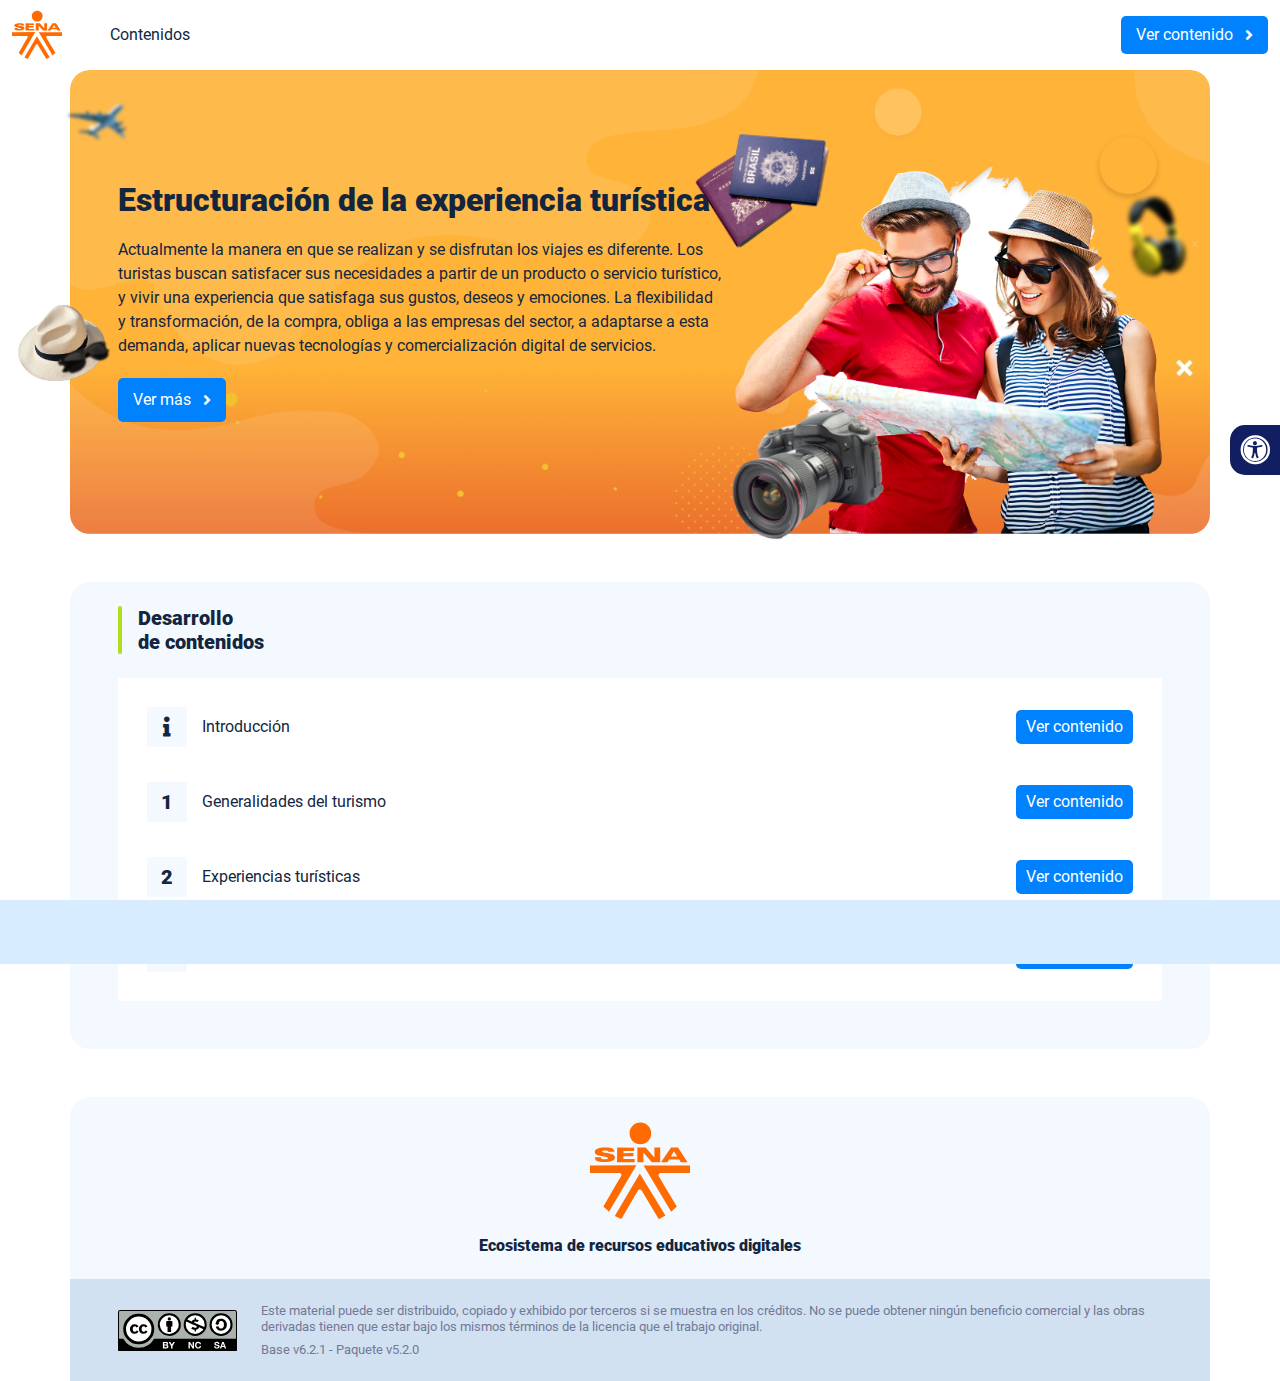
<file: index.html>
<!DOCTYPE html><html lang=""><head><meta charset="utf-8"><meta http-equiv="X-UA-Compatible" content="IE=edge"><meta name="viewport" content="width=device-width,initial-scale=1"><link rel="icon" href="favicon.ico"><title>Estructuración de la experiencia turística</title><link href="css/chunk-0c047e41.3babef71.css" rel="prefetch"><link href="css/chunk-25b302c8.3babef71.css" rel="prefetch"><link href="css/chunk-26fc7596.3babef71.css" rel="prefetch"><link href="css/chunk-2d2747e2.3babef71.css" rel="prefetch"><link href="css/chunk-32334cb6.3babef71.css" rel="prefetch"><link href="css/chunk-3c57cd7b.3babef71.css" rel="prefetch"><link href="css/chunk-4f2d402a.3babef71.css" rel="prefetch"><link href="css/chunk-4fde0a08.14d1f3e8.css" rel="prefetch"><link href="css/chunk-515a8379.25ae30a7.css" rel="prefetch"><link href="css/chunk-6e1e538a.126808df.css" rel="prefetch"><link href="css/chunk-766a929b.92cc41c0.css" rel="prefetch"><link href="css/chunk-b8367534.1e48e079.css" rel="prefetch"><link href="css/chunk-f2df7d2c.3babef71.css" rel="prefetch"><link href="css/comple.193c26ee.css" rel="prefetch"><link href="css/creditos.ac4e4e9e.css" rel="prefetch"><link href="css/glosario.58892eb2.css" rel="prefetch"><link href="css/referencias.6cfaf83e.css" rel="prefetch"><link href="css/tema1.6dcc74f8.css" rel="prefetch"><link href="js/actividad.0f352f81.js" rel="prefetch"><link href="js/chunk-0206bfa0.d4ec613d.js" rel="prefetch"><link href="js/chunk-0c047e41.651d7134.js" rel="prefetch"><link href="js/chunk-13a6037e.e9988704.js" rel="prefetch"><link href="js/chunk-18f95272.6a86b29d.js" rel="prefetch"><link href="js/chunk-25b302c8.94fb577f.js" rel="prefetch"><link href="js/chunk-26fc7596.20dc60e2.js" rel="prefetch"><link href="js/chunk-2c06842c.bc703c01.js" rel="prefetch"><link href="js/chunk-2d0e96ec.4695bb06.js" rel="prefetch"><link href="js/chunk-2d208d90.ba36f328.js" rel="prefetch"><link href="js/chunk-2d21d0e2.7cf63707.js" rel="prefetch"><link href="js/chunk-2d22c123.85c5839e.js" rel="prefetch"><link href="js/chunk-2d2747e2.68ebb0fa.js" rel="prefetch"><link href="js/chunk-2e80bb9a.6734c495.js" rel="prefetch"><link href="js/chunk-319206de.e7fb8b11.js" rel="prefetch"><link href="js/chunk-32334cb6.8e63dcb5.js" rel="prefetch"><link href="js/chunk-3c57cd7b.94cba766.js" rel="prefetch"><link href="js/chunk-4cdd78c0.464ecd65.js" rel="prefetch"><link href="js/chunk-4f2d402a.7464b22d.js" rel="prefetch"><link href="js/chunk-4fde0a08.2cf0cc96.js" rel="prefetch"><link href="js/chunk-515a8379.44f22c0f.js" rel="prefetch"><link href="js/chunk-53ccb27e.5a87cbe6.js" rel="prefetch"><link href="js/chunk-55d286b8.965e197a.js" rel="prefetch"><link href="js/chunk-6e1e538a.a166d917.js" rel="prefetch"><link href="js/chunk-766a929b.05e2e765.js" rel="prefetch"><link href="js/chunk-b8367534.c23e1a2c.js" rel="prefetch"><link href="js/chunk-c796899c.d5895c2e.js" rel="prefetch"><link href="js/chunk-e8a7823a.24e36463.js" rel="prefetch"><link href="js/chunk-f2df7d2c.baed55e6.js" rel="prefetch"><link href="js/chunk-fde47172.d4c0da62.js" rel="prefetch"><link href="js/comple.49cc579a.js" rel="prefetch"><link href="js/creditos.10f8ef68.js" rel="prefetch"><link href="js/glosario.e0520ae1.js" rel="prefetch"><link href="js/intro.8aa10246.js" rel="prefetch"><link href="js/referencias.9fca7465.js" rel="prefetch"><link href="js/sintesis.af75398d.js" rel="prefetch"><link href="js/tema1.a8f13722.js" rel="prefetch"><link href="js/tema2.82ee9313.js" rel="prefetch"><link href="css/app.51932312.css" rel="preload" as="style"><link href="css/chunk-vendors.faced590.css" rel="preload" as="style"><link href="js/app.6df84d78.js" rel="preload" as="script"><link href="js/chunk-vendors.413d29bf.js" rel="preload" as="script"><link href="css/chunk-vendors.faced590.css" rel="stylesheet"><link href="css/app.51932312.css" rel="stylesheet"></head><body><noscript><strong>We're sorry but Estructuración de la experiencia turística doesn't work properly without JavaScript enabled. Please enable it to continue.</strong></noscript><div id="app"></div><script src="js/chunk-vendors.413d29bf.js"></script><script src="js/app.6df84d78.js"></script></body></html>
</file>
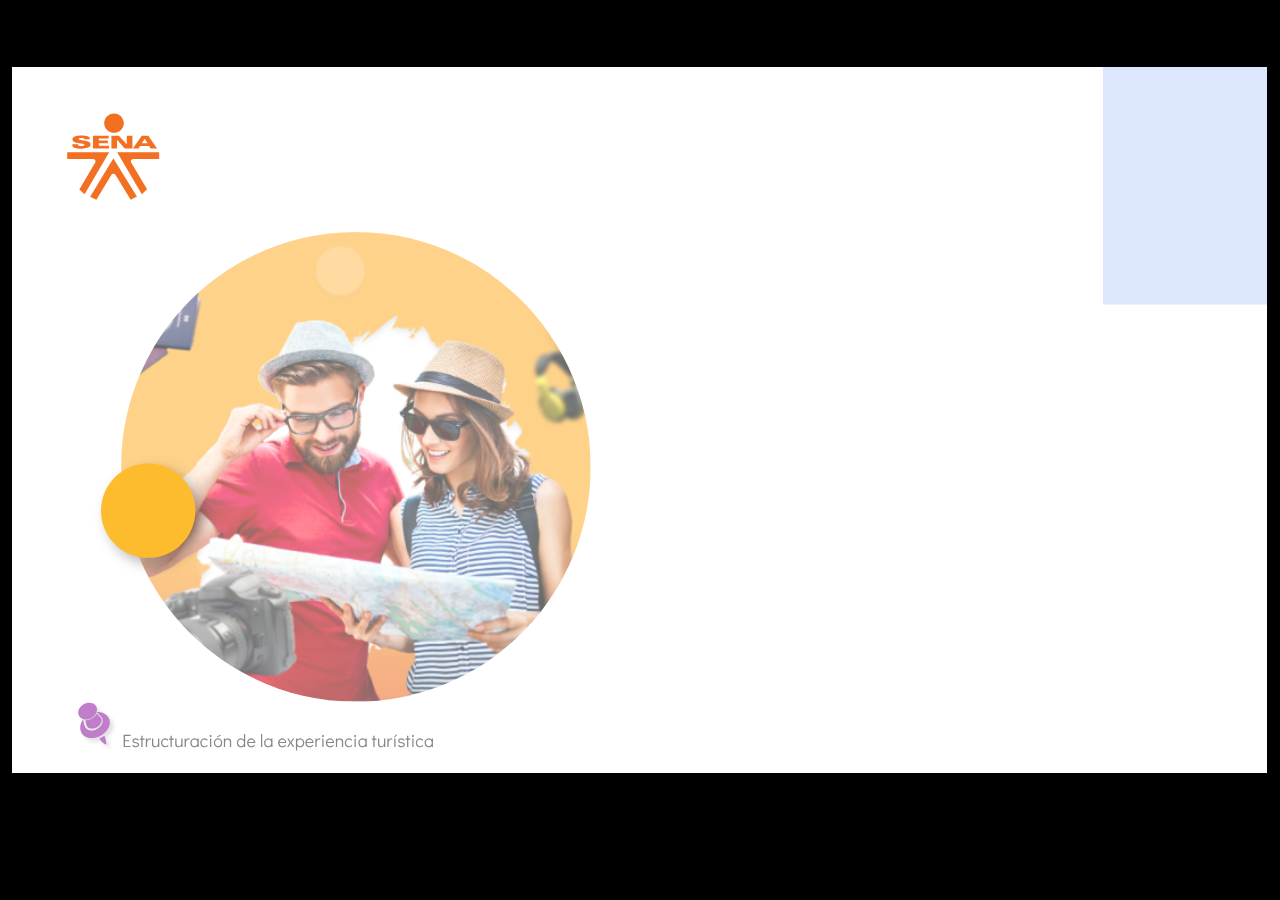
<file: actividades/actividad01/index.html>
<!doctype html>
<html lang="es">
<head>
  <meta charset="utf-8">
  <!-- Creado con Storyline 360 - http://www.articulate.com  -->
  <!-- version: 3.66.28355.0 -->
  <title>Actividad did&#225;ctica</title>
  <meta http-equiv="x-ua-compatible" content="IE=edge"/>
  <meta name="viewport" content="width=device-width,initial-scale=1,user-scalable=no,shrink-to-fit=no,minimal-ui"/>
  <meta name="apple-mobile-web-app-capable" content="yes"/>
  <style>
    html, body { height: 100%; padding: 0; margin: 0 }
    #app { height: 100%; width: 100%; }
  </style>

  <script>
    window.DS = {};
    window.globals = {
      DATA_PATH_BASE: '',
      HAS_FRAME: true,
      HAS_SLIDE: true,

      lmsPresent: false,
      tinCanPresent: false,
      cmi5Present: false,
      aoSupport: false,
      scale: 'show all',
      captureRc: false,
      browserSize: 'optimal',
      bgColor: '#000000',
      features: 'AccessibleVideo,IE11Warning,InsertSvgPicture,LayerPresentAsDialog,MultipleQuizTracking,QuestionCorrectVariable,UpdatedThemeEditor',
      themeName: 'classic',
      preloaderColor: '#FFFFFF',
      suppressAnalytics: false,
      productChannel: 'stable',
      publishSource: 'storyline',
      aid: 'aid|5304b41d-7af7-4125-b8d1-83eb222823e2',
      cid: '04bfd34e-cd07-4569-9f02-371561cab23e',
      playerVersion: '3.66.28355.0',
      publishTimestamp: '2022-08-22T11:22:21.1344915Z',
      maxIosVideoElements: 10,

      
      parseParams: function(qs) {
        if (window.globals.parsedParams != null) {
          return window.globals.parsedParams;
        }
        qs = (qs || window.location.search.substr(1)).split('+').join(' ');
        var params = {},
            tokens,
            re = /[?&]?([^=]+)=([^&]*)/g;

        while (tokens = re.exec(qs)) {
          params[decodeURIComponent(tokens[1]).trim()] =
            decodeURIComponent(tokens[2]).trim();
        }
        window.globals.parsedParams = params;
        return params;
      }

    };
  </script>
  <script>
    var isIe11 = ('ActiveXObject' in window || window.MSBlobBuilder != null)
      && window.msCrypto != null && !window.ActiveXObject;
    if (isIe11 && window.globals.features.indexOf('IE11Warning') != -1) {
      window.globals.unsupportedBrowser = true;
      document.write(atob('[base64]'));
    }
  </script>
  
  <script>window.THREE = { };</script>
  
</head>
<body style="background: #000000" class="cs-HTML theme-classic">
  <!-- 360 -->
  <script>!function(e){var i=/iPhone/i,o=/iPod/i,n=/iPad/i,t=/(?=.*\bAndroid\b)(?=.*\bMobile\b)/i,d=/Android/i,s=/(?=.*\bAndroid\b)(?=.*\bSD4930UR\b)/i,b=/(?=.*\bAndroid\b)(?=.*\b(?:KFOT|KFTT|KFJWI|KFJWA|KFSOWI|KFTHWI|KFTHWA|KFAPWI|KFAPWA|KFARWI|KFASWI|KFSAWI|KFSAWA)\b)/i,r=/IEMobile/i,h=/(?=.*\bWindows\b)(?=.*\bARM\b)/i,a=/BlackBerry/i,l=/BB10/i,p=/Opera Mini/i,f=/(CriOS|Chrome)(?=.*\bMobile\b)/i,u=/(?=.*\bFirefox\b)(?=.*\bMobile\b)/i,c=new RegExp("(?:Nexus 7|BNTV250|Kindle Fire|Silk|GT-P1000)","i"),w=function(e,i){return e.test(i)},A=function(e){var A=e||navigator.userAgent,v=A.split("[FBAN");if(void 0!==v[1]&&(A=v[0]),this.apple={phone:w(i,A),ipod:w(o,A),tablet:!w(i,A)&&w(n,A),device:w(i,A)||w(o,A)||w(n,A)},this.amazon={phone:w(s,A),tablet:!w(s,A)&&w(b,A),device:w(s,A)||w(b,A)},this.android={phone:w(s,A)||w(t,A),tablet:!w(s,A)&&!w(t,A)&&(w(b,A)||w(d,A)),device:w(s,A)||w(b,A)||w(t,A)||w(d,A)},this.windows={phone:w(r,A),tablet:w(h,A),device:w(r,A)||w(h,A)},this.other={blackberry:w(a,A),blackberry10:w(l,A),opera:w(p,A),firefox:w(u,A),chrome:w(f,A),device:w(a,A)||w(l,A)||w(p,A)||w(u,A)||w(f,A)},this.seven_inch=w(c,A),this.any=this.apple.device||this.android.device||this.windows.device||this.other.device||this.seven_inch,this.phone=this.apple.phone||this.android.phone||this.windows.phone,this.tablet=this.apple.tablet||this.android.tablet||this.windows.tablet,"undefined"==typeof window)return this},v=function(){var e=new A;return e.Class=A,e};"undefined"!=typeof module&&module.exports&&"undefined"==typeof window?module.exports=A:"undefined"!=typeof module&&module.exports&&"undefined"!=typeof window?module.exports=v():"function"==typeof define&&define.amd?define("isMobile",[],e.isMobile=v()):e.isMobile=v()}(this);
    window.isMobile.apple.tablet = window.isMobile.apple.tablet ||
      (navigator.platform === 'MacIntel' && navigator.maxTouchPoints > 1);
    window.isMobile.apple.device = window.isMobile.apple.device || window.isMobile.apple.tablet;
    window.isMobile.tablet = window.isMobile.tablet || window.isMobile.apple.tablet;
    window.isMobile.any = window.isMobile.any || window.isMobile.apple.tablet;
  </script>

  <div id="focus-sink" tabindex="-1"></div>

  <div id="preso"></div>
  <script>
    (function() {

      var classTypes = [ 'desktop', 'mobile', 'phone', 'tablet' ];

      var addDeviceClasses = function(prefix, testObj) {
        var curr, i;
        for (i = 0; i < classTypes.length; i++) {
          curr = classTypes[i];
          if (testObj[curr]) {
            document.body.classList.add(prefix + curr);
          }
        }
      };

      var params = window.globals.parseParams(),
          isDevicePreview = params.devicepreview === '1',
          isPhoneOverride = params.deviceType === 'phone' || (isDevicePreview && params.phone == '1'),
          isTabletOverride = (params.deviceType === 'tablet' || isDevicePreview) && !isPhoneOverride,
          isMobileOverride = isPhoneOverride || isTabletOverride;

      var deviceView = {
        desktop: !window.isMobile.any && !isMobileOverride,
        mobile: window.isMobile.any || isMobileOverride,
        phone: isPhoneOverride || (window.isMobile.phone && !isTabletOverride),
        tablet: isTabletOverride || window.isMobile.tablet
      };

      window.globals.deviceView = deviceView;
      window.isMobile.desktop = !window.isMobile.any;
      window.isMobile.mobile = window.isMobile.any;

      addDeviceClasses('view-', deviceView);

    })();
  </script>
  
  <script src='story_content/user.js' type=text/javascript></script>
  <div class="slide-loader"></div>

  <script>
    if (window.globals.deviceView.isMobile) { var doc = document, loader = doc.body.querySelector('.slide-loader'); [ 1, 2, 3 ].forEach(function(n) { var d = doc.createElement('div'); d.style.backgroundColor = window.globals.preloaderColor; d.classList.add('mobile-loader-dot'); d.classList.add('dot' + n); loader.appendChild(d); }); }
  </script>

  <div class="mobile-load-title-overlay" style="display: none">
    <div class="mobile-load-title">Actividad did&#225;ctica</div>
  </div>

  <div class="mobile-chrome-warning"></div>

  <div class="warn-connection-dialog" style="display:none">
  <div class="warn-connection-content">
    <p>Internet connection lost</p>
    <p class="warn-connection-status"></p>
    <div class="warn-ui"></div>
  </div>
</div>

<style>
  .warn-connection-dialog {
    background: transparent;
    pointer-events: none;
    position: fixed;
    left: 0;
    top: 0;
    width: 100%;
    height: 100%;
    z-index: 999;
  }

  .warn-connection-content {
    position: absolute;
    width: 170px;
    border-radius: 10px;
    background: white;
    border: 1px solid #ccc;
    color: black;
    box-shadow: 0 5px 40px rgba(0, 0, 0, 5%);
    padding: .6em;
    padding-bottom: none;
    right: 1em;
    top: 1em;
    transition: all 150ms ease-out;
  }

  .warn-connection-dialog.highlight .warn-connection-content {
    background: #ff7575;
    transform: scale(1.05);
  }

  .warn-connection-content p {
    margin: 0; padding: 0;
  }

  .warn-ui {
    position: absolute;
    bottom: 1em;
    width: 100%;
  }
  .warn-connection-status {
    color: red;
  }

  .highlight .warn-connection-status {
    color: white;
  }

  .is-offline .cs-panel * {
    pointer-events: none !important;
  }

  .is-offline .cs-panel {
    pointer-events: all !important;
  }

  .is-offline #nav-controls * {
    pointer-events: none !important;
  }

  .is-offline #nav-controls {
    pointer-events: all !important;
  }
</style>

<script>
  (function() {
    window.DS.connection = {
      warningShown: false,
      assets: {},
      loadingAssetGroup: false
    };

    // @TODO this is POC code and can be cleaned up a bit more if we move forward
    // with the feature

    // The `window.globals.features` variable must be set in `webpack.dev.config` when testing locally - it is not enough
    // to have it in the data - but it must be set there as well.
    var useConnectionMessages = window.AbortController != null && window.location.protocol != 'file:' &&
      window.globals.features.indexOf('ConnectionMessages') != -1;

    window.DS.connection.useConnectionMessages = useConnectionMessages

    var noConnection = 'retrying...';
    var warnEl = document.querySelector('.warn-connection-dialog');
    var statusEl = document.querySelector('.warn-connection-status');

    var assetCount = 0;
    var checkLoadedId;

    function checkAssetsReady() {
      for (var i in DS.connection.assets) {
        if (!DS.connection.assets[i].success) {
          return false;
        }
      }
      return true;
    }

    function stopAssetGroup() {
      if (!useConnectionMessages) { return; }

      assetCount = 0;

      DS.connection.oldAssetGroup = DS.connection.assets;
      DS.connection.assets = {};
      DS.connection.loadingAssetGroup = false;
      clearInterval(checkLoadedId);
    }

    function startAssetGroup() {
      if (!useConnectionMessages) { return; }
      var ticks = 0;
      clearInterval(checkLoadedId);
      checkLoadedId = setInterval(function() {
        var loaded = 0;
        if (assetCount === 0 && loaded === 0) {
          clearInterval(checkLoadedId);
          return;
        }

        for (var i in DS.connection.assets) {
          if (DS.connection.assets[i].success) {
            loaded++;
          }
        }

        if (assetCount === loaded && checkAssetsReady()) {
          for (var i in DS.connection.assets) {
            if (DS.connection.assets[i].action) {
              DS.connection.assets[i].action();
            }
          }
          hideWarning();
          stopAssetGroup();
        }
      }, 100)
    }

    function requiredAsset(url, action, retry, type) {
      if (!useConnectionMessages) { return; }
      if (DS.connection.assets[url]) { return; }

      DS.connection.assets[url] = {
        success: false, action: action, retry: retry, type: type
      };
      assetCount = Object.keys(DS.connection.assets).length;
      if (!DS.connection.loadingAssetGroup) {
        startAssetGroup();
      }
      DS.connection.loadingAssetGroup = true;
    }

    function assetLoaded(url) {
      if (!useConnectionMessages) { return; }
      if (DS.connection.assets[url]) {
        DS.connection.assets[url].success = true;
      }
    }

    function assetFailed(url) {
      if (!useConnectionMessages) { return; }
      if (!DS.connection.assets[url]) {
        if (/\.js$/.test(url)) {
          setTimeout(function() {
            if (DS.connection.lastSlideLoaded != null) {
              DS.connection.lastSlideLoaded();
            }
          }, 300);
        }
        return;
      }
      if (!DS.connection.warningShown) { showWarning(); }
      if (DS.connection.assets[url].retry) {
        setTimeout(function() {
          if (!DS.connection.assets[url].success) {
            DS.connection.assets[url].retry()
          }
        }, 200);
      }
    }

    function hideWarning() {
      document.body.classList.remove('is-offline');
      DS.connection.warningShown = false;
      statusEl.innerHTML = 'connected!';
      warnEl.style.display = 'none';
    }
    DS.connection.hideWarning = hideWarning

    function showWarning(btn) {
      document.body.classList.add('is-offline')
      DS.connection.warningShown = true;
      warnEl.style.display = 'block';
      statusEl.innerHTML = noConnection;
    }

    function highlighWarning() {
      warnEl.classList.add('highlight');
      setTimeout(function() {
        warnEl.classList.remove('highlight');
      }, 500);
    }

    statusEl.innerHTML = noConnection;

    // these will all be noops if the feature flag isn't set in
    // the data and `window.globals.features`
    DS.connection.requiredAsset = requiredAsset;
    DS.connection.assetLoaded = assetLoaded;
    DS.connection.assetFailed = assetFailed;
    DS.connection.stopAssetGroup = stopAssetGroup;
    DS.connection.startAssetGroup = startAssetGroup;

    document.addEventListener('pointerup', e => {
      if (e.target.classList.contains('cs-panel') ||
        e.target.classList.contains('bottom-ui-bg')  ||
        e.target.classList.contains('slide-object')  ||
        e.target.id === 'nav-controls') {
        highlighWarning();
      }
    });
  })();
</script>


  <script>
    
    if (window.autoSpider && window.vInterfaceObject) {
      document.querySelector('.mobile-load-title-overlay').style.display = 'none';
    }
  </script>

  

  <link rel="stylesheet" href="html5/data/css/output.min.css" data-noprefix/>
</body>
<script src="html5/lib/scripts/bootstrapper.min.js"></script>
</html>
</file>
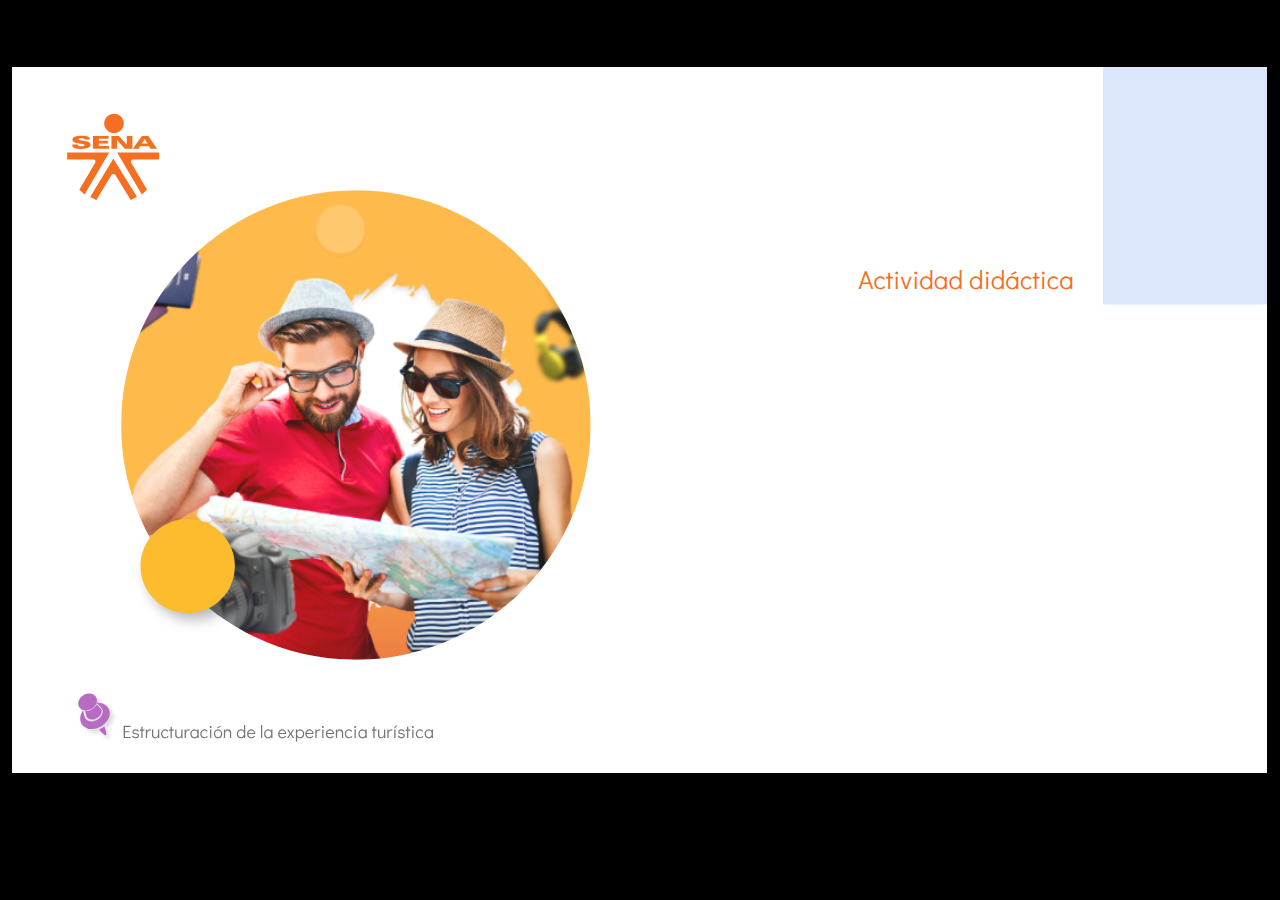
<file: public/actividades/actividad01/index.html>
<!doctype html>
<html lang="es">
<head>
  <meta charset="utf-8">
  <!-- Creado con Storyline 360 - http://www.articulate.com  -->
  <!-- version: 3.66.28270.0 -->
  <title>Actividad did&#225;ctica</title>
  <meta http-equiv="x-ua-compatible" content="IE=edge"/>
  <meta name="viewport" content="width=device-width,initial-scale=1,user-scalable=no,shrink-to-fit=no,minimal-ui"/>
  <meta name="apple-mobile-web-app-capable" content="yes"/>
  <style>
    html, body { height: 100%; padding: 0; margin: 0 }
    #app { height: 100%; width: 100%; }
  </style>

  <script>
    window.DS = {};
    window.globals = {
      DATA_PATH_BASE: '',
      HAS_FRAME: true,
      HAS_SLIDE: true,

      lmsPresent: false,
      tinCanPresent: false,
      cmi5Present: false,
      aoSupport: false,
      scale: 'show all',
      captureRc: false,
      browserSize: 'optimal',
      bgColor: '#000000',
      features: 'AccessibleVideo,IE11Warning,InsertSvgPicture,LayerPresentAsDialog,MultipleQuizTracking,QuestionCorrectVariable,UpdatedThemeEditor',
      themeName: 'classic',
      preloaderColor: '#FFFFFF',
      suppressAnalytics: false,
      productChannel: 'stable',
      publishSource: 'storyline',
      aid: 'aid|5304b41d-7af7-4125-b8d1-83eb222823e2',
      cid: '04bfd34e-cd07-4569-9f02-371561cab23e',
      playerVersion: '3.66.28270.0',
      publishTimestamp: '2022-07-29T02:44:04.4383938Z',
      maxIosVideoElements: 10,

      
      parseParams: function(qs) {
        if (window.globals.parsedParams != null) {
          return window.globals.parsedParams;
        }
        qs = (qs || window.location.search.substr(1)).split('+').join(' ');
        var params = {},
            tokens,
            re = /[?&]?([^=]+)=([^&]*)/g;

        while (tokens = re.exec(qs)) {
          params[decodeURIComponent(tokens[1]).trim()] =
            decodeURIComponent(tokens[2]).trim();
        }
        window.globals.parsedParams = params;
        return params;
      }

    };
  </script>
  <script>
    var isIe11 = ('ActiveXObject' in window || window.MSBlobBuilder != null)
      && window.msCrypto != null && !window.ActiveXObject;
    if (isIe11 && window.globals.features.indexOf('IE11Warning') != -1) {
      window.globals.unsupportedBrowser = true;
      document.write(atob('[base64]'));
    }
  </script>
  
  <script>window.THREE = { };</script>
  
</head>
<body style="background: #000000" class="cs-HTML theme-classic">
  <!-- 360 -->
  <script>!function(e){var i=/iPhone/i,o=/iPod/i,n=/iPad/i,t=/(?=.*\bAndroid\b)(?=.*\bMobile\b)/i,d=/Android/i,s=/(?=.*\bAndroid\b)(?=.*\bSD4930UR\b)/i,b=/(?=.*\bAndroid\b)(?=.*\b(?:KFOT|KFTT|KFJWI|KFJWA|KFSOWI|KFTHWI|KFTHWA|KFAPWI|KFAPWA|KFARWI|KFASWI|KFSAWI|KFSAWA)\b)/i,r=/IEMobile/i,h=/(?=.*\bWindows\b)(?=.*\bARM\b)/i,a=/BlackBerry/i,l=/BB10/i,p=/Opera Mini/i,f=/(CriOS|Chrome)(?=.*\bMobile\b)/i,u=/(?=.*\bFirefox\b)(?=.*\bMobile\b)/i,c=new RegExp("(?:Nexus 7|BNTV250|Kindle Fire|Silk|GT-P1000)","i"),w=function(e,i){return e.test(i)},A=function(e){var A=e||navigator.userAgent,v=A.split("[FBAN");if(void 0!==v[1]&&(A=v[0]),this.apple={phone:w(i,A),ipod:w(o,A),tablet:!w(i,A)&&w(n,A),device:w(i,A)||w(o,A)||w(n,A)},this.amazon={phone:w(s,A),tablet:!w(s,A)&&w(b,A),device:w(s,A)||w(b,A)},this.android={phone:w(s,A)||w(t,A),tablet:!w(s,A)&&!w(t,A)&&(w(b,A)||w(d,A)),device:w(s,A)||w(b,A)||w(t,A)||w(d,A)},this.windows={phone:w(r,A),tablet:w(h,A),device:w(r,A)||w(h,A)},this.other={blackberry:w(a,A),blackberry10:w(l,A),opera:w(p,A),firefox:w(u,A),chrome:w(f,A),device:w(a,A)||w(l,A)||w(p,A)||w(u,A)||w(f,A)},this.seven_inch=w(c,A),this.any=this.apple.device||this.android.device||this.windows.device||this.other.device||this.seven_inch,this.phone=this.apple.phone||this.android.phone||this.windows.phone,this.tablet=this.apple.tablet||this.android.tablet||this.windows.tablet,"undefined"==typeof window)return this},v=function(){var e=new A;return e.Class=A,e};"undefined"!=typeof module&&module.exports&&"undefined"==typeof window?module.exports=A:"undefined"!=typeof module&&module.exports&&"undefined"!=typeof window?module.exports=v():"function"==typeof define&&define.amd?define("isMobile",[],e.isMobile=v()):e.isMobile=v()}(this);
    window.isMobile.apple.tablet = window.isMobile.apple.tablet ||
      (navigator.platform === 'MacIntel' && navigator.maxTouchPoints > 1);
    window.isMobile.apple.device = window.isMobile.apple.device || window.isMobile.apple.tablet;
    window.isMobile.tablet = window.isMobile.tablet || window.isMobile.apple.tablet;
    window.isMobile.any = window.isMobile.any || window.isMobile.apple.tablet;
  </script>

  <div id="focus-sink" tabindex="-1"></div>

  <div id="preso"></div>
  <script>
    (function() {

      var classTypes = [ 'desktop', 'mobile', 'phone', 'tablet' ];

      var addDeviceClasses = function(prefix, testObj) {
        var curr, i;
        for (i = 0; i < classTypes.length; i++) {
          curr = classTypes[i];
          if (testObj[curr]) {
            document.body.classList.add(prefix + curr);
          }
        }
      };

      var params = window.globals.parseParams(),
          isDevicePreview = params.devicepreview === '1',
          isPhoneOverride = params.deviceType === 'phone' || (isDevicePreview && params.phone == '1'),
          isTabletOverride = (params.deviceType === 'tablet' || isDevicePreview) && !isPhoneOverride,
          isMobileOverride = isPhoneOverride || isTabletOverride;

      var deviceView = {
        desktop: !window.isMobile.any && !isMobileOverride,
        mobile: window.isMobile.any || isMobileOverride,
        phone: isPhoneOverride || (window.isMobile.phone && !isTabletOverride),
        tablet: isTabletOverride || window.isMobile.tablet
      };

      window.globals.deviceView = deviceView;
      window.isMobile.desktop = !window.isMobile.any;
      window.isMobile.mobile = window.isMobile.any;

      addDeviceClasses('view-', deviceView);

    })();
  </script>
  
  <script src='story_content/user.js' type=text/javascript></script>
  <div class="slide-loader"></div>

  <script>
    if (window.globals.deviceView.isMobile) { var doc = document, loader = doc.body.querySelector('.slide-loader'); [ 1, 2, 3 ].forEach(function(n) { var d = doc.createElement('div'); d.style.backgroundColor = window.globals.preloaderColor; d.classList.add('mobile-loader-dot'); d.classList.add('dot' + n); loader.appendChild(d); }); }
  </script>

  <div class="mobile-load-title-overlay" style="display: none">
    <div class="mobile-load-title">Actividad did&#225;ctica</div>
  </div>

  <div class="mobile-chrome-warning"></div>

  <div class="warn-connection-dialog" style="display:none">
  <div class="warn-connection-content">
    <p>Internet connection lost</p>
    <p class="warn-connection-status"></p>
    <div class="warn-ui"></div>
  </div>
</div>

<style>
  .warn-connection-dialog {
    background: transparent;
    pointer-events: none;
    position: fixed;
    left: 0;
    top: 0;
    width: 100%;
    height: 100%;
    z-index: 999;
  }

  .warn-connection-content {
    position: absolute;
    width: 170px;
    border-radius: 10px;
    background: white;
    border: 1px solid #ccc;
    color: black;
    box-shadow: 0 5px 40px rgba(0, 0, 0, 5%);
    padding: .6em;
    padding-bottom: none;
    right: 1em;
    top: 1em;
    transition: all 150ms ease-out;
  }

  .warn-connection-dialog.highlight .warn-connection-content {
    background: #ff7575;
    transform: scale(1.05);
  }

  .warn-connection-content p {
    margin: 0; padding: 0;
  }

  .warn-ui {
    position: absolute;
    bottom: 1em;
    width: 100%;
  }
  .warn-connection-status {
    color: red;
  }

  .highlight .warn-connection-status {
    color: white;
  }

  .is-offline .cs-panel * {
    pointer-events: none !important;
  }

  .is-offline .cs-panel {
    pointer-events: all !important;
  }

  .is-offline #nav-controls * {
    pointer-events: none !important;
  }

  .is-offline #nav-controls {
    pointer-events: all !important;
  }
</style>

<script>
  (function() {
    window.DS.connection = {
      warningShown: false,
      assets: {},
      loadingAssetGroup: false
    };

    // @TODO this is POC code and can be cleaned up a bit more if we move forward
    // with the feature

    // The `window.globals.features` variable must be set in `webpack.dev.config` when testing locally - it is not enough
    // to have it in the data - but it must be set there as well.
    var useConnectionMessages = window.AbortController != null && window.location.protocol != 'file:' &&
      window.globals.features.indexOf('ConnectionMessages') != -1;

    window.DS.connection.useConnectionMessages = useConnectionMessages

    var noConnection = 'retrying...';
    var warnEl = document.querySelector('.warn-connection-dialog');
    var statusEl = document.querySelector('.warn-connection-status');

    var assetCount = 0;
    var checkLoadedId;

    function checkAssetsReady() {
      for (var i in DS.connection.assets) {
        if (!DS.connection.assets[i].success) {
          return false;
        }
      }
      return true;
    }

    function stopAssetGroup() {
      if (!useConnectionMessages) { return; }

      assetCount = 0;

      DS.connection.oldAssetGroup = DS.connection.assets;
      DS.connection.assets = {};
      DS.connection.loadingAssetGroup = false;
      clearInterval(checkLoadedId);
    }

    function startAssetGroup() {
      if (!useConnectionMessages) { return; }
      var ticks = 0;
      clearInterval(checkLoadedId);
      checkLoadedId = setInterval(function() {
        var loaded = 0;
        if (assetCount === 0 && loaded === 0) {
          clearInterval(checkLoadedId);
          return;
        }

        for (var i in DS.connection.assets) {
          if (DS.connection.assets[i].success) {
            loaded++;
          }
        }

        if (assetCount === loaded && checkAssetsReady()) {
          for (var i in DS.connection.assets) {
            if (DS.connection.assets[i].action) {
              DS.connection.assets[i].action();
            }
          }
          hideWarning();
          stopAssetGroup();
        }
      }, 100)
    }

    function requiredAsset(url, action, retry, type) {
      if (!useConnectionMessages) { return; }
      if (DS.connection.assets[url]) { return; }

      DS.connection.assets[url] = {
        success: false, action: action, retry: retry, type: type
      };
      assetCount = Object.keys(DS.connection.assets).length;
      if (!DS.connection.loadingAssetGroup) {
        startAssetGroup();
      }
      DS.connection.loadingAssetGroup = true;
    }

    function assetLoaded(url) {
      if (!useConnectionMessages) { return; }
      if (DS.connection.assets[url]) {
        DS.connection.assets[url].success = true;
      }
    }

    function assetFailed(url) {
      if (!useConnectionMessages) { return; }
      if (!DS.connection.assets[url]) {
        if (/\.js$/.test(url)) {
          setTimeout(function() {
            if (DS.connection.lastSlideLoaded != null) {
              DS.connection.lastSlideLoaded();
            }
          }, 300);
        }
        return;
      }
      if (!DS.connection.warningShown) { showWarning(); }
      if (DS.connection.assets[url].retry) {
        setTimeout(function() {
          if (!DS.connection.assets[url].success) {
            DS.connection.assets[url].retry()
          }
        }, 200);
      }
    }

    function hideWarning() {
      document.body.classList.remove('is-offline');
      DS.connection.warningShown = false;
      statusEl.innerHTML = 'connected!';
      warnEl.style.display = 'none';
    }
    DS.connection.hideWarning = hideWarning

    function showWarning(btn) {
      document.body.classList.add('is-offline')
      DS.connection.warningShown = true;
      warnEl.style.display = 'block';
      statusEl.innerHTML = noConnection;
    }

    function highlighWarning() {
      warnEl.classList.add('highlight');
      setTimeout(function() {
        warnEl.classList.remove('highlight');
      }, 500);
    }

    statusEl.innerHTML = noConnection;

    // these will all be noops if the feature flag isn't set in
    // the data and `window.globals.features`
    DS.connection.requiredAsset = requiredAsset;
    DS.connection.assetLoaded = assetLoaded;
    DS.connection.assetFailed = assetFailed;
    DS.connection.stopAssetGroup = stopAssetGroup;
    DS.connection.startAssetGroup = startAssetGroup;

    document.addEventListener('pointerup', e => {
      if (e.target.classList.contains('cs-panel') ||
        e.target.classList.contains('bottom-ui-bg')  ||
        e.target.classList.contains('slide-object')  ||
        e.target.id === 'nav-controls') {
        highlighWarning();
      }
    });
  })();
</script>


  <script>
    
    if (window.autoSpider && window.vInterfaceObject) {
      document.querySelector('.mobile-load-title-overlay').style.display = 'none';
    }
  </script>

  

  <link rel="stylesheet" href="html5/data/css/output.min.css" data-noprefix/>
</body>
<script src="html5/lib/scripts/bootstrapper.min.js"></script>
</html>
</file>
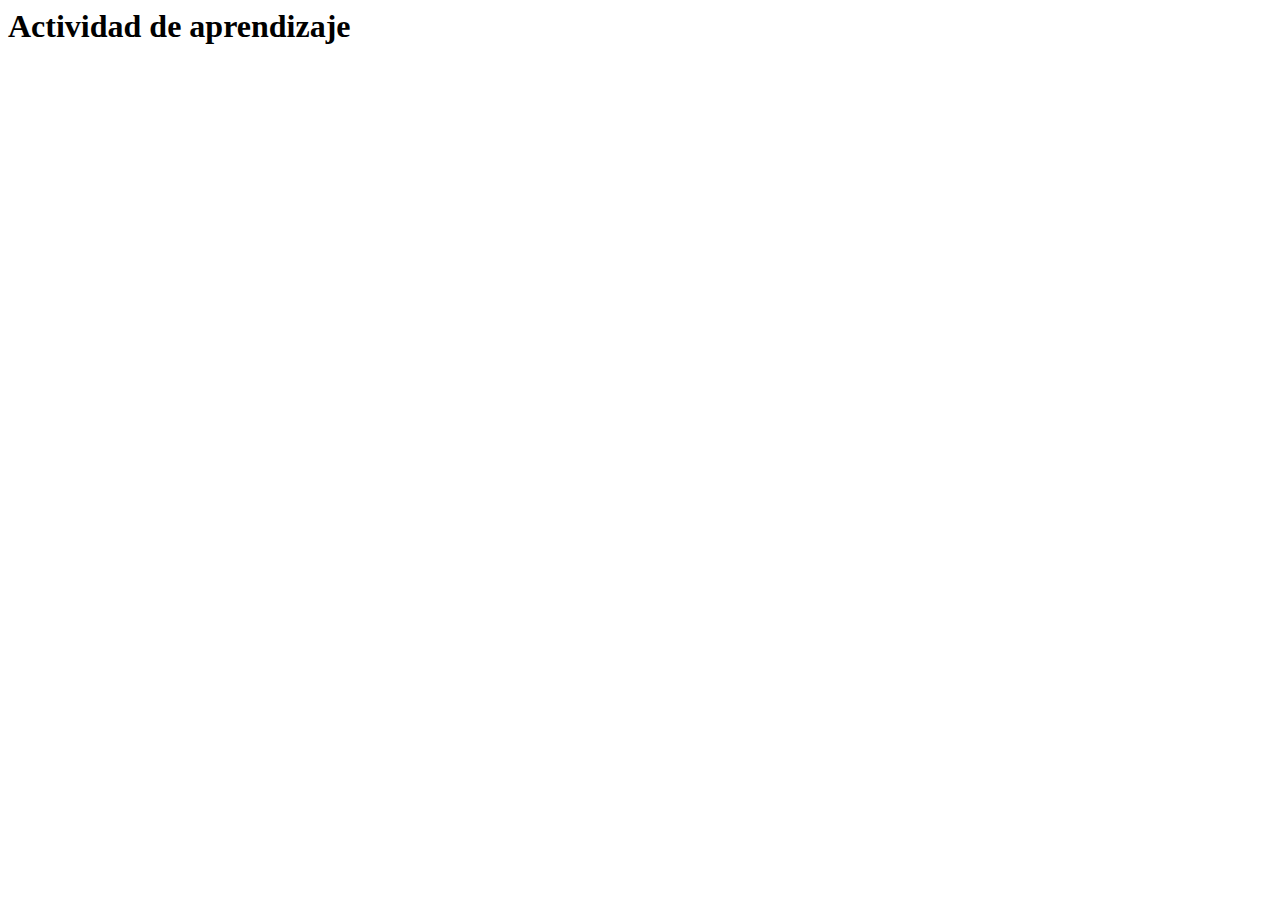
<file: actividades/actividad.html>
<html lang="en">
<head>
  <meta charset="UTF-8">
  <meta http-equiv="X-UA-Compatible" content="IE=edge">
  <meta name="viewport" content="width=device-width, initial-scale=1.0">
  <title>Actividad de aprendizaje</title>
</head>
<body>
  <h1>Actividad de aprendizaje</h1>
</body>
</html>
</file>
<file: css/chunk-0c047e41.3babef71.css>
.actividad[data-v-22adfd6b]{background-color:#f2f2f2}.horizontal-scroll__wrapper[data-v-22adfd6b]{overflow:hidden}.horizontal-scroll[data-v-22adfd6b]{display:flex;transition:transform .5s ease-in-out;align-items:center;flex-wrap:nowrap}.horizontal-scroll[data-v-22adfd6b]:not(.row){width:100%}.horizontal-scroll--item-fw[data-v-22adfd6b]>div{flex-grow:0;flex-shrink:0;width:100%;margin:0!important}
</file>
<file: css/chunk-25b302c8.3babef71.css>
.actividad[data-v-22adfd6b]{background-color:#f2f2f2}.horizontal-scroll__wrapper[data-v-22adfd6b]{overflow:hidden}.horizontal-scroll[data-v-22adfd6b]{display:flex;transition:transform .5s ease-in-out;align-items:center;flex-wrap:nowrap}.horizontal-scroll[data-v-22adfd6b]:not(.row){width:100%}.horizontal-scroll--item-fw[data-v-22adfd6b]>div{flex-grow:0;flex-shrink:0;width:100%;margin:0!important}
</file>
<file: css/chunk-26fc7596.3babef71.css>
.actividad[data-v-22adfd6b]{background-color:#f2f2f2}.horizontal-scroll__wrapper[data-v-22adfd6b]{overflow:hidden}.horizontal-scroll[data-v-22adfd6b]{display:flex;transition:transform .5s ease-in-out;align-items:center;flex-wrap:nowrap}.horizontal-scroll[data-v-22adfd6b]:not(.row){width:100%}.horizontal-scroll--item-fw[data-v-22adfd6b]>div{flex-grow:0;flex-shrink:0;width:100%;margin:0!important}
</file>
<file: css/chunk-2d2747e2.3babef71.css>
.actividad[data-v-22adfd6b]{background-color:#f2f2f2}.horizontal-scroll__wrapper[data-v-22adfd6b]{overflow:hidden}.horizontal-scroll[data-v-22adfd6b]{display:flex;transition:transform .5s ease-in-out;align-items:center;flex-wrap:nowrap}.horizontal-scroll[data-v-22adfd6b]:not(.row){width:100%}.horizontal-scroll--item-fw[data-v-22adfd6b]>div{flex-grow:0;flex-shrink:0;width:100%;margin:0!important}
</file>
<file: css/chunk-32334cb6.3babef71.css>
.actividad[data-v-22adfd6b]{background-color:#f2f2f2}.horizontal-scroll__wrapper[data-v-22adfd6b]{overflow:hidden}.horizontal-scroll[data-v-22adfd6b]{display:flex;transition:transform .5s ease-in-out;align-items:center;flex-wrap:nowrap}.horizontal-scroll[data-v-22adfd6b]:not(.row){width:100%}.horizontal-scroll--item-fw[data-v-22adfd6b]>div{flex-grow:0;flex-shrink:0;width:100%;margin:0!important}
</file>
<file: css/chunk-3c57cd7b.3babef71.css>
.actividad[data-v-22adfd6b]{background-color:#f2f2f2}.horizontal-scroll__wrapper[data-v-22adfd6b]{overflow:hidden}.horizontal-scroll[data-v-22adfd6b]{display:flex;transition:transform .5s ease-in-out;align-items:center;flex-wrap:nowrap}.horizontal-scroll[data-v-22adfd6b]:not(.row){width:100%}.horizontal-scroll--item-fw[data-v-22adfd6b]>div{flex-grow:0;flex-shrink:0;width:100%;margin:0!important}
</file>
<file: css/chunk-4f2d402a.3babef71.css>
.actividad[data-v-22adfd6b]{background-color:#f2f2f2}.horizontal-scroll__wrapper[data-v-22adfd6b]{overflow:hidden}.horizontal-scroll[data-v-22adfd6b]{display:flex;transition:transform .5s ease-in-out;align-items:center;flex-wrap:nowrap}.horizontal-scroll[data-v-22adfd6b]:not(.row){width:100%}.horizontal-scroll--item-fw[data-v-22adfd6b]>div{flex-grow:0;flex-shrink:0;width:100%;margin:0!important}
</file>
<file: css/chunk-4fde0a08.14d1f3e8.css>
.actividad[data-v-a108b06a]{background-color:#f2f2f2}.header[data-v-a108b06a]{position:sticky;top:0;padding-top:10px;padding-bottom:10px;background-color:#fff;z-index:10010;line-height:1.1em}.header__logo[data-v-a108b06a]{width:50px}@media (max-width:576px){.header__componente-formativo[data-v-a108b06a]{font-size:.8em}}.header__menu[data-v-a108b06a]{cursor:pointer}.header__menu span[data-v-a108b06a]{font-size:.7em;display:block;line-height:1em;text-align:center;color:#111e61}.header__menu__btn[data-v-a108b06a]{width:30px;height:30px;position:relative;margin-bottom:4px}.header__menu__btn .line-1[data-v-a108b06a],.header__menu__btn .line-2[data-v-a108b06a],.header__menu__btn .line-3[data-v-a108b06a]{height:4px;width:30px;background-color:#111e61;transform-origin:center center;position:absolute;left:0;border-radius:2px}.header__menu__btn .line-1[data-v-a108b06a]{top:4px;-webkit-animation:line-1-inactive-data-v-a108b06a .5s ease-in-out forwards;animation:line-1-inactive-data-v-a108b06a .5s ease-in-out forwards}.header__menu__btn .line-2[data-v-a108b06a]{top:13px;-webkit-animation:line-2-inactive-data-v-a108b06a .5s ease-in-out forwards;animation:line-2-inactive-data-v-a108b06a .5s ease-in-out forwards}.header__menu__btn .line-3[data-v-a108b06a]{top:22px;-webkit-animation:line-3-inactive-data-v-a108b06a .5s ease-in-out forwards;animation:line-3-inactive-data-v-a108b06a .5s ease-in-out forwards}.header__menu__btn[data-v-a108b06a]:hover{cursor:pointer}.header__menu__btn--open .line-1[data-v-a108b06a]{-webkit-animation:line-1-active-data-v-a108b06a .5s ease-in-out forwards;animation:line-1-active-data-v-a108b06a .5s ease-in-out forwards}.header__menu__btn--open .line-2[data-v-a108b06a]{-webkit-animation:line-2-active-data-v-a108b06a .5s ease-in-out forwards;animation:line-2-active-data-v-a108b06a .5s ease-in-out forwards}.header__menu__btn--open .line-3[data-v-a108b06a]{-webkit-animation:line-3-active-data-v-a108b06a .5s ease-in-out forwards;animation:line-3-active-data-v-a108b06a .5s ease-in-out forwards}@-webkit-keyframes line-1-active-data-v-a108b06a{0%{transform:translate(0) rotate(0)}50%{transform:translateY(9px) rotate(0)}to{transform:translateY(9px) rotate(45deg)}}@keyframes line-1-active-data-v-a108b06a{0%{transform:translate(0) rotate(0)}50%{transform:translateY(9px) rotate(0)}to{transform:translateY(9px) rotate(45deg)}}@-webkit-keyframes line-2-active-data-v-a108b06a{0%{transform:scale(1)}to{transform:scale(0)}}@keyframes line-2-active-data-v-a108b06a{0%{transform:scale(1)}to{transform:scale(0)}}@-webkit-keyframes line-3-active-data-v-a108b06a{0%{transform:translate(0) rotate(0)}50%{transform:translateY(-9px) rotate(0)}to{transform:translateY(-9px) rotate(-45deg)}}@keyframes line-3-active-data-v-a108b06a{0%{transform:translate(0) rotate(0)}50%{transform:translateY(-9px) rotate(0)}to{transform:translateY(-9px) rotate(-45deg)}}@-webkit-keyframes line-1-inactive-data-v-a108b06a{0%{transform:translateY(9px) rotate(45deg)}50%{transform:translateY(9px) rotate(0)}to{transform:translate(0) rotate(0)}}@keyframes line-1-inactive-data-v-a108b06a{0%{transform:translateY(9px) rotate(45deg)}50%{transform:translateY(9px) rotate(0)}to{transform:translate(0) rotate(0)}}@-webkit-keyframes line-2-inactive-data-v-a108b06a{0%{transform:scale(0)}to{transform:scale(1)}}@keyframes line-2-inactive-data-v-a108b06a{0%{transform:scale(0)}to{transform:scale(1)}}@-webkit-keyframes line-3-inactive-data-v-a108b06a{0%{transform:translateY(-9px) rotate(-45deg)}50%{transform:translateY(-9px) rotate(0)}to{transform:translate(0) rotate(0)}}@keyframes line-3-inactive-data-v-a108b06a{0%{transform:translateY(-9px) rotate(-45deg)}50%{transform:translateY(-9px) rotate(0)}to{transform:translate(0) rotate(0)}}
</file>
<file: css/chunk-515a8379.25ae30a7.css>
.actividad{background-color:#f2f2f2}.banner-interno{position:relative}.banner-interno__fondo{position:absolute;top:0;bottom:-50px;left:0;right:0;background-color:#ffb338;background-size:cover;background-position:50%}.banner-interno__titulo{display:flex;align-items:center}.banner-interno__titulo__icono{display:block;width:32px;height:32px;border-radius:50%;background-color:#12263f;position:relative}.banner-interno__titulo__icono i{color:#ffb338;position:absolute;left:50%;top:50%;transform:translate(-50%,-50%)}.banner-interno__titulo h1,.banner-interno__titulo h2,.banner-interno__titulo h3,.banner-interno__titulo h4,.banner-interno__titulo h5,.banner-interno__titulo h6{color:#12263f;line-height:1.1em}
</file>
<file: css/chunk-6e1e538a.126808df.css>
.actividad[data-v-4f6b7c58]{background-color:#f2f2f2}.accesibilidad[data-v-4f6b7c58]{position:fixed;right:0;top:50vh;height:50px;background-color:#111e61;border-top-left-radius:15px;border-bottom-left-radius:15px;transform:translateY(-50%) translateX(100%) translateX(-50px);overflow:hidden;transition:transform .3s ease-in-out,height .3s ease-in-out}.accesibilidad[data-v-4f6b7c58]:hover{transform:translateY(-50%) translateX(0);height:12.75rem}.accesibilidad [data-v-4f6b7c58]{color:#fff}.accesibilidad__menu__content .accesibilidad__menu__item[data-v-4f6b7c58]{cursor:pointer}.accesibilidad__menu__content .accesibilidad__menu__item[data-v-4f6b7c58]:hover{background-color:#273685}.accesibilidad__menu__content .accesibilidad__menu__item[data-v-4f6b7c58]:last-child{border:none}.accesibilidad__menu__item[data-v-4f6b7c58]{display:flex;align-items:center;padding:10px;border-bottom:1px solid #273685;line-height:1em;-webkit-user-select:none;-moz-user-select:none;-ms-user-select:none;user-select:none}.accesibilidad__menu i[data-v-4f6b7c58]{font-size:30px;font-style:normal;margin-right:10px;line-height:1em}.accesibilidad__menu img[data-v-4f6b7c58]{width:30px;margin-right:10px}
</file>
<file: css/chunk-766a929b.92cc41c0.css>
.actividad{background-color:#f2f2f2}.barra-avance{display:flex;align-items:center;justify-content:space-between;position:fixed;bottom:0;left:0;width:100%;padding:10px;background-color:#d8ecff;transition:transform .5s ease-in-out;z-index:100000}.barra-avance__barra{margin:0 20px;flex:1;position:relative;max-width:800px}.barra-avance__barra--amarilla,.barra-avance__barra--blanca{height:4px}.barra-avance__barra--amarilla:after,.barra-avance__barra--amarilla:before,.barra-avance__barra--blanca:after,.barra-avance__barra--blanca:before{content:"";display:block;width:10px;height:10px;border-radius:50%;position:absolute;top:50%}.barra-avance__barra--amarilla:before,.barra-avance__barra--blanca:before{left:0;transform:translate(-50%,-50%)}.barra-avance__barra--amarilla:after,.barra-avance__barra--blanca:after{right:0;transform:translate(50%,-50%)}.barra-avance__barra--blanca,.barra-avance__barra--blanca:after,.barra-avance__barra--blanca:before{background-color:#fff}.barra-avance__barra--amarilla{position:absolute;width:100%;top:0;background-color:#0082ff}.barra-avance__barra--amarilla:after,.barra-avance__barra--amarilla:before{background-color:#0082ff}.barra-avance__boton--regresar{background-color:#b0c0d2}.barra-avance__boton--regresar span{color:#111e61!important}.barra-avance__boton--disable{opacity:0;pointer-events:none}.barra-avance--open{transform:translateY(0)}.barra-avance--close{transform:translateY(100%)}
</file>
<file: css/chunk-b8367534.1e48e079.css>
.actividad{background-color:#f2f2f2}.aside-menu{position:sticky;top:70px;flex:0 0 0;width:0;min-height:calc(100vh - 70px);max-height:calc(100vh - 70px);background-color:#f3f9ff;transition:flex .5s ease-in-out,width .5s ease-in-out;overflow-x:hidden;z-index:100001}.aside-menu a{color:#111e61}.aside-menu--open{flex:0 0 300px;width:300px}.aside-menu__content{width:300px;display:flex;flex-direction:column;justify-content:space-between;min-height:calc(100vh - 70px);max-height:calc(100vh - 70px);border-right:1px solid #d8ecff}@media (max-height:800px){.aside-menu__content{min-height:800px;max-height:800px;overflow-y:auto}}.aside-menu__header{padding:10px;text-align:center;background-color:#d8ecff}.aside-menu__header h4{margin:0}.aside-menu__menu{overflow-y:auto;flex-grow:1;list-style:none;padding-left:0;margin-bottom:0}.aside-menu__menu__item--active .aside-menu__menu__item__lnk,.aside-menu__menu__item--active .aside-menu__sec-menu__item__lnk{background-color:#d8ecff;font-weight:700}.aside-menu__menu__item--sub-menu:hover,.aside-menu__menu__item:hover,.aside-menu__sec-menu__item:hover{background-color:#d8ecff}.aside-menu__menu__item--sub-menu{padding-left:10px}.aside-menu__menu__item--sub-menu--active .aside-menu__menu__item__lnk,.aside-menu__menu__item--sub-menu--active .aside-menu__sec-menu__item__lnk{background-color:#d8ecff;font-weight:700;position:relative}.aside-menu__menu__item--sub-menu--active .aside-menu__menu__item__lnk:before,.aside-menu__menu__item--sub-menu--active .aside-menu__sec-menu__item__lnk:before{content:"";display:block;position:absolute;left:0;bottom:0;top:0;width:4px;border-radius:2px;background-color:#b1de19}.aside-menu__menu__item__lnk,.aside-menu__sec-menu__item__lnk{display:flex;align-items:center;padding:10px 15px;line-height:1.1em}.aside-menu__menu__item__lnk i,.aside-menu__menu__item__lnk span,.aside-menu__sec-menu__item__lnk i,.aside-menu__sec-menu__item__lnk span{margin-right:10px}.aside-menu__menu__item__lnk i:last-child,.aside-menu__menu__item__lnk span:last-child,.aside-menu__sec-menu__item__lnk i:last-child,.aside-menu__sec-menu__item__lnk span:last-child{margin-right:0}.aside-menu__sec-menu{background-color:#d8ecff;padding:10px 0;flex-shrink:0;margin-bottom:0}.aside-menu__sec-menu__item{padding:10px 15px}.aside-menu__sec-menu__item__lnk{padding:0;border-radius:1em}.aside-menu__sec-menu__item__lnk i{display:block;width:2em;height:2em;padding:.5em 0;text-align:center;background-color:#fff;border-radius:50%}.aside-menu__sec-menu__item__lnk:hover{background-color:#fff}@media (max-width:992px){.aside-menu{position:fixed;top:70px}}@media (max-width:576px){.aside-menu__sec-menu{padding-bottom:110px}}
</file>
<file: css/chunk-f2df7d2c.3babef71.css>
.actividad[data-v-22adfd6b]{background-color:#f2f2f2}.horizontal-scroll__wrapper[data-v-22adfd6b]{overflow:hidden}.horizontal-scroll[data-v-22adfd6b]{display:flex;transition:transform .5s ease-in-out;align-items:center;flex-wrap:nowrap}.horizontal-scroll[data-v-22adfd6b]:not(.row){width:100%}.horizontal-scroll--item-fw[data-v-22adfd6b]>div{flex-grow:0;flex-shrink:0;width:100%;margin:0!important}
</file>
<file: css/comple.193c26ee.css>
.banner-interno{position:relative}.banner-interno__fondo{position:absolute;top:0;bottom:-50px;left:0;right:0;background-color:#ffb338;background-size:cover;background-position:50%}.banner-interno__titulo{display:flex;align-items:center}.banner-interno__titulo__icono{display:block;width:32px;height:32px;border-radius:50%;background-color:#12263f;position:relative}.banner-interno__titulo__icono i{color:#ffb338;position:absolute;left:50%;top:50%;transform:translate(-50%,-50%)}.banner-interno__titulo h1,.banner-interno__titulo h2,.banner-interno__titulo h3,.banner-interno__titulo h4,.banner-interno__titulo h5,.banner-interno__titulo h6{color:#12263f;line-height:1.1em}.actividad{background-color:#f2f2f2}.complementario__enlaces{display:flex;justify-content:center;flex-wrap:wrap}.complementario__enlaces a{margin:0 5px}.complementario__btn{font-size:1.5em;line-height:1em}table{width:calc(100% - 1px);min-width:800px}table thead{background-color:#d8ecff}table thead th{border-color:#d8ecff}table td,table th{padding:25px 20px;text-align:center}
</file>
<file: css/creditos.ac4e4e9e.css>
.banner-interno{position:relative}.banner-interno__fondo{position:absolute;top:0;bottom:-50px;left:0;right:0;background-color:#ffb338;background-size:cover;background-position:50%}.banner-interno__titulo{display:flex;align-items:center}.banner-interno__titulo__icono{display:block;width:32px;height:32px;border-radius:50%;background-color:#12263f;position:relative}.banner-interno__titulo__icono i{color:#ffb338;position:absolute;left:50%;top:50%;transform:translate(-50%,-50%)}.banner-interno__titulo h1,.banner-interno__titulo h2,.banner-interno__titulo h3,.banner-interno__titulo h4,.banner-interno__titulo h5,.banner-interno__titulo h6{color:#12263f;line-height:1.1em}.actividad{background-color:#f2f2f2}.creditos-vista .tarjeta.credito{background-color:#d2e1f1}.creditos{color:#727997;overflow-x:auto}.creditos__item{min-width:490px}.creditos p{line-height:1.3em;margin-bottom:0;color:#727997}.creditos__titulo{font-weight:700;background-color:#d2e1f1;padding:5px 10px;border-top-radius:5px;border-top-left-radius:5px;border-top-right-radius:5px}.creditos table td,.creditos table th{border-color:#d2e1f1}
</file>
<file: css/glosario.58892eb2.css>
.banner-interno{position:relative}.banner-interno__fondo{position:absolute;top:0;bottom:-50px;left:0;right:0;background-color:#ffb338;background-size:cover;background-position:50%}.banner-interno__titulo{display:flex;align-items:center}.banner-interno__titulo__icono{display:block;width:32px;height:32px;border-radius:50%;background-color:#12263f;position:relative}.banner-interno__titulo__icono i{color:#ffb338;position:absolute;left:50%;top:50%;transform:translate(-50%,-50%)}.banner-interno__titulo h1,.banner-interno__titulo h2,.banner-interno__titulo h3,.banner-interno__titulo h4,.banner-interno__titulo h5,.banner-interno__titulo h6{color:#12263f;line-height:1.1em}.actividad{background-color:#f2f2f2}.glosario__letra-item{display:flex}.glosario__letra-item__texto{padding-top:5px}.glosario__letra-item__letra__icono{width:32px;height:32px;position:relative;line-height:1em;border-radius:50%;background-color:#d2e1f1}.glosario__letra-item__letra__icono span{position:absolute;left:50%;top:50%;transform:translate(-50%,-50%);font-size:1.1em;font-weight:900}
</file>
<file: css/referencias.6cfaf83e.css>
.banner-interno{position:relative}.banner-interno__fondo{position:absolute;top:0;bottom:-50px;left:0;right:0;background-color:#ffb338;background-size:cover;background-position:50%}.banner-interno__titulo{display:flex;align-items:center}.banner-interno__titulo__icono{display:block;width:32px;height:32px;border-radius:50%;background-color:#12263f;position:relative}.banner-interno__titulo__icono i{color:#ffb338;position:absolute;left:50%;top:50%;transform:translate(-50%,-50%)}.banner-interno__titulo h1,.banner-interno__titulo h2,.banner-interno__titulo h3,.banner-interno__titulo h4,.banner-interno__titulo h5,.banner-interno__titulo h6{color:#12263f;line-height:1.1em}.actividad{background-color:#f2f2f2}.referencias__item:last-child hr{display:none}.referencias__item a{color:#2196f3;text-decoration:underline;overflow-wrap:break-word}
</file>
<file: css/tema1.6dcc74f8.css>
.actividad{background-color:#f2f2f2}.banner-interno{position:relative}.banner-interno__fondo{position:absolute;top:0;bottom:-50px;left:0;right:0;background-color:#ffb338;background-size:cover;background-position:50%}.banner-interno__titulo{display:flex;align-items:center}.banner-interno__titulo__icono{display:block;width:32px;height:32px;border-radius:50%;background-color:#12263f;position:relative}.banner-interno__titulo__icono i{color:#ffb338;position:absolute;left:50%;top:50%;transform:translate(-50%,-50%)}.banner-interno__titulo h1{color:#12263f;line-height:1.1em}
</file>
<file: css/app.51932312.css>
*,:after,:before{box-sizing:inherit}html{height:100%;line-height:1.15;box-sizing:border-box;-webkit-font-smoothing:antialiased;-moz-osx-font-smoothing:grayscale;-webkit-text-size-adjust:100%;-ms-text-size-adjust:100%;text-rendering:optimizeLegibility}a,abbr,acronym,address,applet,article,aside,audio,b,big,blockquote,body,canvas,caption,center,cite,code,dd,del,details,dfn,div,dl,dt,em,embed,fieldset,figcaption,figure,footer,form,h1,h2,h3,h4,h5,h6,header,hgroup,html,i,iframe,img,ins,kbd,label,legend,li,mark,menu,nav,object,ol,output,p,pre,q,ruby,s,samp,section,small,span,strike,strong,sub,summary,sup,table,tbody,td,tfoot,th,thead,time,tr,tt,u,ul,var,video{margin:0;padding:0;border:0;outline:0;background:transparent;vertical-align:baseline}article,aside,details,figcaption,figure,footer,header,main,menu,nav,section,summary{display:block}[hidden],template{display:none}hr{box-sizing:content-box;height:0;border-bottom:1px solid #e8e8e8;border-left:0;border-right:0;border-top:0;margin:1.5em 0;overflow:visible}[hidden]{display:none}a{font-family:Roboto,sans-serif;font-size:1em;font-weight:400;text-decoration:none;color:#12263f;background-color:transparent;transition:all .15s ease-in-out;-webkit-text-decoration-skip:objects}a:active,a:hover{outline-width:0}a:active,a:focus,a:hover{color:#000}[type=button],[type=reset],[type=submit],button{-webkit-appearance:none;-moz-appearance:none;appearance:none;cursor:pointer;display:inline-block;vertical-align:middle;border:0;border-radius:5px;color:#fff;background-color:#0082ff;font-family:Roboto,sans-serif;font-weight:400;font-size:1em;-webkit-font-smoothing:antialiased;line-height:1em;white-space:nowrap;text-decoration:none;text-transform:none;padding:.75em 1.5em;margin:0;-webkit-user-select:none;-moz-user-select:none;-ms-user-select:none;user-select:none;overflow:visible;transition:background-color .15s ease-in-out}[type=button]:focus,[type=button]:hover,[type=reset]:focus,[type=reset]:hover,[type=submit]:focus,[type=submit]:hover,button:focus,button:hover{background-color:#0082ff;color:#fff}[type=button]:disabled,[type=reset]:disabled,[type=submit]:disabled,button:disabled{cursor:not-allowed;opacity:.5}[type=button]:disabled:hover,[type=reset]:disabled:hover,[type=submit]:disabled:hover,button:disabled:hover{background-color:#0082ff}input,select,textarea{margin:0;display:block;font-family:Roboto,sans-serif;font-size:16px}input{overflow:visible}[type=color],[type=date],[type=datetime-local],[type=datetime],[type=email],[type=month],[type=number],[type=password],[type=search],[type=tel],[type=text],[type=time],[type=url],[type=week],input:not([type]),select,select[multiple],textarea{background-color:#fff;border:1px solid #e8e8e8;border-radius:5px;box-shadow:inset 0 1px 3px rgba(0,0,0,.06);box-sizing:inherit;margin-bottom:.75em;padding:.5em;transition:border-color .15s ease-in-out;width:100%}[type=color]:hover,[type=date]:hover,[type=datetime-local]:hover,[type=datetime]:hover,[type=email]:hover,[type=month]:hover,[type=number]:hover,[type=password]:hover,[type=search]:hover,[type=tel]:hover,[type=text]:hover,[type=time]:hover,[type=url]:hover,[type=week]:hover,input:not([type]):hover,select:hover,select[multiple]:hover,textarea:hover{border-color:shade(#e8e8e8,20%)}[type=color]:focus,[type=date]:focus,[type=datetime-local]:focus,[type=datetime]:focus,[type=email]:focus,[type=month]:focus,[type=number]:focus,[type=password]:focus,[type=search]:focus,[type=tel]:focus,[type=text]:focus,[type=time]:focus,[type=url]:focus,[type=week]:focus,input:not([type]):focus,select:focus,select[multiple]:focus,textarea:focus{border-color:#b1de19;box-shadow:inset 0 1px 3px rgba(0,0,0,.06),0 0 5px rgba(255,169,31,.7);outline:none}[type=color]:disabled,[type=date]:disabled,[type=datetime-local]:disabled,[type=datetime]:disabled,[type=email]:disabled,[type=month]:disabled,[type=number]:disabled,[type=password]:disabled,[type=search]:disabled,[type=tel]:disabled,[type=text]:disabled,[type=time]:disabled,[type=url]:disabled,[type=week]:disabled,input:not([type]):disabled,select:disabled,select[multiple]:disabled,textarea:disabled{background-color:shade(#fff,5%);cursor:not-allowed}[type=color]:disabled:hover,[type=date]:disabled:hover,[type=datetime-local]:disabled:hover,[type=datetime]:disabled:hover,[type=email]:disabled:hover,[type=month]:disabled:hover,[type=number]:disabled:hover,[type=password]:disabled:hover,[type=search]:disabled:hover,[type=tel]:disabled:hover,[type=text]:disabled:hover,[type=time]:disabled:hover,[type=url]:disabled:hover,[type=week]:disabled:hover,input:not([type]):disabled:hover,select:disabled:hover,select[multiple]:disabled:hover,textarea:disabled:hover{border:1px solid #e8e8e8}select{text-transform:none;max-width:100%;border-radius:5px}::-webkit-file-upload-button{background-color:#0082ff;border:none;cursor:pointer;color:#fff;border-radius:5px;padding:.75em 1.5em}::-webkit-file-upload-button:hover{background-color:#0082ff}optgroup{font-weight:700}fieldset{border:1px solid #e8e8e8;background-color:transparent;padding:1.5em;-webkit-margin-start:0;-webkit-margin-end:0;-webkit-padding-before:1.5em;-webkit-padding-start:1.5em;-webkit-padding-end:1.5em;-webkit-padding-after:1.5em}legend{box-sizing:border-box;color:inherit;display:table;max-width:100%;padding:0;white-space:normal;font-weight:600;-webkit-padding-start:0;-webkit-padding-end:0}label,legend{margin-bottom:.375em}label{display:block;font-size:1em;font-family:Roboto,sans-serif;font-weight:900}textarea{overflow:auto;resize:vertical}[type=checkbox],[type=radio]{box-sizing:border-box;padding:0;display:inline;margin-right:.375em}[type=number]::-webkit-inner-spin-button,[type=number]::-webkit-outer-spin-button{height:auto}[type=search]{-webkit-appearance:textfield;outline-offset:-2px}[type=search]::-webkit-search-cancel-button,[type=search]::-webkit-search-decoration{-webkit-appearance:none;-moz-appearance:none}::-moz-placeholder{color:#999}:-ms-input-placeholder{color:#999}::placeholder{color:#999}::-webkit-file-upload-button{-webkit-appearance:button;-moz-appearance:button;font:inherit}[type=file]{margin-bottom:.75em;width:100%}[type=button],[type=reset],[type=submit],button{-webkit-appearance:button}[type=button]::-moz-focus-inner,[type=reset]::-moz-focus-inner,[type=submit]::-moz-focus-inner,button::-moz-focus-inner{border-style:none;padding:0}[type=button]:-moz-focusring,[type=reset]:-moz-focusring,[type=submit]:-moz-focusring,button:-moz-focusring{outline:1px dotted ButtonText}progress{vertical-align:baseline}ol,ul{list-style:none;margin-bottom:1em}dt{font-weight:700}figure,img,picture,svg{margin:0;width:100%;max-width:100%}figcaption{display:block;background-color:#e8e8e8;padding:.75em 1.5em;font-size:.8em;font-weight:700}img,svg{display:block;border-style:none}svg:not(:root){overflow:hidden}audio,canvas,progress,video{display:inline-block}audio:not([controls]){display:none;height:0}template{display:none}table{border-collapse:collapse;border-spacing:0;table-layout:fixed;width:100%}td,th,tr{vertical-align:middle}td,th{border:1px solid #e8e8e8;padding:.75em}th{font-size:.875em;line-height:1.2}td{line-height:1.5}body{font-size:16px;font-weight:400;line-height:1.5}body,h1,h2,h3,h4,h5,h6{color:#12263f;font-family:Roboto,sans-serif}h1,h2,h3,h4,h5,h6{font-weight:900;line-height:1.2;margin:0 0 .75em}h1{font-size:2em}h2{font-size:1.5em}h3{font-size:1.25em}h4{font-size:1.125em}h5{font-size:1em}h6{font-size:.875em}p{font-family:Roboto,sans-serif;font-size:1em;font-weight:400;line-height:1.5;color:#12263f;margin-bottom:1em}b,strong{font-weight:700}dfn,em,i{font-style:italic}br{line-height:2em}u{text-decoration:underline}code,kbd,pre,samp{color:#727997;font-family:Lucida Console,Courier New,monospace;font-size:1em}sub,sup{font-size:75%;line-height:0;position:relative;vertical-align:baseline}sub{bottom:-.25em}sup{top:-.5em}small{font-size:80%}mark{background-color:#ffeb3b;color:#000}abbr[title]{border-bottom:none;text-decoration:underline;-webkit-text-decoration:underline dotted;text-decoration:underline dotted}blockquote,q{quotes:none}::selection{background:#2196f3!important;color:#fff!important;text-shadow:none}::-moz-selection{background:#2196f3!important;color:#fff!important;text-shadow:none}img::selection{background:transparent}img::-moz-selection{background:transparent}body{-webkit-tap-highlight-color:#2196F3!important}details,menu{display:block}summary{display:list-item}@media print{*,:after,:before,:first-letter,:first-line{background:transparent!important;color:#000!important;box-shadow:none!important;text-shadow:none!important}a,a:visited{text-decoration:underline}a[href]:after{content:" (" attr(href) ")"}a abbr[title]:after{content:" (" attr(title) ")"}a[href^="#"]:after,a[href^="javascript:"]:after{content:""}blockquote,pre{border:1px solid #999;page-break-inside:avoid}thead{display:table-header-group}img,tr{page-break-inside:avoid}img{max-width:100%!important}h2,h3,p{orphans:3;widows:3}h2,h3{page-break-after:avoid}}[data-aos][data-aos][data-aos-duration="50"],body[data-aos-duration="50"] [data-aos]{transition-duration:50ms}[data-aos][data-aos][data-aos-delay="50"],body[data-aos-delay="50"] [data-aos]{transition-delay:0s}[data-aos][data-aos][data-aos-delay="50"].aos-animate,body[data-aos-delay="50"] [data-aos].aos-animate{transition-delay:50ms}[data-aos][data-aos][data-aos-duration="100"],body[data-aos-duration="100"] [data-aos]{transition-duration:.1s}[data-aos][data-aos][data-aos-delay="100"],body[data-aos-delay="100"] [data-aos]{transition-delay:0s}[data-aos][data-aos][data-aos-delay="100"].aos-animate,body[data-aos-delay="100"] [data-aos].aos-animate{transition-delay:.1s}[data-aos][data-aos][data-aos-duration="150"],body[data-aos-duration="150"] [data-aos]{transition-duration:.15s}[data-aos][data-aos][data-aos-delay="150"],body[data-aos-delay="150"] [data-aos]{transition-delay:0s}[data-aos][data-aos][data-aos-delay="150"].aos-animate,body[data-aos-delay="150"] [data-aos].aos-animate{transition-delay:.15s}[data-aos][data-aos][data-aos-duration="200"],body[data-aos-duration="200"] [data-aos]{transition-duration:.2s}[data-aos][data-aos][data-aos-delay="200"],body[data-aos-delay="200"] [data-aos]{transition-delay:0s}[data-aos][data-aos][data-aos-delay="200"].aos-animate,body[data-aos-delay="200"] [data-aos].aos-animate{transition-delay:.2s}[data-aos][data-aos][data-aos-duration="250"],body[data-aos-duration="250"] [data-aos]{transition-duration:.25s}[data-aos][data-aos][data-aos-delay="250"],body[data-aos-delay="250"] [data-aos]{transition-delay:0s}[data-aos][data-aos][data-aos-delay="250"].aos-animate,body[data-aos-delay="250"] [data-aos].aos-animate{transition-delay:.25s}[data-aos][data-aos][data-aos-duration="300"],body[data-aos-duration="300"] [data-aos]{transition-duration:.3s}[data-aos][data-aos][data-aos-delay="300"],body[data-aos-delay="300"] [data-aos]{transition-delay:0s}[data-aos][data-aos][data-aos-delay="300"].aos-animate,body[data-aos-delay="300"] [data-aos].aos-animate{transition-delay:.3s}[data-aos][data-aos][data-aos-duration="350"],body[data-aos-duration="350"] [data-aos]{transition-duration:.35s}[data-aos][data-aos][data-aos-delay="350"],body[data-aos-delay="350"] [data-aos]{transition-delay:0s}[data-aos][data-aos][data-aos-delay="350"].aos-animate,body[data-aos-delay="350"] [data-aos].aos-animate{transition-delay:.35s}[data-aos][data-aos][data-aos-duration="400"],body[data-aos-duration="400"] [data-aos]{transition-duration:.4s}[data-aos][data-aos][data-aos-delay="400"],body[data-aos-delay="400"] [data-aos]{transition-delay:0s}[data-aos][data-aos][data-aos-delay="400"].aos-animate,body[data-aos-delay="400"] [data-aos].aos-animate{transition-delay:.4s}[data-aos][data-aos][data-aos-duration="450"],body[data-aos-duration="450"] [data-aos]{transition-duration:.45s}[data-aos][data-aos][data-aos-delay="450"],body[data-aos-delay="450"] [data-aos]{transition-delay:0s}[data-aos][data-aos][data-aos-delay="450"].aos-animate,body[data-aos-delay="450"] [data-aos].aos-animate{transition-delay:.45s}[data-aos][data-aos][data-aos-duration="500"],body[data-aos-duration="500"] [data-aos]{transition-duration:.5s}[data-aos][data-aos][data-aos-delay="500"],body[data-aos-delay="500"] [data-aos]{transition-delay:0s}[data-aos][data-aos][data-aos-delay="500"].aos-animate,body[data-aos-delay="500"] [data-aos].aos-animate{transition-delay:.5s}[data-aos][data-aos][data-aos-duration="550"],body[data-aos-duration="550"] [data-aos]{transition-duration:.55s}[data-aos][data-aos][data-aos-delay="550"],body[data-aos-delay="550"] [data-aos]{transition-delay:0s}[data-aos][data-aos][data-aos-delay="550"].aos-animate,body[data-aos-delay="550"] [data-aos].aos-animate{transition-delay:.55s}[data-aos][data-aos][data-aos-duration="600"],body[data-aos-duration="600"] [data-aos]{transition-duration:.6s}[data-aos][data-aos][data-aos-delay="600"],body[data-aos-delay="600"] [data-aos]{transition-delay:0s}[data-aos][data-aos][data-aos-delay="600"].aos-animate,body[data-aos-delay="600"] [data-aos].aos-animate{transition-delay:.6s}[data-aos][data-aos][data-aos-duration="650"],body[data-aos-duration="650"] [data-aos]{transition-duration:.65s}[data-aos][data-aos][data-aos-delay="650"],body[data-aos-delay="650"] [data-aos]{transition-delay:0s}[data-aos][data-aos][data-aos-delay="650"].aos-animate,body[data-aos-delay="650"] [data-aos].aos-animate{transition-delay:.65s}[data-aos][data-aos][data-aos-duration="700"],body[data-aos-duration="700"] [data-aos]{transition-duration:.7s}[data-aos][data-aos][data-aos-delay="700"],body[data-aos-delay="700"] [data-aos]{transition-delay:0s}[data-aos][data-aos][data-aos-delay="700"].aos-animate,body[data-aos-delay="700"] [data-aos].aos-animate{transition-delay:.7s}[data-aos][data-aos][data-aos-duration="750"],body[data-aos-duration="750"] [data-aos]{transition-duration:.75s}[data-aos][data-aos][data-aos-delay="750"],body[data-aos-delay="750"] [data-aos]{transition-delay:0s}[data-aos][data-aos][data-aos-delay="750"].aos-animate,body[data-aos-delay="750"] [data-aos].aos-animate{transition-delay:.75s}[data-aos][data-aos][data-aos-duration="800"],body[data-aos-duration="800"] [data-aos]{transition-duration:.8s}[data-aos][data-aos][data-aos-delay="800"],body[data-aos-delay="800"] [data-aos]{transition-delay:0s}[data-aos][data-aos][data-aos-delay="800"].aos-animate,body[data-aos-delay="800"] [data-aos].aos-animate{transition-delay:.8s}[data-aos][data-aos][data-aos-duration="850"],body[data-aos-duration="850"] [data-aos]{transition-duration:.85s}[data-aos][data-aos][data-aos-delay="850"],body[data-aos-delay="850"] [data-aos]{transition-delay:0s}[data-aos][data-aos][data-aos-delay="850"].aos-animate,body[data-aos-delay="850"] [data-aos].aos-animate{transition-delay:.85s}[data-aos][data-aos][data-aos-duration="900"],body[data-aos-duration="900"] [data-aos]{transition-duration:.9s}[data-aos][data-aos][data-aos-delay="900"],body[data-aos-delay="900"] [data-aos]{transition-delay:0s}[data-aos][data-aos][data-aos-delay="900"].aos-animate,body[data-aos-delay="900"] [data-aos].aos-animate{transition-delay:.9s}[data-aos][data-aos][data-aos-duration="950"],body[data-aos-duration="950"] [data-aos]{transition-duration:.95s}[data-aos][data-aos][data-aos-delay="950"],body[data-aos-delay="950"] [data-aos]{transition-delay:0s}[data-aos][data-aos][data-aos-delay="950"].aos-animate,body[data-aos-delay="950"] [data-aos].aos-animate{transition-delay:.95s}[data-aos][data-aos][data-aos-duration="1000"],body[data-aos-duration="1000"] [data-aos]{transition-duration:1s}[data-aos][data-aos][data-aos-delay="1000"],body[data-aos-delay="1000"] [data-aos]{transition-delay:0s}[data-aos][data-aos][data-aos-delay="1000"].aos-animate,body[data-aos-delay="1000"] [data-aos].aos-animate{transition-delay:1s}[data-aos][data-aos][data-aos-duration="1050"],body[data-aos-duration="1050"] [data-aos]{transition-duration:1.05s}[data-aos][data-aos][data-aos-delay="1050"],body[data-aos-delay="1050"] [data-aos]{transition-delay:0s}[data-aos][data-aos][data-aos-delay="1050"].aos-animate,body[data-aos-delay="1050"] [data-aos].aos-animate{transition-delay:1.05s}[data-aos][data-aos][data-aos-duration="1100"],body[data-aos-duration="1100"] [data-aos]{transition-duration:1.1s}[data-aos][data-aos][data-aos-delay="1100"],body[data-aos-delay="1100"] [data-aos]{transition-delay:0s}[data-aos][data-aos][data-aos-delay="1100"].aos-animate,body[data-aos-delay="1100"] [data-aos].aos-animate{transition-delay:1.1s}[data-aos][data-aos][data-aos-duration="1150"],body[data-aos-duration="1150"] [data-aos]{transition-duration:1.15s}[data-aos][data-aos][data-aos-delay="1150"],body[data-aos-delay="1150"] [data-aos]{transition-delay:0s}[data-aos][data-aos][data-aos-delay="1150"].aos-animate,body[data-aos-delay="1150"] [data-aos].aos-animate{transition-delay:1.15s}[data-aos][data-aos][data-aos-duration="1200"],body[data-aos-duration="1200"] [data-aos]{transition-duration:1.2s}[data-aos][data-aos][data-aos-delay="1200"],body[data-aos-delay="1200"] [data-aos]{transition-delay:0s}[data-aos][data-aos][data-aos-delay="1200"].aos-animate,body[data-aos-delay="1200"] [data-aos].aos-animate{transition-delay:1.2s}[data-aos][data-aos][data-aos-duration="1250"],body[data-aos-duration="1250"] [data-aos]{transition-duration:1.25s}[data-aos][data-aos][data-aos-delay="1250"],body[data-aos-delay="1250"] [data-aos]{transition-delay:0s}[data-aos][data-aos][data-aos-delay="1250"].aos-animate,body[data-aos-delay="1250"] [data-aos].aos-animate{transition-delay:1.25s}[data-aos][data-aos][data-aos-duration="1300"],body[data-aos-duration="1300"] [data-aos]{transition-duration:1.3s}[data-aos][data-aos][data-aos-delay="1300"],body[data-aos-delay="1300"] [data-aos]{transition-delay:0s}[data-aos][data-aos][data-aos-delay="1300"].aos-animate,body[data-aos-delay="1300"] [data-aos].aos-animate{transition-delay:1.3s}[data-aos][data-aos][data-aos-duration="1350"],body[data-aos-duration="1350"] [data-aos]{transition-duration:1.35s}[data-aos][data-aos][data-aos-delay="1350"],body[data-aos-delay="1350"] [data-aos]{transition-delay:0s}[data-aos][data-aos][data-aos-delay="1350"].aos-animate,body[data-aos-delay="1350"] [data-aos].aos-animate{transition-delay:1.35s}[data-aos][data-aos][data-aos-duration="1400"],body[data-aos-duration="1400"] [data-aos]{transition-duration:1.4s}[data-aos][data-aos][data-aos-delay="1400"],body[data-aos-delay="1400"] [data-aos]{transition-delay:0s}[data-aos][data-aos][data-aos-delay="1400"].aos-animate,body[data-aos-delay="1400"] [data-aos].aos-animate{transition-delay:1.4s}[data-aos][data-aos][data-aos-duration="1450"],body[data-aos-duration="1450"] [data-aos]{transition-duration:1.45s}[data-aos][data-aos][data-aos-delay="1450"],body[data-aos-delay="1450"] [data-aos]{transition-delay:0s}[data-aos][data-aos][data-aos-delay="1450"].aos-animate,body[data-aos-delay="1450"] [data-aos].aos-animate{transition-delay:1.45s}[data-aos][data-aos][data-aos-duration="1500"],body[data-aos-duration="1500"] [data-aos]{transition-duration:1.5s}[data-aos][data-aos][data-aos-delay="1500"],body[data-aos-delay="1500"] [data-aos]{transition-delay:0s}[data-aos][data-aos][data-aos-delay="1500"].aos-animate,body[data-aos-delay="1500"] [data-aos].aos-animate{transition-delay:1.5s}[data-aos][data-aos][data-aos-duration="1550"],body[data-aos-duration="1550"] [data-aos]{transition-duration:1.55s}[data-aos][data-aos][data-aos-delay="1550"],body[data-aos-delay="1550"] [data-aos]{transition-delay:0s}[data-aos][data-aos][data-aos-delay="1550"].aos-animate,body[data-aos-delay="1550"] [data-aos].aos-animate{transition-delay:1.55s}[data-aos][data-aos][data-aos-duration="1600"],body[data-aos-duration="1600"] [data-aos]{transition-duration:1.6s}[data-aos][data-aos][data-aos-delay="1600"],body[data-aos-delay="1600"] [data-aos]{transition-delay:0s}[data-aos][data-aos][data-aos-delay="1600"].aos-animate,body[data-aos-delay="1600"] [data-aos].aos-animate{transition-delay:1.6s}[data-aos][data-aos][data-aos-duration="1650"],body[data-aos-duration="1650"] [data-aos]{transition-duration:1.65s}[data-aos][data-aos][data-aos-delay="1650"],body[data-aos-delay="1650"] [data-aos]{transition-delay:0s}[data-aos][data-aos][data-aos-delay="1650"].aos-animate,body[data-aos-delay="1650"] [data-aos].aos-animate{transition-delay:1.65s}[data-aos][data-aos][data-aos-duration="1700"],body[data-aos-duration="1700"] [data-aos]{transition-duration:1.7s}[data-aos][data-aos][data-aos-delay="1700"],body[data-aos-delay="1700"] [data-aos]{transition-delay:0s}[data-aos][data-aos][data-aos-delay="1700"].aos-animate,body[data-aos-delay="1700"] [data-aos].aos-animate{transition-delay:1.7s}[data-aos][data-aos][data-aos-duration="1750"],body[data-aos-duration="1750"] [data-aos]{transition-duration:1.75s}[data-aos][data-aos][data-aos-delay="1750"],body[data-aos-delay="1750"] [data-aos]{transition-delay:0s}[data-aos][data-aos][data-aos-delay="1750"].aos-animate,body[data-aos-delay="1750"] [data-aos].aos-animate{transition-delay:1.75s}[data-aos][data-aos][data-aos-duration="1800"],body[data-aos-duration="1800"] [data-aos]{transition-duration:1.8s}[data-aos][data-aos][data-aos-delay="1800"],body[data-aos-delay="1800"] [data-aos]{transition-delay:0s}[data-aos][data-aos][data-aos-delay="1800"].aos-animate,body[data-aos-delay="1800"] [data-aos].aos-animate{transition-delay:1.8s}[data-aos][data-aos][data-aos-duration="1850"],body[data-aos-duration="1850"] [data-aos]{transition-duration:1.85s}[data-aos][data-aos][data-aos-delay="1850"],body[data-aos-delay="1850"] [data-aos]{transition-delay:0s}[data-aos][data-aos][data-aos-delay="1850"].aos-animate,body[data-aos-delay="1850"] [data-aos].aos-animate{transition-delay:1.85s}[data-aos][data-aos][data-aos-duration="1900"],body[data-aos-duration="1900"] [data-aos]{transition-duration:1.9s}[data-aos][data-aos][data-aos-delay="1900"],body[data-aos-delay="1900"] [data-aos]{transition-delay:0s}[data-aos][data-aos][data-aos-delay="1900"].aos-animate,body[data-aos-delay="1900"] [data-aos].aos-animate{transition-delay:1.9s}[data-aos][data-aos][data-aos-duration="1950"],body[data-aos-duration="1950"] [data-aos]{transition-duration:1.95s}[data-aos][data-aos][data-aos-delay="1950"],body[data-aos-delay="1950"] [data-aos]{transition-delay:0s}[data-aos][data-aos][data-aos-delay="1950"].aos-animate,body[data-aos-delay="1950"] [data-aos].aos-animate{transition-delay:1.95s}[data-aos][data-aos][data-aos-duration="2000"],body[data-aos-duration="2000"] [data-aos]{transition-duration:2s}[data-aos][data-aos][data-aos-delay="2000"],body[data-aos-delay="2000"] [data-aos]{transition-delay:0s}[data-aos][data-aos][data-aos-delay="2000"].aos-animate,body[data-aos-delay="2000"] [data-aos].aos-animate{transition-delay:2s}[data-aos][data-aos][data-aos-duration="2050"],body[data-aos-duration="2050"] [data-aos]{transition-duration:2.05s}[data-aos][data-aos][data-aos-delay="2050"],body[data-aos-delay="2050"] [data-aos]{transition-delay:0s}[data-aos][data-aos][data-aos-delay="2050"].aos-animate,body[data-aos-delay="2050"] [data-aos].aos-animate{transition-delay:2.05s}[data-aos][data-aos][data-aos-duration="2100"],body[data-aos-duration="2100"] [data-aos]{transition-duration:2.1s}[data-aos][data-aos][data-aos-delay="2100"],body[data-aos-delay="2100"] [data-aos]{transition-delay:0s}[data-aos][data-aos][data-aos-delay="2100"].aos-animate,body[data-aos-delay="2100"] [data-aos].aos-animate{transition-delay:2.1s}[data-aos][data-aos][data-aos-duration="2150"],body[data-aos-duration="2150"] [data-aos]{transition-duration:2.15s}[data-aos][data-aos][data-aos-delay="2150"],body[data-aos-delay="2150"] [data-aos]{transition-delay:0s}[data-aos][data-aos][data-aos-delay="2150"].aos-animate,body[data-aos-delay="2150"] [data-aos].aos-animate{transition-delay:2.15s}[data-aos][data-aos][data-aos-duration="2200"],body[data-aos-duration="2200"] [data-aos]{transition-duration:2.2s}[data-aos][data-aos][data-aos-delay="2200"],body[data-aos-delay="2200"] [data-aos]{transition-delay:0s}[data-aos][data-aos][data-aos-delay="2200"].aos-animate,body[data-aos-delay="2200"] [data-aos].aos-animate{transition-delay:2.2s}[data-aos][data-aos][data-aos-duration="2250"],body[data-aos-duration="2250"] [data-aos]{transition-duration:2.25s}[data-aos][data-aos][data-aos-delay="2250"],body[data-aos-delay="2250"] [data-aos]{transition-delay:0s}[data-aos][data-aos][data-aos-delay="2250"].aos-animate,body[data-aos-delay="2250"] [data-aos].aos-animate{transition-delay:2.25s}[data-aos][data-aos][data-aos-duration="2300"],body[data-aos-duration="2300"] [data-aos]{transition-duration:2.3s}[data-aos][data-aos][data-aos-delay="2300"],body[data-aos-delay="2300"] [data-aos]{transition-delay:0s}[data-aos][data-aos][data-aos-delay="2300"].aos-animate,body[data-aos-delay="2300"] [data-aos].aos-animate{transition-delay:2.3s}[data-aos][data-aos][data-aos-duration="2350"],body[data-aos-duration="2350"] [data-aos]{transition-duration:2.35s}[data-aos][data-aos][data-aos-delay="2350"],body[data-aos-delay="2350"] [data-aos]{transition-delay:0s}[data-aos][data-aos][data-aos-delay="2350"].aos-animate,body[data-aos-delay="2350"] [data-aos].aos-animate{transition-delay:2.35s}[data-aos][data-aos][data-aos-duration="2400"],body[data-aos-duration="2400"] [data-aos]{transition-duration:2.4s}[data-aos][data-aos][data-aos-delay="2400"],body[data-aos-delay="2400"] [data-aos]{transition-delay:0s}[data-aos][data-aos][data-aos-delay="2400"].aos-animate,body[data-aos-delay="2400"] [data-aos].aos-animate{transition-delay:2.4s}[data-aos][data-aos][data-aos-duration="2450"],body[data-aos-duration="2450"] [data-aos]{transition-duration:2.45s}[data-aos][data-aos][data-aos-delay="2450"],body[data-aos-delay="2450"] [data-aos]{transition-delay:0s}[data-aos][data-aos][data-aos-delay="2450"].aos-animate,body[data-aos-delay="2450"] [data-aos].aos-animate{transition-delay:2.45s}[data-aos][data-aos][data-aos-duration="2500"],body[data-aos-duration="2500"] [data-aos]{transition-duration:2.5s}[data-aos][data-aos][data-aos-delay="2500"],body[data-aos-delay="2500"] [data-aos]{transition-delay:0s}[data-aos][data-aos][data-aos-delay="2500"].aos-animate,body[data-aos-delay="2500"] [data-aos].aos-animate{transition-delay:2.5s}[data-aos][data-aos][data-aos-duration="2550"],body[data-aos-duration="2550"] [data-aos]{transition-duration:2.55s}[data-aos][data-aos][data-aos-delay="2550"],body[data-aos-delay="2550"] [data-aos]{transition-delay:0s}[data-aos][data-aos][data-aos-delay="2550"].aos-animate,body[data-aos-delay="2550"] [data-aos].aos-animate{transition-delay:2.55s}[data-aos][data-aos][data-aos-duration="2600"],body[data-aos-duration="2600"] [data-aos]{transition-duration:2.6s}[data-aos][data-aos][data-aos-delay="2600"],body[data-aos-delay="2600"] [data-aos]{transition-delay:0s}[data-aos][data-aos][data-aos-delay="2600"].aos-animate,body[data-aos-delay="2600"] [data-aos].aos-animate{transition-delay:2.6s}[data-aos][data-aos][data-aos-duration="2650"],body[data-aos-duration="2650"] [data-aos]{transition-duration:2.65s}[data-aos][data-aos][data-aos-delay="2650"],body[data-aos-delay="2650"] [data-aos]{transition-delay:0s}[data-aos][data-aos][data-aos-delay="2650"].aos-animate,body[data-aos-delay="2650"] [data-aos].aos-animate{transition-delay:2.65s}[data-aos][data-aos][data-aos-duration="2700"],body[data-aos-duration="2700"] [data-aos]{transition-duration:2.7s}[data-aos][data-aos][data-aos-delay="2700"],body[data-aos-delay="2700"] [data-aos]{transition-delay:0s}[data-aos][data-aos][data-aos-delay="2700"].aos-animate,body[data-aos-delay="2700"] [data-aos].aos-animate{transition-delay:2.7s}[data-aos][data-aos][data-aos-duration="2750"],body[data-aos-duration="2750"] [data-aos]{transition-duration:2.75s}[data-aos][data-aos][data-aos-delay="2750"],body[data-aos-delay="2750"] [data-aos]{transition-delay:0s}[data-aos][data-aos][data-aos-delay="2750"].aos-animate,body[data-aos-delay="2750"] [data-aos].aos-animate{transition-delay:2.75s}[data-aos][data-aos][data-aos-duration="2800"],body[data-aos-duration="2800"] [data-aos]{transition-duration:2.8s}[data-aos][data-aos][data-aos-delay="2800"],body[data-aos-delay="2800"] [data-aos]{transition-delay:0s}[data-aos][data-aos][data-aos-delay="2800"].aos-animate,body[data-aos-delay="2800"] [data-aos].aos-animate{transition-delay:2.8s}[data-aos][data-aos][data-aos-duration="2850"],body[data-aos-duration="2850"] [data-aos]{transition-duration:2.85s}[data-aos][data-aos][data-aos-delay="2850"],body[data-aos-delay="2850"] [data-aos]{transition-delay:0s}[data-aos][data-aos][data-aos-delay="2850"].aos-animate,body[data-aos-delay="2850"] [data-aos].aos-animate{transition-delay:2.85s}[data-aos][data-aos][data-aos-duration="2900"],body[data-aos-duration="2900"] [data-aos]{transition-duration:2.9s}[data-aos][data-aos][data-aos-delay="2900"],body[data-aos-delay="2900"] [data-aos]{transition-delay:0s}[data-aos][data-aos][data-aos-delay="2900"].aos-animate,body[data-aos-delay="2900"] [data-aos].aos-animate{transition-delay:2.9s}[data-aos][data-aos][data-aos-duration="2950"],body[data-aos-duration="2950"] [data-aos]{transition-duration:2.95s}[data-aos][data-aos][data-aos-delay="2950"],body[data-aos-delay="2950"] [data-aos]{transition-delay:0s}[data-aos][data-aos][data-aos-delay="2950"].aos-animate,body[data-aos-delay="2950"] [data-aos].aos-animate{transition-delay:2.95s}[data-aos][data-aos][data-aos-duration="3000"],body[data-aos-duration="3000"] [data-aos]{transition-duration:3s}[data-aos][data-aos][data-aos-delay="3000"],body[data-aos-delay="3000"] [data-aos]{transition-delay:0s}[data-aos][data-aos][data-aos-delay="3000"].aos-animate,body[data-aos-delay="3000"] [data-aos].aos-animate{transition-delay:3s}[data-aos]{pointer-events:none}[data-aos].aos-animate{pointer-events:auto}[data-aos][data-aos][data-aos-easing=linear],body[data-aos-easing=linear] [data-aos]{transition-timing-function:cubic-bezier(.25,.25,.75,.75)}[data-aos][data-aos][data-aos-easing=ease],body[data-aos-easing=ease] [data-aos]{transition-timing-function:ease}[data-aos][data-aos][data-aos-easing=ease-in],body[data-aos-easing=ease-in] [data-aos]{transition-timing-function:ease-in}[data-aos][data-aos][data-aos-easing=ease-out],body[data-aos-easing=ease-out] [data-aos]{transition-timing-function:ease-out}[data-aos][data-aos][data-aos-easing=ease-in-out],body[data-aos-easing=ease-in-out] [data-aos]{transition-timing-function:ease-in-out}[data-aos][data-aos][data-aos-easing=ease-in-back],body[data-aos-easing=ease-in-back] [data-aos]{transition-timing-function:cubic-bezier(.6,-.28,.735,.045)}[data-aos][data-aos][data-aos-easing=ease-out-back],body[data-aos-easing=ease-out-back] [data-aos]{transition-timing-function:cubic-bezier(.175,.885,.32,1.275)}[data-aos][data-aos][data-aos-easing=ease-in-out-back],body[data-aos-easing=ease-in-out-back] [data-aos]{transition-timing-function:cubic-bezier(.68,-.55,.265,1.55)}[data-aos][data-aos][data-aos-easing=ease-in-sine],body[data-aos-easing=ease-in-sine] [data-aos]{transition-timing-function:cubic-bezier(.47,0,.745,.715)}[data-aos][data-aos][data-aos-easing=ease-out-sine],body[data-aos-easing=ease-out-sine] [data-aos]{transition-timing-function:cubic-bezier(.39,.575,.565,1)}[data-aos][data-aos][data-aos-easing=ease-in-out-sine],body[data-aos-easing=ease-in-out-sine] [data-aos]{transition-timing-function:cubic-bezier(.445,.05,.55,.95)}[data-aos][data-aos][data-aos-easing=ease-in-quad],body[data-aos-easing=ease-in-quad] [data-aos]{transition-timing-function:cubic-bezier(.55,.085,.68,.53)}[data-aos][data-aos][data-aos-easing=ease-out-quad],body[data-aos-easing=ease-out-quad] [data-aos]{transition-timing-function:cubic-bezier(.25,.46,.45,.94)}[data-aos][data-aos][data-aos-easing=ease-in-out-quad],body[data-aos-easing=ease-in-out-quad] [data-aos]{transition-timing-function:cubic-bezier(.455,.03,.515,.955)}[data-aos][data-aos][data-aos-easing=ease-in-cubic],body[data-aos-easing=ease-in-cubic] [data-aos]{transition-timing-function:cubic-bezier(.55,.085,.68,.53)}[data-aos][data-aos][data-aos-easing=ease-out-cubic],body[data-aos-easing=ease-out-cubic] [data-aos]{transition-timing-function:cubic-bezier(.25,.46,.45,.94)}[data-aos][data-aos][data-aos-easing=ease-in-out-cubic],body[data-aos-easing=ease-in-out-cubic] [data-aos]{transition-timing-function:cubic-bezier(.455,.03,.515,.955)}[data-aos][data-aos][data-aos-easing=ease-in-quart],body[data-aos-easing=ease-in-quart] [data-aos]{transition-timing-function:cubic-bezier(.55,.085,.68,.53)}[data-aos][data-aos][data-aos-easing=ease-out-quart],body[data-aos-easing=ease-out-quart] [data-aos]{transition-timing-function:cubic-bezier(.25,.46,.45,.94)}[data-aos][data-aos][data-aos-easing=ease-in-out-quart],body[data-aos-easing=ease-in-out-quart] [data-aos]{transition-timing-function:cubic-bezier(.455,.03,.515,.955)}@media screen{html:not(.no-js) [data-aos^=fade][data-aos^=fade]{opacity:0;transition-property:opacity,transform}html:not(.no-js) [data-aos^=fade][data-aos^=fade].aos-animate{opacity:1;transform:none}html:not(.no-js) [data-aos=fade-up]{transform:translate3d(0,100px,0)}html:not(.no-js) [data-aos=fade-down]{transform:translate3d(0,-100px,0)}html:not(.no-js) [data-aos=fade-right]{transform:translate3d(-100px,0,0)}html:not(.no-js) [data-aos=fade-left]{transform:translate3d(100px,0,0)}html:not(.no-js) [data-aos=fade-up-right]{transform:translate3d(-100px,100px,0)}html:not(.no-js) [data-aos=fade-up-left]{transform:translate3d(100px,100px,0)}html:not(.no-js) [data-aos=fade-down-right]{transform:translate3d(-100px,-100px,0)}html:not(.no-js) [data-aos=fade-down-left]{transform:translate3d(100px,-100px,0)}html:not(.no-js) [data-aos^=zoom][data-aos^=zoom]{opacity:0;transition-property:opacity,transform}html:not(.no-js) [data-aos^=zoom][data-aos^=zoom].aos-animate{opacity:1;transform:translateZ(0) scale(1)}html:not(.no-js) [data-aos=zoom-in]{transform:scale(.6)}html:not(.no-js) [data-aos=zoom-in-up]{transform:translate3d(0,100px,0) scale(.6)}html:not(.no-js) [data-aos=zoom-in-down]{transform:translate3d(0,-100px,0) scale(.6)}html:not(.no-js) [data-aos=zoom-in-right]{transform:translate3d(-100px,0,0) scale(.6)}html:not(.no-js) [data-aos=zoom-in-left]{transform:translate3d(100px,0,0) scale(.6)}html:not(.no-js) [data-aos=zoom-out]{transform:scale(1.2)}html:not(.no-js) [data-aos=zoom-out-up]{transform:translate3d(0,100px,0) scale(1.2)}html:not(.no-js) [data-aos=zoom-out-down]{transform:translate3d(0,-100px,0) scale(1.2)}html:not(.no-js) [data-aos=zoom-out-right]{transform:translate3d(-100px,0,0) scale(1.2)}html:not(.no-js) [data-aos=zoom-out-left]{transform:translate3d(100px,0,0) scale(1.2)}html:not(.no-js) [data-aos^=flip][data-aos^=flip]{-webkit-backface-visibility:hidden;backface-visibility:hidden;transition-property:transform}html:not(.no-js) [data-aos=flip-left]{transform:perspective(2500px) rotateY(-100deg)}html:not(.no-js) [data-aos=flip-left].aos-animate{transform:perspective(2500px) rotateY(0)}html:not(.no-js) [data-aos=flip-right]{transform:perspective(2500px) rotateY(100deg)}html:not(.no-js) [data-aos=flip-right].aos-animate{transform:perspective(2500px) rotateY(0)}html:not(.no-js) [data-aos=flip-up]{transform:perspective(2500px) rotateX(-100deg)}html:not(.no-js) [data-aos=flip-up].aos-animate{transform:perspective(2500px) rotateX(0)}html:not(.no-js) [data-aos=flip-down]{transform:perspective(2500px) rotateX(100deg)}html:not(.no-js) [data-aos=flip-down].aos-animate{transform:perspective(2500px) rotateX(0)}}.actividad{background-color:#f2f2f2}.acordion{position:relative}.acordion__header{display:flex;align-items:center;margin-bottom:25px;cursor:pointer;justify-content:space-between}.acordion__accion__btn--a,.acordion__accion__btn--b{width:40px;height:40px;border-radius:50%;position:relative}.acordion__accion__btn--a i,.acordion__accion__btn--b i{position:absolute;top:50%;left:50%;transform:translate(-50%,-50%)}.acordion__accion__btn--a{background-color:#fff;box-shadow:0 3px 5px 0 rgba(17,30,97,.3)}.acordion__accion__btn--b{border:1px solid #111e61}.acordion__contenido{overflow:hidden;transition:height .5s ease-in-out}.acordion .indicador__container{transform:translateY(15px)}.bloque-texto-a{position:relative}.bloque-texto-a:before{content:"";display:block;position:absolute;top:0;bottom:0;left:50%;right:0}.bloque-texto-a>div{position:relative}.bloque-texto-a.color-primario,.bloque-texto-a__texto{background-color:#fff}.bloque-texto-a.color-primario:before{background-color:#ffb338}.bloque-texto-a.color-secundario{background-color:#f4af8a}.bloque-texto-a.color-secundario:before{background-color:#eb6f2d}.bloque-texto-a.color-acento-contenido{background-color:#d9f185}.bloque-texto-a.color-acento-contenido:before{background-color:#b1de19}.bloque-texto-a.color-acento-botones{background-color:#99cdff}.bloque-texto-a.color-acento-botones:before{background-color:#0082ff}.bloque-texto-b{position:relative}.bloque-texto-b:before{content:"";display:block;position:absolute;top:40%;bottom:0;left:35%;right:0}.bloque-texto-b__texto{position:relative}.bloque-texto-b__texto *{display:inline}.bloque-texto-b i{font-size:2.5em;color:#b1de19}.bloque-texto-b i:first-of-type{margin-right:15px}.bloque-texto-b i:last-of-type{margin-left:15px;vertical-align:text-top}.bloque-texto-b.color-primario:before{background-color:#ffb338}.bloque-texto-b.color-secundario:before{background-color:#eb6f2d}.bloque-texto-b.color-acento-contenido:before{background-color:#b1de19}.bloque-texto-b.color-acento-botones:before{background-color:#0082ff}.bloque-texto-c i{font-size:2.5em;color:#b1de19}.bloque-texto-c:after{content:"";display:block;width:30px;height:30px;background-color:#b1de19;position:relative;left:calc(100% - 30px)}.bloque-texto-c.color-primario{background-color:#ffb338}.bloque-texto-c.color-secundario{background-color:#eb6f2d}.bloque-texto-c.color-acento-contenido{background-color:#b1de19}.bloque-texto-c.color-acento-botones{background-color:#0082ff}.bloque-texto-d{border-top:1px solid #b1de19;position:relative}.bloque-texto-d:before{content:"";display:block;position:absolute;top:40%;bottom:0;left:35%;right:0}.bloque-texto-d__texto{position:relative}.bloque-texto-d__texto *{display:inline}.bloque-texto-d i{font-size:2.5em;color:#b1de19}.bloque-texto-d i:first-of-type{margin-right:15px}.bloque-texto-d i:last-of-type{margin-left:15px;vertical-align:text-top}.bloque-texto-d__autor,.bloque-texto-e__autor{text-align:right;position:relative}.bloque-texto-d.color-primario:before{background-color:#ffb338}.bloque-texto-d.color-secundario:before{background-color:#eb6f2d}.bloque-texto-d.color-acento-contenido:before{background-color:#b1de19}.bloque-texto-d.color-acento-botones:before{background-color:#0082ff}.bloque-texto-e__texto *{display:inline}.bloque-texto-e i{font-size:2.5em;color:#b1de19}.bloque-texto-e i:first-of-type{margin-right:15px}.bloque-texto-e i:last-of-type{margin-left:15px;vertical-align:text-top}.bloque-texto-e.color-primario{background-color:#ffb338}.bloque-texto-e.color-secundario{background-color:#eb6f2d}.bloque-texto-e.color-acento-contenido{background-color:#b1de19}.bloque-texto-e.color-acento-botones{background-color:#0082ff}.bloque-texto-f{display:flex;flex-direction:column;position:relative;padding-bottom:50px}.bloque-texto-f:before{content:"";display:block;position:absolute;top:0;left:0;right:0;bottom:50px}.bloque-texto-f__comillas{position:static}.bloque-texto-f__comillas i{position:absolute;font-size:2.5em;color:#b1de19}.bloque-texto-f__comillas i:first-of-type{margin-right:15px;top:0;left:40px;transform:translate(-50%,-50%)}.bloque-texto-f__comillas i:last-of-type{margin-left:15px;vertical-align:text-top;top:calc(100% - 50px);right:10px;margin:0;transform:translate(-50%,-50%)}.bloque-texto-f__texto{position:relative}.bloque-texto-f__texto *{display:inline}.bloque-texto-f__autor{text-align:center;position:relative}.bloque-texto-f__avatar{position:relative;height:50px}.bloque-texto-f__avatar__img{background-color:#fff;position:absolute;top:0;left:50%;transform:translateX(-50%);width:100px;border-radius:50%;overflow:hidden;border:5px solid #fff;box-shadow:0 0 10px 0 rgba(0,0,0,.3)}.bloque-texto-f.color-primario:before{background-color:#ffb338}.bloque-texto-f.color-secundario:before{background-color:#eb6f2d}.bloque-texto-f.color-acento-contenido:before{background-color:#b1de19}.bloque-texto-f.color-acento-botones:before{background-color:#0082ff}.bloque-texto-g{position:relative;display:flex;justify-content:flex-end}.bloque-texto-g__img{width:50%;position:absolute;top:0;left:0;bottom:0;background-position:50%;background-size:cover}.bloque-texto-g__texto{position:relative;width:60%;background-color:hsla(0,0%,100%,.95)}.bloque-texto-g__texto *{display:inline}@media (max-width:992px){.bloque-texto-g{padding-top:40%!important}.bloque-texto-g__img{width:100%;height:50%}.bloque-texto-g__texto{width:100%}}@media (max-width:576px){.bloque-texto-g{padding-top:200px!important}.bloque-texto-g__img{height:250px}}.bloque-texto-g.color-primario{background-color:#ffb338}.bloque-texto-g.color-secundario{background-color:#eb6f2d}.bloque-texto-g.color-acento-contenido{background-color:#b1de19}.bloque-texto-g.color-acento-botones{background-color:#0082ff}.tabs-a__tab{display:block;width:100%;text-align:left;background-color:#d8ecff;padding:15px 20px;border-radius:5px;color:#111e61;line-height:1.2em}.tabs-a__tab__text{overflow:hidden;text-overflow:ellipsis}.tabs-a__tab:last-child{margin-bottom:0!important}.tabs-a__tab:active,.tabs-a__tab:focus,.tabs-a__tab:hover{color:#111e61}.tabs-a__tab__selected{font-weight:700}@media (min-width:992px){.tabs-a__tab__selected{position:relative}.tabs-a__tab__selected:before{content:"";display:block;position:absolute;right:0;top:50%;width:15px;height:15px;transform:translate(5px,-50%) rotate(45deg);background-color:#0082ff}}.tabs-a__content-item{opacity:0}.tabs-a__content-item--active{-webkit-animation:tab-content-active .5s ease-in-out forwards;animation:tab-content-active .5s ease-in-out forwards}.tabs-a.color-primario .tabs-a__tab:active,.tabs-a.color-primario .tabs-a__tab:focus,.tabs-a.color-primario .tabs-a__tab:hover,.tabs-a.color-primario .tabs-a__tab__selected{background-color:#ffb338;color:#12263f}.tabs-a.color-primario .tabs-a__tab__selected:before{background-color:#ffb338}.tabs-a.color-secundario .tabs-a__tab:active,.tabs-a.color-secundario .tabs-a__tab:focus,.tabs-a.color-secundario .tabs-a__tab:hover,.tabs-a.color-secundario .tabs-a__tab__selected{background-color:#eb6f2d;color:#12263f}.tabs-a.color-secundario .tabs-a__tab__selected:before{background-color:#eb6f2d}.tabs-a.color-acento-contenido .tabs-a__tab:active,.tabs-a.color-acento-contenido .tabs-a__tab:focus,.tabs-a.color-acento-contenido .tabs-a__tab:hover,.tabs-a.color-acento-contenido .tabs-a__tab__selected{background-color:#b1de19;color:#fff}.tabs-a.color-acento-contenido .tabs-a__tab__selected:before{background-color:#b1de19}.tabs-a.color-acento-botones .tabs-a__tab:active,.tabs-a.color-acento-botones .tabs-a__tab:focus,.tabs-a.color-acento-botones .tabs-a__tab:hover,.tabs-a.color-acento-botones .tabs-a__tab__selected{background-color:#0082ff;color:#fff}.tabs-a.color-acento-botones .tabs-a__tab__selected:before{background-color:#0082ff}@-webkit-keyframes tab-content-active{0%{opacity:0}to{opacity:1}}@keyframes tab-content-active{0%{opacity:0}to{opacity:1}}.tabs-b{border-bottom:1px solid #afafaf}.tabs-b__tab{display:flex;flex-direction:column;align-items:center;padding:20px;background-color:#f6f6f6;border-right:2px solid #afafaf;border-bottom:2px solid #afafaf;cursor:pointer}.tabs-b__tab:active,.tabs-b__tab:focus,.tabs-b__tab:hover{background-color:#e8e8e8}.tabs-b__tab:last-child{border-right:none}.tabs-b__tab__icon{width:50px;margin-bottom:20px}.tabs-b__tab__title{text-align:center;font-size:.875em;line-height:1.1em;display:flex;height:100%;align-items:center}.tabs-b__tab--active{border-top:5px solid!important;border-bottom:none}.tabs-b__tab--active,.tabs-b__tab--active:active,.tabs-b__tab--active:focus,.tabs-b__tab--active:hover{background-color:transparent}.tabs-b__tab--active .tabs-b__tab__title{font-weight:700}@media (min-width:576px) and (max-width:992px){.tabs-b__tab{border-top:2px solid #afafaf}.tabs-b__tab:first-child{border-left:2px solid #afafaf}.tabs-b__tab:last-child{border-right:2px solid #afafaf}.tabs-b__tab:nth-child(4){border-left:2px solid #afafaf}.tabs-b__tab:nth-child(n+4){border-top:none}.tabs-b__tab--active:nth-child(-n+3){border-bottom:2px solid #afafaf}}@media (max-width:576px){.tabs-b__tab:last-child{border-right:2px solid #afafaf}.tabs-b__tab:nth-child(-n+2){border-top:2px solid #afafaf}.tabs-b__tab:nth-child(odd){border-left:2px solid #afafaf}}.tabs-b.color-primario .tabs-b__tab--active{border-top-color:#ffb338!important}.tabs-b.color-secundario .tabs-b__tab--active{border-top-color:#eb6f2d!important}.tabs-b.color-acento-contenido .tabs-b__tab--active{border-top-color:#b1de19!important}.tabs-b.color-acento-botones .tabs-b__tab--active{border-top-color:#0082ff!important}.tabs-c{border-bottom:1px solid #afafaf}.tabs-c__header{margin-bottom:15px}.tabs-c__tab{border-bottom:4px solid #e8e8e8;line-height:1.2;text-align:center;display:flex;align-items:center;justify-content:center;position:relative}.tabs-c__tab:after,.tabs-c__tab:before{content:"";display:block;position:absolute;transform:translate(-50%,-50%)}.tabs-c__tab:after{width:2px;height:20px;top:50%;right:-2px;background-color:#e8e8e8}.tabs-c__tab:last-child:after{display:none}@media (min-width:992px) and (max-width:1200px){.tabs-c__tab:nth-child(3n):after{display:none}}@media (min-width:576px) and (max-width:992px){.tabs-c__tab:nth-child(2n):after{display:none}}@media (max-width:576px){.tabs-c__tab:after{display:none}}.tabs-c__tab--active{border-bottom:4px solid!important}.tabs-c__tab--active:before{width:0;height:0;border-left:10px solid transparent;border-right:10px solid transparent;border-top:10px solid;left:50%;top:calc(100% + 6px)}.tabs-c__tab--active:active,.tabs-c__tab--active:focus,.tabs-c__tab--active:hover{background-color:transparent}.tabs-c__tab--active .tabs-b__tab__title{font-weight:700}.tabs-c.color-primario .tabs-c__tab--active{border-bottom-color:#ffb338!important}.tabs-c.color-primario .tabs-c__tab--active:before{border-top-color:#ffb338}.tabs-c.color-secundario .tabs-c__tab--active{border-bottom-color:#eb6f2d!important}.tabs-c.color-secundario .tabs-c__tab--active:before{border-top-color:#eb6f2d}.tabs-c.color-acento-contenido .tabs-c__tab--active{border-bottom-color:#b1de19!important}.tabs-c.color-acento-contenido .tabs-c__tab--active:before{border-top-color:#b1de19}.tabs-c.color-acento-botones .tabs-c__tab--active{border-bottom-color:#0082ff!important}.tabs-c.color-acento-botones .tabs-c__tab--active:before{border-top-color:#0082ff}.fade-enter-active,.fade-leave-active{transition:opacity .5s}.fade-enter,.fade-leave-to{opacity:0}table *{line-height:1.2}table caption{margin-top:5px;color:#12263f;font-size:.8em;background-color:#e8e8e8;padding:.75em 1.5em;font-weight:700}.tabla-a{overflow-x:auto}.tabla-a table{min-width:700px}.tabla-a thead{border-top:5px solid;color:#111e61;background-color:#e8e8e8}.tabla-a th{border-color:#e8e8e8;font-weight:700;text-align:center;font-size:1.125em}.tabla-a.color-primario thead{border-color:#ffb338}.tabla-a.color-secundario thead{border-color:#eb6f2d}.tabla-a.color-acento-contenido thead{border-color:#b1de19}.tabla-a.color-acento-botones thead{border-color:#0082ff}.tabla-b,.tabla-c{overflow-x:auto}.tabla-b__header{background-color:#b1de19;padding:15px;text-align:center;position:sticky;left:0}.tabla-b__header *{color:#fff}.tabla-b table,.tabla-c table{table-layout:auto;min-width:700px}.tabla-b tr:nth-child(2n),.tabla-c tr:nth-child(2n){background-color:hsla(0,0%,91%,.4)}.tabla-b td,.tabla-b th,.tabla-c td,.tabla-c th{border:none;padding:20px 40px}.tabla-b th,.tabla-c th{width:200px;border-right:1px solid #e8e8e8}.color-primario.tabla-c .tabla-b__header,.tabla-b.color-primario .tabla-b__header{background-color:#ffb338}.color-primario.tabla-c .tabla-b__header *,.tabla-b.color-primario .tabla-b__header *{color:#12263f}.color-secundario.tabla-c .tabla-b__header,.tabla-b.color-secundario .tabla-b__header{background-color:#eb6f2d}.color-secundario.tabla-c .tabla-b__header *,.tabla-b.color-secundario .tabla-b__header *{color:#12263f}.color-acento-contenido.tabla-c .tabla-b__header,.tabla-b.color-acento-contenido .tabla-b__header{background-color:#b1de19}.color-acento-contenido.tabla-c .tabla-b__header *,.tabla-b.color-acento-contenido .tabla-b__header *{color:#fff}.color-acento-botones.tabla-c .tabla-b__header,.tabla-b.color-acento-botones .tabla-b__header{background-color:#0082ff}.color-acento-botones.tabla-c .tabla-b__header *,.tabla-b.color-acento-botones .tabla-b__header *{color:#fff}.tabla-c{box-shadow:0 0 10px 0 rgba(0,0,0,.25)}.tabla-c table{border-radius:10px;border-collapse:collapse}.tabla-c caption{border-radius:0}.tabla-c td,.tabla-c th{border:none;padding:20px}.tabla-c th{width:16%}.tabla-c th+td{width:36%}.tabla-c td{width:16%}.tabla-c td:first-child{width:36%}.linea-tiempo-a{position:relative;padding:30px 0}.linea-tiempo-a__row{display:flex;align-items:center;margin-bottom:90px;position:relative;cursor:pointer}.linea-tiempo-a__row:after,.linea-tiempo-a__row:before{content:"";display:block;top:50%;left:50%;width:40px;height:40px;border-radius:50%;position:absolute;transform:translate(-50%,-50%)}.linea-tiempo-a__row:after{width:20px;height:20px;background:#d2e1f1}.linea-tiempo-a__row:nth-child(2n){flex-direction:row-reverse}.linea-tiempo-a__row:nth-child(2n) .linea-tiempo-a__content{text-align:left}.linea-tiempo-a__row:nth-child(2n) .linea-tiempo-a__text{align-items:flex-start;margin-right:0;margin-left:80px}.linea-tiempo-a__row:nth-child(2n) .linea-tiempo-a__icon{justify-content:flex-end}.linea-tiempo-a__row:nth-child(2n) .linea-tiempo-a__icon__container{margin-left:0;margin-right:50px}.linea-tiempo-a__row:nth-child(2n) .linea-tiempo-a__icon__container:before{left:auto;right:0;transform:translate(35%,-50%) rotate(45deg)}.linea-tiempo-a__row:nth-child(2n):hover .linea-tiempo-a__icon__container{transform:scale(1.3) translateX(-15px)}.linea-tiempo-a__row:nth-child(2n):hover .linea-tiempo-a__text{transform:translateX(-30px)}.linea-tiempo-a__row:hover .linea-tiempo-a__icon__container{transform:scale(1.3) translateX(15px)}.linea-tiempo-a__row:hover .linea-tiempo-a__text{transform:translateX(30px)}.linea-tiempo-a__row:last-child{margin-bottom:0}.linea-tiempo-a__content{width:50%;text-align:right}.linea-tiempo-a__content span{display:block;margin:0;max-width:250px;line-height:1.1em}.linea-tiempo-a__text{display:flex;flex-direction:column;align-items:flex-end;margin-right:80px;transition:transform .3s ease-in-out}.linea-tiempo-a__icon{display:flex}.linea-tiempo-a__icon__container{position:relative;width:130px;height:130px;background:#b1de19;border-radius:50%;margin-left:50px;transition:transform .3s ease-in-out;display:flex;justify-content:center;align-items:center}.linea-tiempo-a__icon__container:before{content:"";display:block;top:50%;left:0;width:30px;height:30px;position:absolute;background:#b1de19;transform:translate(-35%,-50%) rotate(45deg)}.linea-tiempo-a__icon__container span{position:relative;text-align:center;font-weight:900}.linea-tiempo-a__icon img{width:60px;position:absolute;top:50%;left:50%;transform:translate(-50%,-50%)}.linea-tiempo-a:before{content:"";display:block;top:0;left:50%;width:10px;height:100%;border-radius:5px;position:absolute;background:#d2e1f1;transform:translate(-50%)}@media screen and (max-width:768px){.linea-tiempo-a__row:nth-child(2n) .linea-tiempo-a__text{margin-left:40px}.linea-tiempo-a__row:nth-child(2n):hover .linea-tiempo-a__icon__container{transform:scale(1.3) translateX(-5px)}.linea-tiempo-a__row:nth-child(2n):hover .linea-tiempo-a__text{transform:translateX(-10px)}.linea-tiempo-a__row:hover .linea-tiempo-a__icon__container{transform:scale(1.3) translateX(5px)}.linea-tiempo-a__row:hover .linea-tiempo-a__text{transform:translateX(10px)}.linea-tiempo-a__text{margin-right:40px}}@media screen and (max-width:450px){.linea-tiempo-a__content span{font-size:16px}.linea-tiempo-a__icon__container{width:100px;height:100px}.linea-tiempo-a__icon__container span{font-size:16px}.linea-tiempo-a__icon__inner{width:100%;height:100%}.linea-tiempo-a__icon__inner:after{width:70px;height:70px}.linea-tiempo-a__icon img{width:40px}}.linea-tiempo-a.color-primario .linea-tiempo-a__row:before{background-color:#ffb338}.linea-tiempo-a.color-primario .linea-tiempo-a__icon__container{background-color:#ffb338;color:#12263f}.linea-tiempo-a.color-primario .linea-tiempo-a__icon__container:before{background-color:#ffb338}.linea-tiempo-a.color-secundario .linea-tiempo-a__row:before{background-color:#eb6f2d}.linea-tiempo-a.color-secundario .linea-tiempo-a__icon__container{background-color:#eb6f2d;color:#12263f}.linea-tiempo-a.color-secundario .linea-tiempo-a__icon__container:before{background-color:#eb6f2d}.linea-tiempo-a.color-acento-contenido .linea-tiempo-a__row:before{background-color:#b1de19}.linea-tiempo-a.color-acento-contenido .linea-tiempo-a__icon__container{background-color:#b1de19;color:#fff}.linea-tiempo-a.color-acento-contenido .linea-tiempo-a__icon__container:before{background-color:#b1de19}.linea-tiempo-a.color-acento-botones .linea-tiempo-a__row:before{background-color:#0082ff}.linea-tiempo-a.color-acento-botones .linea-tiempo-a__icon__container{background-color:#0082ff;color:#fff}.linea-tiempo-a.color-acento-botones .linea-tiempo-a__icon__container:before{background-color:#0082ff}.linea-tiempo-b{position:relative}.linea-tiempo-b__icon{padding-top:100%;border-radius:50%;position:relative}.linea-tiempo-b__icon:after{width:15px;left:100%}.linea-tiempo-b__icon img{position:absolute;width:80%;top:50%;left:50%;transform:translate(-50%,-50%)}.linea-tiempo-b__row{margin-bottom:50px}.linea-tiempo-b__row:last-child{margin-bottom:0}@media (min-width:768px){.linea-tiempo-b__row:nth-child(odd){flex-direction:row-reverse}.linea-tiempo-b__row:nth-child(odd) .linea-tiempo-b__content{text-align:right}.linea-tiempo-b__row:nth-child(odd) .linea-tiempo-b__icon:after{right:100%;left:auto}}.linea-tiempo-b__line{margin-left:calc(50% - 2px)}.linea-tiempo-b__line:after{content:"";display:block;position:absolute;border-left:4px dotted #727997;top:0;bottom:0}.linea-tiempo-b.color-primario .linea-tiempo-b__icon,.linea-tiempo-b.color-primario .linea-tiempo-b__icon:after{background-color:#ffb338}.linea-tiempo-b.color-secundario .linea-tiempo-b__icon,.linea-tiempo-b.color-secundario .linea-tiempo-b__icon:after{background-color:#eb6f2d}.linea-tiempo-b.color-acento-contenido .linea-tiempo-b__icon,.linea-tiempo-b.color-acento-contenido .linea-tiempo-b__icon:after{background-color:#b1de19}.linea-tiempo-b.color-acento-botones .linea-tiempo-b__icon,.linea-tiempo-b.color-acento-botones .linea-tiempo-b__icon:after{background-color:#0082ff}.linea-tiempo-c{display:flex;flex-direction:column}.linea-tiempo-c__header{display:flex;align-items:center}.linea-tiempo-c__header__items{display:flex;flex:auto}.linea-tiempo-c__header__items .horizontal-scroll{align-items:flex-end!important}.linea-tiempo-c__header__item{display:flex;flex-direction:column;align-items:center;cursor:pointer}.linea-tiempo-c__header__item__year{line-height:1.1em;text-align:center;margin-bottom:10px}.linea-tiempo-c__header__item__line-container{width:100%;display:flex;align-items:center}.linea-tiempo-c__header__item__line-container:after,.linea-tiempo-c__header__item__line-container:before{content:"";display:block;width:50%;height:3px;background-color:#ccc}.linea-tiempo-c__header__item__dot{min-width:20px;max-width:20px;min-height:20px;max-height:20px;border:3px solid #ccc;border-radius:50%}.linea-tiempo-c__header__item--active .linea-tiempo-c__header__item__year{font-weight:900}.linea-tiempo-c__header__item--active .linea-tiempo-c__header__item__line-container:before{background-color:#b1de19}.linea-tiempo-c__header__item--active .linea-tiempo-c__header__item__dot{border-color:#b1de19;position:relative}.linea-tiempo-c__header__item--active .linea-tiempo-c__header__item__dot:after{content:"";display:block;width:9px;height:9px;background-color:#b1de19;border-radius:50%;position:absolute;left:50%;top:50%;transform:translate(-50%,-50%)}.linea-tiempo-c__header__item--before .linea-tiempo-c__header__item__line-container:after,.linea-tiempo-c__header__item--before .linea-tiempo-c__header__item__line-container:before{background-color:#b1de19}.linea-tiempo-c__header__item--before .linea-tiempo-c__header__item__dot{border-color:#b1de19}.linea-tiempo-c__header__item:first-child .linea-tiempo-c__header__item__line-container:before,.linea-tiempo-c__header__item:last-child .linea-tiempo-c__header__item__line-container:after{background-color:transparent!important}.linea-tiempo-c__header__btn,.linea-tiempo-c__header__btn--left,.linea-tiempo-c__header__btn--right,.pasos-b__header__btn--left,.pasos-b__header__btn--right{min-width:50px;max-width:50px;min-height:50px;max-height:50px;flex:auto;border-radius:50%;border:2px solid #ccc;background-color:#fff;position:relative;cursor:pointer;transition:border-color .2s ease-in-out}.linea-tiempo-c__header__btn--left i,.linea-tiempo-c__header__btn--right i,.linea-tiempo-c__header__btn i,.pasos-b__header__btn--left i,.pasos-b__header__btn--right i{position:absolute;left:50%;top:50%;transform:translate(-45%,-45%);font-size:1.3em;display:block;line-height:1em}.linea-tiempo-c__header__btn--left:hover,.linea-tiempo-c__header__btn--right:hover,.linea-tiempo-c__header__btn:hover,.pasos-b__header__btn--left:hover,.pasos-b__header__btn--right:hover{border-color:#b1de19}@media (max-width:768px){.linea-tiempo-c__header__items{flex-wrap:wrap;justify-content:center}.linea-tiempo-c__header__item{flex:none;min-width:25%;margin-bottom:10px}}@media (max-width:576px){.linea-tiempo-c__header__btn,.linea-tiempo-c__header__btn--left,.linea-tiempo-c__header__btn--right,.pasos-b__header__btn--left,.pasos-b__header__btn--right{min-width:30px;max-width:30px;min-height:30px;max-height:30px}}.linea-tiempo-c.color-primario .linea-tiempo-c__header__item--active .linea-tiempo-c__header__item__line-container:before{background-color:#ffb338}.linea-tiempo-c.color-primario .linea-tiempo-c__header__item--active .linea-tiempo-c__header__item__dot{border-color:#ffb338}.linea-tiempo-c.color-primario .linea-tiempo-c__header__item--active .linea-tiempo-c__header__item__dot:after,.linea-tiempo-c.color-primario .linea-tiempo-c__header__item--before .linea-tiempo-c__header__item__line-container:after,.linea-tiempo-c.color-primario .linea-tiempo-c__header__item--before .linea-tiempo-c__header__item__line-container:before{background-color:#ffb338}.linea-tiempo-c.color-primario .linea-tiempo-c__header__item--before .linea-tiempo-c__header__item__dot{border-color:#ffb338}.linea-tiempo-c.color-secundario .linea-tiempo-c__header__item--active .linea-tiempo-c__header__item__line-container:before{background-color:#eb6f2d}.linea-tiempo-c.color-secundario .linea-tiempo-c__header__item--active .linea-tiempo-c__header__item__dot{border-color:#eb6f2d}.linea-tiempo-c.color-secundario .linea-tiempo-c__header__item--active .linea-tiempo-c__header__item__dot:after,.linea-tiempo-c.color-secundario .linea-tiempo-c__header__item--before .linea-tiempo-c__header__item__line-container:after,.linea-tiempo-c.color-secundario .linea-tiempo-c__header__item--before .linea-tiempo-c__header__item__line-container:before{background-color:#eb6f2d}.linea-tiempo-c.color-secundario .linea-tiempo-c__header__item--before .linea-tiempo-c__header__item__dot{border-color:#eb6f2d}.linea-tiempo-c.color-acento-contenido .linea-tiempo-c__header__item--active .linea-tiempo-c__header__item__line-container:before{background-color:#b1de19}.linea-tiempo-c.color-acento-contenido .linea-tiempo-c__header__item--active .linea-tiempo-c__header__item__dot{border-color:#b1de19}.linea-tiempo-c.color-acento-contenido .linea-tiempo-c__header__item--active .linea-tiempo-c__header__item__dot:after,.linea-tiempo-c.color-acento-contenido .linea-tiempo-c__header__item--before .linea-tiempo-c__header__item__line-container:after,.linea-tiempo-c.color-acento-contenido .linea-tiempo-c__header__item--before .linea-tiempo-c__header__item__line-container:before{background-color:#b1de19}.linea-tiempo-c.color-acento-contenido .linea-tiempo-c__header__item--before .linea-tiempo-c__header__item__dot{border-color:#b1de19}.linea-tiempo-c.color-acento-botones .linea-tiempo-c__header__item--active .linea-tiempo-c__header__item__line-container:before{background-color:#0082ff}.linea-tiempo-c.color-acento-botones .linea-tiempo-c__header__item--active .linea-tiempo-c__header__item__dot{border-color:#0082ff}.linea-tiempo-c.color-acento-botones .linea-tiempo-c__header__item--active .linea-tiempo-c__header__item__dot:after,.linea-tiempo-c.color-acento-botones .linea-tiempo-c__header__item--before .linea-tiempo-c__header__item__line-container:after,.linea-tiempo-c.color-acento-botones .linea-tiempo-c__header__item--before .linea-tiempo-c__header__item__line-container:before{background-color:#0082ff}.linea-tiempo-c.color-acento-botones .linea-tiempo-c__header__item--before .linea-tiempo-c__header__item__dot{border-color:#0082ff}.linea-tiempo-c .indicador__container{transform:translateY(10px)}.linea-tiempo-d__item--selected .linea-tiempo-d__item__content__title,.linea-tiempo-d__item--selected .linea-tiempo-d__item__number{font-weight:700}.linea-tiempo-d__item__col-number{display:flex;flex-direction:column}.linea-tiempo-d__item__dots{flex:1;display:flex;justify-content:center;padding:5px 0}.linea-tiempo-d__item__dots:after{content:"";display:block;width:0;height:100%;border-left:5px dotted #d8ecff}.linea-tiempo-d__item__number{justify-content:center;min-width:40px;transition:background-color .3s ease-in-out,color .3s ease-in-out}.linea-tiempo-d__item__content__title,.linea-tiempo-d__item__number{display:flex;align-items:center;height:40px;cursor:pointer}.linea-tiempo-d__item__content__title:hover{font-weight:700}.linea-tiempo-d__item__content__slot{overflow:hidden;transition:height .5s ease-in-out}.linea-tiempo-d .tarjeta{border-radius:5px}.linea-tiempo-d.color-primario .linea-tiempo-d__item--selected .linea-tiempo-d__item__number{background-color:#ffb338;color:#12263f}.linea-tiempo-d.color-secundario .linea-tiempo-d__item--selected .linea-tiempo-d__item__number{background-color:#eb6f2d;color:#12263f}.linea-tiempo-d.color-acento-contenido .linea-tiempo-d__item--selected .linea-tiempo-d__item__number{background-color:#b1de19;color:#fff}.linea-tiempo-d.color-acento-botones .linea-tiempo-d__item--selected .linea-tiempo-d__item__number{background-color:#0082ff;color:#fff}.linea-tiempo-e{width:100%;position:relative}.linea-tiempo-e:before{content:"";position:absolute;top:0;bottom:0;left:25%;width:5px;background:#ddd;transform:translateX(-50%)}.linea-tiempo-e__item{display:flex;position:relative;padding:25px 0}.linea-tiempo-e__item__header{margin-bottom:.5em;width:25%;padding-right:30px;text-align:right;position:relative}.linea-tiempo-e__item__header:before{content:"";position:absolute;width:20px;height:20px;border-radius:50%;border:5px solid;background-color:#fff;top:20px;right:-20px;z-index:99;transform:translateX(-50%)}.linea-tiempo-e__item__body{width:75%;padding-left:30px}@media (max-width:576px){.linea-tiempo-e:before{display:none}.linea-tiempo-e .linea-tiempo-e__item{flex-direction:column}.linea-tiempo-e .linea-tiempo-e__item__header{width:100%;text-align:left;padding:0;margin-bottom:15px}.linea-tiempo-e .linea-tiempo-e__item__header:before{display:none}.linea-tiempo-e .linea-tiempo-e__item__body{width:100%;padding:0}}.linea-tiempo-e.color-primario .linea-tiempo-e__item__header:before{border-color:#ffb338}.linea-tiempo-e.color-secundario .linea-tiempo-e__item__header:before{border-color:#eb6f2d}.linea-tiempo-e.color-acento-contenido .linea-tiempo-e__item__header:before{border-color:#b1de19}.linea-tiempo-e.color-acento-botones .linea-tiempo-e__item__header:before{border-color:#0082ff}.anexo{display:block;background-color:#f3f9ff;position:relative;margin-left:30px;padding:20px;padding-left:50px;white-space:normal;text-align:left;border-radius:10px}.anexo *{line-height:1.2;color:#2196f3}.anexo p{margin-bottom:0}.anexo__icono{width:45px;position:absolute;left:-15px;top:0}.anexo:active,.anexo:focus,.anexo:hover{background-color:#daecff}.pasos-a,.pasos-a__numero{position:relative}.pasos-a__numero{align-self:stretch}.pasos-a__numero:after{content:"";position:absolute;border-left:3px solid;z-index:1}.pasos-a .bottom:after{height:50%;left:50%;top:50%}.pasos-a .full:after{height:100%;left:50%}.pasos-a .top:after{height:50%;left:50%;top:0}.pasos-a__linea div{padding:0;height:40px}.pasos-a__linea .hor-line{border-top:3px solid;margin:0;top:17px;position:relative}.pasos-a__linea__esquina{display:flex;overflow:hidden}.pasos-a__linea__esquina__linea{border:3px solid;width:100%;position:relative;border-radius:15px}.pasos-a__linea .top-right{left:50%;top:-50%}.pasos-a__linea .left-bottom{left:calc(-50% + 3px);top:calc(50% - 3px)}.pasos-a__linea .top-left{left:calc(-50% + 3px);top:-50%}.pasos-a__linea .right-bottom{left:50%;top:calc(50% - 3px)}.pasos-a__circle{width:50px;height:50px;min-width:50px;border-radius:50%;z-index:2;position:relative}.pasos-a__circle div{position:absolute;top:50%;left:50%;transform:translate(-50%,-50%)}.pasos-a.color-primario .pasos-a__numero:after{border-left-color:#ffb338}.pasos-a.color-primario .pasos-a__linea .hor-line{border-top-color:#ffb338}.pasos-a.color-primario .pasos-a__linea__esquina__linea{border-color:#ffb338}.pasos-a.color-primario .pasos-a__circle{background-color:#ffb338}.pasos-a.color-primario .pasos-a__circle div{color:#12263f}.pasos-a.color-secundario .pasos-a__numero:after{border-left-color:#eb6f2d}.pasos-a.color-secundario .pasos-a__linea .hor-line{border-top-color:#eb6f2d}.pasos-a.color-secundario .pasos-a__linea__esquina__linea{border-color:#eb6f2d}.pasos-a.color-secundario .pasos-a__circle{background-color:#eb6f2d}.pasos-a.color-secundario .pasos-a__circle div{color:#12263f}.pasos-a.color-acento-contenido .pasos-a__numero:after{border-left-color:#b1de19}.pasos-a.color-acento-contenido .pasos-a__linea .hor-line{border-top-color:#b1de19}.pasos-a.color-acento-contenido .pasos-a__linea__esquina__linea{border-color:#b1de19}.pasos-a.color-acento-contenido .pasos-a__circle{background-color:#b1de19}.pasos-a.color-acento-contenido .pasos-a__circle div{color:#fff}.pasos-a.color-acento-botones .pasos-a__numero:after{border-left-color:#0082ff}.pasos-a.color-acento-botones .pasos-a__linea .hor-line{border-top-color:#0082ff}.pasos-a.color-acento-botones .pasos-a__linea__esquina__linea{border-color:#0082ff}.pasos-a.color-acento-botones .pasos-a__circle{background-color:#0082ff}.pasos-a.color-acento-botones .pasos-a__circle div{color:#fff}.pasos-b{flex-direction:column}.pasos-b,.pasos-b__header{display:flex}.pasos-b__header__items{display:flex;flex:auto}.pasos-b__header__item{display:flex;flex-direction:column;align-items:center}.pasos-b__header__item__tittle{text-align:center;line-height:1.1em}.pasos-b__header__item__line-container{width:100%;display:flex;align-items:center;margin-bottom:10px}.pasos-b__header__item__line-container:after,.pasos-b__header__item__line-container:before{content:"";display:block;width:50%;height:3px;background-color:#ccc}.pasos-b__header__item__dot{min-width:40px;max-width:40px;min-height:40px;max-height:40px;border:3px solid #ccc;border-radius:50%;position:relative}.pasos-b__header__item__dot i,.pasos-b__header__item__dot span{display:block;position:absolute;left:50%;top:50%;transform:translate(-50%,-50%);line-height:1em}.pasos-b__header__item__dot i{color:#fff;display:none}.pasos-b__header__item--active .pasos-b__header__item__tittle{font-weight:900}.pasos-b__header__item--active .pasos-b__header__item__line-container:before{background-color:#6ec071}.pasos-b__header__item--active .pasos-b__header__item__dot{position:relative}.pasos-b__header__item--active .pasos-b__header__item__dot span{color:#fff}.pasos-b__header__item--before .pasos-b__header__item__line-container:after,.pasos-b__header__item--before .pasos-b__header__item__line-container:before{background-color:#6ec071}.pasos-b__header__item--before .pasos-b__header__item__dot{border-color:#6ec071;background-color:#6ec071}.pasos-b__header__item--before .pasos-b__header__item__dot span{display:none}.pasos-b__header__item--before .pasos-b__header__item__dot i{display:block}.pasos-b__header__item:first-child .pasos-b__header__item__line-container:before,.pasos-b__header__item:last-child .pasos-b__header__item__line-container:after{background-color:transparent}.pasos-b__header__btn{min-width:50px;max-width:50px;min-height:50px;max-height:50px;flex:auto;border-radius:50%;border:2px solid #ccc;background-color:#fff;position:relative;cursor:pointer;transition:border-color .2s ease-in-out}.pasos-b__header__btn i{position:absolute;left:50%;top:50%;transform:translate(-45%,-45%);font-size:1.3em;display:block;line-height:1em}.pasos-b__header__btn:hover{border-color:#b1de19}.pasos-b__header .horizontal-scroll{align-items:baseline!important}@media (max-width:768px){.pasos-b__header__items{flex-wrap:wrap;justify-content:center}.pasos-b__header__item{flex:none;min-width:25%;margin-bottom:10px}}@media (max-width:576px){.pasos-b__header__btn{min-width:30px;max-width:30px;min-height:30px;max-height:30px}}.pasos-b.color-primario .pasos-b__header__item--active .pasos-b__header__item__dot{border-color:#ffb338;background-color:#ffb338}.pasos-b.color-primario .pasos-b__header__item--active .pasos-b__header__item__dot span{color:#12263f}.pasos-b.color-secundario .pasos-b__header__item--active .pasos-b__header__item__dot{border-color:#eb6f2d;background-color:#eb6f2d}.pasos-b.color-secundario .pasos-b__header__item--active .pasos-b__header__item__dot span{color:#12263f}.pasos-b.color-acento-contenido .pasos-b__header__item--active .pasos-b__header__item__dot{border-color:#b1de19;background-color:#b1de19}.pasos-b.color-acento-contenido .pasos-b__header__item--active .pasos-b__header__item__dot span{color:#fff}.pasos-b.color-acento-botones .pasos-b__header__item--active .pasos-b__header__item__dot{border-color:#0082ff;background-color:#0082ff}.pasos-b.color-acento-botones .pasos-b__header__item--active .pasos-b__header__item__dot span{color:#fff}.pasos-b .indicador__container{transform:translateY(15px)}.video{position:relative;padding-top:56.25%}.video iframe{position:absolute;top:0;left:0;width:100%;height:100%}.imagen-titulo,.imagen-titulo--der,.imagen-titulo--izq{position:relative}.imagen-titulo--der:before,.imagen-titulo--izq:before,.imagen-titulo:before{content:"";display:block;position:absolute;width:50%;height:70%;bottom:-10px;border-radius:10px}.imagen-titulo--der figure,.imagen-titulo--izq figure,.imagen-titulo figure{position:relative}.imagen-titulo__titulo{position:absolute;bottom:10%;background-color:#eb6f2d;padding:10px}.imagen-titulo--der{margin-right:10px}.imagen-titulo--der:before{right:-10px}.imagen-titulo--der .imagen-titulo__titulo{right:0}.imagen-titulo--izq{margin-left:10px}.imagen-titulo--izq:before{left:-10px}.imagen-titulo--izq .imagen-titulo__titulo{left:0}.color-primario.imagen-titulo--der .imagen-titulo__titulo,.color-primario.imagen-titulo--der:before,.color-primario.imagen-titulo--izq .imagen-titulo__titulo,.color-primario.imagen-titulo--izq:before,.imagen-titulo.color-primario .imagen-titulo__titulo,.imagen-titulo.color-primario:before{background-color:#ffb338}.color-primario.imagen-titulo--der .imagen-titulo__titulo *,.color-primario.imagen-titulo--izq .imagen-titulo__titulo *,.imagen-titulo.color-primario .imagen-titulo__titulo *{color:#12263f}.color-secundario.imagen-titulo--der .imagen-titulo__titulo,.color-secundario.imagen-titulo--der:before,.color-secundario.imagen-titulo--izq .imagen-titulo__titulo,.color-secundario.imagen-titulo--izq:before,.imagen-titulo.color-secundario .imagen-titulo__titulo,.imagen-titulo.color-secundario:before{background-color:#eb6f2d}.color-secundario.imagen-titulo--der .imagen-titulo__titulo *,.color-secundario.imagen-titulo--izq .imagen-titulo__titulo *,.imagen-titulo.color-secundario .imagen-titulo__titulo *{color:#12263f}.color-acento-contenido.imagen-titulo--der .imagen-titulo__titulo,.color-acento-contenido.imagen-titulo--der:before,.color-acento-contenido.imagen-titulo--izq .imagen-titulo__titulo,.color-acento-contenido.imagen-titulo--izq:before,.imagen-titulo.color-acento-contenido .imagen-titulo__titulo,.imagen-titulo.color-acento-contenido:before{background-color:#b1de19}.color-acento-contenido.imagen-titulo--der .imagen-titulo__titulo *,.color-acento-contenido.imagen-titulo--izq .imagen-titulo__titulo *,.imagen-titulo.color-acento-contenido .imagen-titulo__titulo *{color:#fff}.color-acento-botones.imagen-titulo--der .imagen-titulo__titulo,.color-acento-botones.imagen-titulo--der:before,.color-acento-botones.imagen-titulo--izq .imagen-titulo__titulo,.color-acento-botones.imagen-titulo--izq:before,.imagen-titulo.color-acento-botones .imagen-titulo__titulo,.imagen-titulo.color-acento-botones:before{background-color:#0082ff}.color-acento-botones.imagen-titulo--der .imagen-titulo__titulo *,.color-acento-botones.imagen-titulo--izq .imagen-titulo__titulo *,.imagen-titulo.color-acento-botones .imagen-titulo__titulo *{color:#fff}.tarjeta{border-radius:20px}.tarjeta--container>.tarjeta{border-radius:0}.tarjeta--container>.tarjeta:first-child{border-top-left-radius:20px;border-bottom-left-radius:20px}.tarjeta--container>.tarjeta:last-child{border-top-right-radius:20px;border-bottom-right-radius:20px}.tarjeta--blanca{background-color:#fff}.tarjeta--gris{background-color:#f6f6f6}.tarjeta--azul{background-color:#d8ecff}.tarjeta--boton{border-radius:20px;background-color:#f6f6f6;cursor:pointer;transition:background-color .3s ease-in-out}.tarjeta--boton.color-primario:active,.tarjeta--boton.color-primario:focus,.tarjeta--boton.color-primario:hover{background-color:#ffb338}.tarjeta--boton.color-primario:active *,.tarjeta--boton.color-primario:focus *,.tarjeta--boton.color-primario:hover *{color:#12263f}.tarjeta--boton.color-secundario:active,.tarjeta--boton.color-secundario:focus,.tarjeta--boton.color-secundario:hover{background-color:#eb6f2d}.tarjeta--boton.color-secundario:active *,.tarjeta--boton.color-secundario:focus *,.tarjeta--boton.color-secundario:hover *{color:#12263f}.tarjeta--boton.color-acento-contenido:active,.tarjeta--boton.color-acento-contenido:focus,.tarjeta--boton.color-acento-contenido:hover{background-color:#b1de19}.tarjeta--boton.color-acento-contenido:active *,.tarjeta--boton.color-acento-contenido:focus *,.tarjeta--boton.color-acento-contenido:hover *{color:#fff}.tarjeta--boton.color-acento-botones:active,.tarjeta--boton.color-acento-botones:focus,.tarjeta--boton.color-acento-botones:hover{background-color:#0082ff}.tarjeta--boton.color-acento-botones:active *,.tarjeta--boton.color-acento-botones:focus *,.tarjeta--boton.color-acento-botones:hover *{color:#fff}.tarjeta--tabla{background-color:#d8ecff}.tarjeta--tabla:nth-child(2n){background-color:#f3f9ff}.tarjeta.color-primario{background-color:#ffb338}.tarjeta.color-primario *{color:#12263f}.tarjeta.color-primario--borde{background-color:#fff;color:#12263f;border:4px solid #ffb338}.tarjeta.color-secundario{background-color:#eb6f2d}.tarjeta.color-secundario *{color:#12263f}.tarjeta.color-secundario--borde{background-color:#fff;color:#12263f;border:4px solid #eb6f2d}.tarjeta.color-acento-contenido{background-color:#b1de19}.tarjeta.color-acento-contenido *{color:#fff}.tarjeta.color-acento-contenido--borde{background-color:#fdfef8;color:#12263f;border:4px solid #b1de19}.tarjeta.color-acento-botones{background-color:#0082ff}.tarjeta.color-acento-botones *{color:#fff}.tarjeta.color-acento-botones--borde{background-color:#fff;color:#12263f;border:4px solid #0082ff}.tarjeta-avatar{height:100%;position:relative;padding-top:75px}.tarjeta-avatar>img{position:absolute;left:50%;top:0;transform:translateX(-50%);display:block;width:150px;margin:0 auto}.tarjeta-avatar .tarjeta{display:inline-block;padding-top:60px!important;height:100%}.tarjeta-avatar-b{display:flex}.tarjeta-avatar-b__img{min-width:20%;max-width:20%;position:relative;display:flex;align-items:center}.tarjeta-avatar-b .tarjeta{width:100%;margin-left:-10%;padding-left:10%}.tarjeta-numerada{border:2px solid;border-radius:20px;position:relative;margin-left:30px}.tarjeta-numerada__numero{border-radius:60px;width:60px;height:60px;display:inline-block;position:absolute;left:0;top:25px;transform:translateX(-50%)}.tarjeta-numerada__numero div{position:absolute;left:50%;top:50%;transform:translate(-50%,-50%)}.tarjeta-numerada.color-primario{border-color:#ffb338}.tarjeta-numerada.color-primario .tarjeta-numerada__numero{background-color:#ffb338}.tarjeta-numerada.color-primario .tarjeta-numerada__numero div{color:#12263f}.tarjeta-numerada.color-secundario{border-color:#eb6f2d}.tarjeta-numerada.color-secundario .tarjeta-numerada__numero{background-color:#eb6f2d}.tarjeta-numerada.color-secundario .tarjeta-numerada__numero div{color:#12263f}.tarjeta-numerada.color-acento-contenido{border-color:#b1de19}.tarjeta-numerada.color-acento-contenido .tarjeta-numerada__numero{background-color:#b1de19}.tarjeta-numerada.color-acento-contenido .tarjeta-numerada__numero div{color:#fff}.tarjeta-numerada.color-acento-botones{border-color:#0082ff}.tarjeta-numerada.color-acento-botones .tarjeta-numerada__numero{background-color:#0082ff}.tarjeta-numerada.color-acento-botones .tarjeta-numerada__numero div{color:#fff}.tarjeta-flip{background-color:transparent!important;perspective:1000px;height:100%}.tarjeta-flip.tarjeta .tarjeta-flip__contenido,.tarjeta-flip.tarjeta .tarjeta-flip__img{border-radius:20px;overflow:hidden}.tarjeta-flip__contenedor{position:relative;width:100%;height:100%;transition:transform .5s ease-in-out;transform-style:preserve-3d}.tarjeta-flip:hover .tarjeta-flip__contenedor{transform:rotateY(180deg)}.tarjeta-flip__contenido,.tarjeta-flip__img{-webkit-backface-visibility:hidden;backface-visibility:hidden}.tarjeta-flip__img{position:absolute;inset:0;background-size:cover;background-position:50%}.tarjeta-flip__contenido{transform:rotateY(180deg);height:100%}.tarjeta-flip.color-primario .tarjeta-flip__img{background-color:#ffb338}.tarjeta-flip.color-primario .tarjeta-flip__contenido{background-color:#ffb338;color:#12263f}.tarjeta-flip.color-secundario .tarjeta-flip__img{background-color:#eb6f2d}.tarjeta-flip.color-secundario .tarjeta-flip__contenido{background-color:#eb6f2d;color:#12263f}.tarjeta-flip.color-acento-contenido .tarjeta-flip__img{background-color:#b1de19}.tarjeta-flip.color-acento-contenido .tarjeta-flip__contenido{background-color:#b1de19;color:#fff}.tarjeta-flip.color-acento-botones .tarjeta-flip__img{background-color:#0082ff}.tarjeta-flip.color-acento-botones .tarjeta-flip__contenido{background-color:#0082ff;color:#fff}.tarjeta-slide{height:100%;position:relative;overflow:hidden}.tarjeta-slide__img{position:absolute;inset:0;background-size:cover;background-position:50%;transform:translate(0);transition:transform .3s ease-in-out}.tarjeta-slide.arriba:hover .tarjeta-slide__img{transform:translateY(-100%)}.tarjeta-slide.abajo:hover .tarjeta-slide__img{transform:translateY(100%)}.tarjeta-slide.izquierda:hover .tarjeta-slide__img{transform:translate(-100%)}.tarjeta-slide.derecha:hover .tarjeta-slide__img{transform:translate(100%)}.tarjeta-slide.color-primario .tarjeta-slide__img{background-color:#ffb338}.tarjeta-slide.color-secundario .tarjeta-slide__img{background-color:#eb6f2d}.tarjeta-slide.color-acento-contenido .tarjeta-slide__img{background-color:#b1de19}.tarjeta-slide.color-acento-botones .tarjeta-slide__img{background-color:#0082ff}.tarjeta-avatar-slide{overflow-x:hidden}.tarjeta-avatar-slide:hover .tarjeta-avatar-slide__img{transform:translateX(-50%)}.tarjeta-avatar-slide__img{display:flex;width:200%;position:relative;transition:transform .3s ease-in-out}.tarjeta-avatar-slide__img__item{flex:1;display:flex;justify-content:center}.slyder-a{position:relative}.slyder-a__btn--atrs,.slyder-a__btn--sigt{width:50px;height:50px;background-color:#fff;border-radius:50%;background-image:url(../img/arrow.813beb4d.svg);background-repeat:no-repeat;background-size:16px 24px;background-position:50%;border:1px solid #d8ecff;top:50%;z-index:10000;opacity:.7;box-shadow:0 0 0 0 rgba(0,0,0,.3);transition:opacity .3s ease-in-out,box-shadow .3s ease-in-out;cursor:pointer}.slyder-a__btn--atrs:hover,.slyder-a__btn--sigt:hover{opacity:1;box-shadow:0 0 5px 0 rgba(0,0,0,.3);border-color:#fff}.slyder-a__bullets{display:flex;z-index:10000}.slyder-a__bullets__item{width:15px;height:15px;background-color:#fff;border-radius:50%;box-shadow:0 0 5px 0 transparent;margin:0 10px;cursor:pointer;opacity:.7;transition:opacity .3s ease-in-out,box-shadow .3s ease-in-out;border:1px solid #d8ecff}.slyder-a__bullets__item--active{background-color:#727997;border-color:#727997}.slyder-a__bullets__item:hover{opacity:1;box-shadow:0 0 5px 0 rgba(0,0,0,.3);border-color:#727997}.slyder-a__tipo-a{position:absolute;inset:0}.slyder-a__tipo-a .slyder-a__btn--atrs,.slyder-a__tipo-a .slyder-a__btn--sigt{position:absolute}.slyder-a__tipo-a .slyder-a__btn--sigt{transform:translateY(-50%) rotate(-90deg);right:15px}.slyder-a__tipo-a .slyder-a__btn--sigt .indicador__container{transform:translateY(15px) rotate(90deg)}.slyder-a__tipo-a .slyder-a__btn--atrs{transform:translateY(-50%) rotate(90deg);left:15px}.slyder-a__tipo-a .slyder-a__bullets{position:absolute;bottom:50px;left:50%;transform:translateX(-50%)}.slyder-a__tipo-b{position:relative;display:flex;justify-content:space-between;align-items:center}.slyder-a__tipo-b .slyder-a__btn--sigt{transform:rotate(-90deg);right:15px}.slyder-a__tipo-b .slyder-a__btn--sigt .indicador__container{transform:rotate(90deg)}.slyder-a__tipo-b .slyder-a__btn--atrs{transform:rotate(90deg);left:15px}.slyder-a__tipo-b .slyder-a__bullets{position:relative}.slyder-a__tipo-b .hide{opacity:0;pointer-events:none}.slyder-b__img,.slyder-c__img{border-radius:10px;overflow:hidden}.slyder-c__content__header{align-items:center;justify-content:space-between}.slyder-c .indicador__container{transform:translateX(-15px)}.slyder-d__imagen{position:relative}.slyder-d__content{position:absolute;bottom:0}.slyder-d__content__card{background-color:#fff}@media (max-width:768px){.slyder-d__content{position:relative}}.slyder-d .indicador__container{transform:translateY(5px)}.slyder__action{display:flex;align-items:center;justify-content:flex-end}.slyder__btn{display:block;width:30px;height:30px;position:relative;background-color:#e8e8e8;margin-left:15px}.slyder__btn i{position:absolute;top:50%;left:50%;transform:translate(-50%,-50%)}.slyder__btn:hover{background-color:#b0c0d2}.slyder-f{display:flex}.slyder-f__main{width:84%}.slyder-f__btn{width:8%;display:flex;align-items:center;justify-content:center;cursor:pointer}.slyder-f__btn i{font-size:4rem}.modal-a{pointer-events:none}.modal-a__content{position:fixed;top:50%;left:50%;background-color:#fff;width:90%;max-width:1300px;max-height:100vh;overflow-y:auto;z-index:110001;border-radius:20px;transform:translate(-50%,-50%) scale(0);transition:transform .3s ease-in-out}.modal-a__fondo{position:fixed;background-color:rgba(0,0,0,.9);top:0;left:0;bottom:0;right:0;opacity:0;z-index:110000;transition:opacity .3s ease-in-out;cursor:pointer}.modal-a__close-btn{position:absolute;width:30px;height:30px;top:10px;right:10px;border-radius:50%;cursor:pointer}.modal-a__close-btn i{font-size:1.5em;position:absolute;top:50%;left:50%;transform:translate(-50%,-50%)}.modal-a--abierto{pointer-events:auto}.modal-a--abierto .modal-a__content{transform:translate(-50%,-50%) scale(1)}.modal-a--abierto .modal-a__fondo{opacity:1}.img-infografica,.img-infografica-b{position:relative}.img-infografica-b__item,.img-infografica__item{position:absolute;cursor:pointer;transform:translate(-50%,-50%);width:2.5%}.img-infografica-b__item:hover .img-infografica-b__item__tooltip,.img-infografica-b__item:hover .img-infografica__item__tooltip,.img-infografica__item:hover .img-infografica-b__item__tooltip,.img-infografica__item:hover .img-infografica__item__tooltip{opacity:1}.img-infografica-b__item__tooltip,.img-infografica__item__tooltip{position:absolute;bottom:calc(100% + 5px);left:50%;transform:translateX(-50%);background-color:#ccc;padding:10px;width:150px;opacity:0;transition:opacity .3s ease-in-out;pointer-events:none}.img-infografica-b__item__tooltip span,.img-infografica__item__tooltip span{display:block;text-align:center;line-height:1em}.img-infografica-b__item__dot,.img-infografica__item__dot{position:relative;width:100%;padding-top:100%}.img-infografica-b__item__dot i,.img-infografica__item__dot i{position:absolute;top:50%;left:50%;transform:translate(-50%,-50%)}.img-infografica-b__item__dot:after,.img-infografica-b__item__dot:before,.img-infografica__item__dot:after,.img-infografica__item__dot:before{content:"";display:block;width:100%;height:100%;border-radius:50%;position:absolute;top:0;left:0;transition:transform .3s ease-in-out,opacity .3s ease-in-out;opacity:.7}.img-infografica-b__item__dot:after,.img-infografica__item__dot:after{-webkit-animation:pulse 2s infinite;animation:pulse 2s infinite;pointer-events:none}.img-infografica-b__item__numero,.img-infografica__item__numero{position:absolute;left:50%;top:50%;transform:translate(-50%,-50%);font-weight:700;line-height:1em}.img-infografica-b__card,.img-infografica__card{position:absolute;width:300px;opacity:0;pointer-events:none;transition:opacity .3s ease-in-out,transform .3s ease-in-out;transform:translateY(-10px);cursor:pointer}.img-infografica-b__card--selected,.img-infografica__card--selected{opacity:1;transform:translateY(0);pointer-events:auto}.img-infografica-b__indicador,.img-infografica__indicador{position:absolute}.img-infografica-b.color-primario .img-infografica-b__item__dot i,.img-infografica-b.color-primario .img-infografica__item__dot i,.img-infografica.color-primario .img-infografica-b__item__dot i,.img-infografica.color-primario .img-infografica__item__dot i{color:#12263f}.img-infografica-b.color-primario .img-infografica-b__item__dot:after,.img-infografica-b.color-primario .img-infografica-b__item__dot:before,.img-infografica-b.color-primario .img-infografica__item__dot:after,.img-infografica-b.color-primario .img-infografica__item__dot:before,.img-infografica.color-primario .img-infografica-b__item__dot:after,.img-infografica.color-primario .img-infografica-b__item__dot:before,.img-infografica.color-primario .img-infografica__item__dot:after,.img-infografica.color-primario .img-infografica__item__dot:before{background-color:#ffb338}.img-infografica-b.color-primario .img-infografica__item__numero,.img-infografica-b.color-secundario .img-infografica-b__item__dot i,.img-infografica-b.color-secundario .img-infografica__item__dot i,.img-infografica.color-primario .img-infografica__item__numero,.img-infografica.color-secundario .img-infografica-b__item__dot i,.img-infografica.color-secundario .img-infografica__item__dot i{color:#12263f}.img-infografica-b.color-secundario .img-infografica-b__item__dot:after,.img-infografica-b.color-secundario .img-infografica-b__item__dot:before,.img-infografica-b.color-secundario .img-infografica__item__dot:after,.img-infografica-b.color-secundario .img-infografica__item__dot:before,.img-infografica.color-secundario .img-infografica-b__item__dot:after,.img-infografica.color-secundario .img-infografica-b__item__dot:before,.img-infografica.color-secundario .img-infografica__item__dot:after,.img-infografica.color-secundario .img-infografica__item__dot:before{background-color:#eb6f2d}.img-infografica-b.color-secundario .img-infografica__item__numero,.img-infografica.color-secundario .img-infografica__item__numero{color:#12263f}.img-infografica-b.color-acento-contenido .img-infografica-b__item__dot i,.img-infografica-b.color-acento-contenido .img-infografica__item__dot i,.img-infografica.color-acento-contenido .img-infografica-b__item__dot i,.img-infografica.color-acento-contenido .img-infografica__item__dot i{color:#fff}.img-infografica-b.color-acento-contenido .img-infografica-b__item__dot:after,.img-infografica-b.color-acento-contenido .img-infografica-b__item__dot:before,.img-infografica-b.color-acento-contenido .img-infografica__item__dot:after,.img-infografica-b.color-acento-contenido .img-infografica__item__dot:before,.img-infografica.color-acento-contenido .img-infografica-b__item__dot:after,.img-infografica.color-acento-contenido .img-infografica-b__item__dot:before,.img-infografica.color-acento-contenido .img-infografica__item__dot:after,.img-infografica.color-acento-contenido .img-infografica__item__dot:before{background-color:#b1de19}.img-infografica-b.color-acento-botones .img-infografica-b__item__dot i,.img-infografica-b.color-acento-botones .img-infografica__item__dot i,.img-infografica-b.color-acento-contenido .img-infografica__item__numero,.img-infografica.color-acento-botones .img-infografica-b__item__dot i,.img-infografica.color-acento-botones .img-infografica__item__dot i,.img-infografica.color-acento-contenido .img-infografica__item__numero{color:#fff}.img-infografica-b.color-acento-botones .img-infografica-b__item__dot:after,.img-infografica-b.color-acento-botones .img-infografica-b__item__dot:before,.img-infografica-b.color-acento-botones .img-infografica__item__dot:after,.img-infografica-b.color-acento-botones .img-infografica__item__dot:before,.img-infografica.color-acento-botones .img-infografica-b__item__dot:after,.img-infografica.color-acento-botones .img-infografica-b__item__dot:before,.img-infografica.color-acento-botones .img-infografica__item__dot:after,.img-infografica.color-acento-botones .img-infografica__item__dot:before{background-color:#0082ff}.img-infografica-b.color-acento-botones .img-infografica__item__numero,.img-infografica.color-acento-botones .img-infografica__item__numero{color:#fff}@media (max-width:768px){.img-infografica-b__item,.img-infografica__item{width:5%}}.img-infografica-b--open .img-infografica-b__img{position:absolute;width:100%}.img-infografica-b__modal{background-color:rgba(0,0,0,.9);-webkit-animation:entrada-modal .2s ease-in-out forwards;animation:entrada-modal .2s ease-in-out forwards}.img-infografica-b__modal__contenido div>*{color:#fff!important}.img-infografica-b__modal__btn-cerrar{position:absolute;right:10px;top:10px;padding:5px;cursor:pointer}.img-infografica-b__modal__btn-cerrar i{display:block;line-height:.8em;font-size:1.5rem;color:#fff}@media (max-width:1200px){.img-infografica-b__modal__btn-cerrar{right:0;top:0}.img-infografica-b__modal__btn-cerrar i{font-size:1rem}}.img-infografica-b.color-primario .img-infografica-b__item__numero,.img-infografica-b.color-primario .img-infografica-b__item__numero i,.img-infografica-b.color-secundario .img-infografica-b__item__numero,.img-infografica-b.color-secundario .img-infografica-b__item__numero i{color:#12263f}.img-infografica-b.color-acento-botones .img-infografica-b__item__numero,.img-infografica-b.color-acento-botones .img-infografica-b__item__numero i,.img-infografica-b.color-acento-contenido .img-infografica-b__item__numero,.img-infografica-b.color-acento-contenido .img-infografica-b__item__numero i{color:#fff}@-webkit-keyframes pulse{0%{transform:scale(1);opacity:0}10%{opacity:.7}to{transform:scale(2);opacity:0}}@keyframes pulse{0%{transform:scale(1);opacity:0}10%{opacity:.7}to{transform:scale(2);opacity:0}}@-webkit-keyframes entrada-modal{0%{transform:scale(.9);opacity:0}to{transform:scale(1);opacity:1}}@keyframes entrada-modal{0%{transform:scale(.9);opacity:0}to{transform:scale(1);opacity:1}}.indicador__container{position:relative;z-index:1001}.indicador--click,.indicador--hover{position:absolute;top:50%;left:50%;pointer-events:none;z-index:1001}.indicador--click:after,.indicador--hover:after{content:"";display:block;position:absolute;width:50px;height:50px;z-index:1001;background-image:url(../img/puntero.0121b65a.svg)}.indicador--sm{transform:scale(.6)}.indicador--hover:after{-webkit-animation:indicador-hover 5s infinite;animation:indicador-hover 5s infinite}.indicador--click:after{-webkit-animation:indicador-click 5s infinite;animation:indicador-click 5s infinite}.indicador--click:before{content:"";display:block;position:absolute;width:10px;height:10px;top:0;left:0;border:1px solid #000;border-radius:50%;-webkit-animation:indicador-onda 5s infinite;animation:indicador-onda 5s infinite}.indicador--left .indicador--hover:after{-webkit-animation:indicador-hover-left 5s infinite;animation:indicador-hover-left 5s infinite}.indicador--left .indicador--click:after{-webkit-animation:indicador-click-left 5s infinite;animation:indicador-click-left 5s infinite}@-webkit-keyframes indicador-hover{0%{transform:translatex(150px);opacity:0}30%{transform:translatex(0);opacity:1}55%{transform:translatex(0);opacity:1}65%{transform:translatex(0);opacity:0}to{transform:translatex(0);opacity:0}}@keyframes indicador-hover{0%{transform:translatex(150px);opacity:0}30%{transform:translatex(0);opacity:1}55%{transform:translatex(0);opacity:1}65%{transform:translatex(0);opacity:0}to{transform:translatex(0);opacity:0}}@-webkit-keyframes indicador-hover-left{0%{transform:translatex(-150px);opacity:0}30%{transform:translatex(0);opacity:1}55%{transform:translatex(0);opacity:1}65%{transform:translatex(0);opacity:0}to{transform:translatex(0);opacity:0}}@keyframes indicador-hover-left{0%{transform:translatex(-150px);opacity:0}30%{transform:translatex(0);opacity:1}55%{transform:translatex(0);opacity:1}65%{transform:translatex(0);opacity:0}to{transform:translatex(0);opacity:0}}@-webkit-keyframes indicador-click{0%{transform:translatex(150px);opacity:0}20%{transform:translatex(0);opacity:1}23%{transform:scale(.9)}27%{transform:scale(1)}30%{transform:translatex(0);opacity:1}40%{transform:translatex(0);opacity:1}50%{transform:translatex(0);opacity:0}to{transform:translatex(0);opacity:0}}@keyframes indicador-click{0%{transform:translatex(150px);opacity:0}20%{transform:translatex(0);opacity:1}23%{transform:scale(.9)}27%{transform:scale(1)}30%{transform:translatex(0);opacity:1}40%{transform:translatex(0);opacity:1}50%{transform:translatex(0);opacity:0}to{transform:translatex(0);opacity:0}}@-webkit-keyframes indicador-click-left{0%{transform:translatex(-150px);opacity:0}20%{transform:translatex(0);opacity:1}23%{transform:scale(.9)}27%{transform:scale(1)}30%{transform:translatex(0);opacity:1}40%{transform:translatex(0);opacity:1}50%{transform:translatex(0);opacity:0}to{transform:translatex(0);opacity:0}}@keyframes indicador-click-left{0%{transform:translatex(-150px);opacity:0}20%{transform:translatex(0);opacity:1}23%{transform:scale(.9)}27%{transform:scale(1)}30%{transform:translatex(0);opacity:1}40%{transform:translatex(0);opacity:1}50%{transform:translatex(0);opacity:0}to{transform:translatex(0);opacity:0}}@-webkit-keyframes indicador-onda{0%{opacity:0}20%{transform:scale(.5);opacity:0}23%{transform:scale(.5);opacity:1}30%{transform:scale(5);opacity:0}to{opacity:0}}@keyframes indicador-onda{0%{opacity:0}20%{transform:scale(.5);opacity:0}23%{transform:scale(.5);opacity:1}30%{transform:scale(5);opacity:0}to{opacity:0}}.zoom,.zoom__img{position:relative}.zoom__img{cursor:crosshair}.zoom__lens{background:#fff;border-radius:50%;position:absolute;border:2px solid #fff;pointer-events:none;transition:transform .25s ease-in-out,opacity .2s ease;opacity:0;transform-origin:50% 50%;overflow:hidden;z-index:100}.zoom__lens:before{content:"";position:absolute;margin:auto;left:0;top:0;right:0;bottom:0;width:100%;height:100%;border-radius:50%;display:none}.zoom__lens img{position:absolute;left:0;top:0;transition:opacity .25s ease;display:initial;width:auto;max-width:none}.zoom__lens.show{opacity:1}.audio{width:34px;height:34px;display:flex;align-items:center;justify-content:center}.audio__btn{border-radius:50%;width:100%;display:block;padding:0;transition-property:background-color,transform;transition-duration:.2s}.audio__btn:hover{transform:scale(1.1)}.audio .spinner-border{border-right-color:transparent!important}.audio.color-primario .audio__btn,.tarjeta-audio.color-primario .audio__btn{background-color:#ffb338}.audio.color-primario .audio__btn:hover,.tarjeta-audio.color-primario .audio__btn:hover{background-color:#ffa005}.audio.color-primario .spinner-border,.tarjeta-audio.color-primario .spinner-border{border-color:#ffb338}.audio.color-secundario .audio__btn,.tarjeta-audio.color-secundario .audio__btn{background-color:#eb6f2d}.audio.color-secundario .audio__btn:hover,.tarjeta-audio.color-secundario .audio__btn:hover{background-color:#d15614}.audio.color-secundario .spinner-border,.tarjeta-audio.color-secundario .spinner-border{border-color:#eb6f2d}.audio.color-acento-contenido .audio__btn,.tarjeta-audio.color-acento-contenido .audio__btn{background-color:#b1de19}.audio.color-acento-contenido .audio__btn:hover,.tarjeta-audio.color-acento-contenido .audio__btn:hover{background-color:#8cb014}.audio.color-acento-contenido .spinner-border,.tarjeta-audio.color-acento-contenido .spinner-border{border-color:#b1de19}.audio.color-acento-botones .audio__btn,.tarjeta-audio.color-acento-botones .audio__btn{background-color:#0082ff}.audio.color-acento-botones .audio__btn:hover,.tarjeta-audio.color-acento-botones .audio__btn:hover{background-color:#0068cc}.audio.color-acento-botones .spinner-border,.tarjeta-audio.color-acento-botones .spinner-border{border-color:#0082ff}.tarjeta-audio{border:2px solid;padding:.65em .7em .7em 1.5em;border-radius:30px;min-height:60px}.tarjeta-audio__input input[type=range]{-webkit-appearance:none;cursor:ew-resize;border:none;width:100%;border-radius:5px;background-repeat:no-repeat!important;height:4px}.tarjeta-audio__input input[type=range]::-webkit-slider-runnable-track{-webkit-appearance:none;height:4px}.tarjeta-audio__input input[type=range]::-webkit-slider-thumb{-webkit-appearance:none;width:10px;height:10px;margin-top:-3px;border-radius:50%}.tarjeta-audio__input input[type=range]::-moz-range-thumb{-webkit-appearance:none;width:10px;height:10px;border:none}.tarjeta-audio.color-primario{border-color:#ffb338}.tarjeta-audio.color-primario .tarjeta-audio__texto{color:#ffb338}.tarjeta-audio.color-primario .tarjeta-audio__input input[type=range]{background:rgba(255,179,56,.2);background-image:linear-gradient(#ffb338,#ffb338)}.tarjeta-audio.color-primario .tarjeta-audio__input input[type=range]::-webkit-slider-runnable-track{background:rgba(255,179,56,.2)}.tarjeta-audio.color-primario .tarjeta-audio__input input[type=range]::-webkit-slider-thumb{background-color:#ffb338}.tarjeta-audio.color-primario .tarjeta-audio__input input[type=range]::-moz-range-thumb{background-color:#ffb338}.tarjeta-audio.color-secundario{border-color:#eb6f2d}.tarjeta-audio.color-secundario .tarjeta-audio__texto{color:#eb6f2d}.tarjeta-audio.color-secundario .tarjeta-audio__input input[type=range]{background:rgba(235,111,45,.2);background-image:linear-gradient(#eb6f2d,#eb6f2d)}.tarjeta-audio.color-secundario .tarjeta-audio__input input[type=range]::-webkit-slider-runnable-track{background:rgba(235,111,45,.2)}.tarjeta-audio.color-secundario .tarjeta-audio__input input[type=range]::-webkit-slider-thumb{background-color:#eb6f2d}.tarjeta-audio.color-secundario .tarjeta-audio__input input[type=range]::-moz-range-thumb{background-color:#eb6f2d}.tarjeta-audio.color-acento-contenido{border-color:#b1de19}.tarjeta-audio.color-acento-contenido .tarjeta-audio__texto{color:#b1de19}.tarjeta-audio.color-acento-contenido .tarjeta-audio__input input[type=range]{background:rgba(177,222,25,.2);background-image:linear-gradient(#b1de19,#b1de19)}.tarjeta-audio.color-acento-contenido .tarjeta-audio__input input[type=range]::-webkit-slider-runnable-track{background:rgba(177,222,25,.2)}.tarjeta-audio.color-acento-contenido .tarjeta-audio__input input[type=range]::-webkit-slider-thumb{background-color:#b1de19}.tarjeta-audio.color-acento-contenido .tarjeta-audio__input input[type=range]::-moz-range-thumb{background-color:#b1de19}.tarjeta-audio.color-acento-botones{border-color:#0082ff}.tarjeta-audio.color-acento-botones .tarjeta-audio__texto{color:#0082ff}.tarjeta-audio.color-acento-botones .tarjeta-audio__input input[type=range]{background:rgba(0,130,255,.2);background-image:linear-gradient(#0082ff,#0082ff)}.tarjeta-audio.color-acento-botones .tarjeta-audio__input input[type=range]::-webkit-slider-runnable-track{background:rgba(0,130,255,.2)}.tarjeta-audio.color-acento-botones .tarjeta-audio__input input[type=range]::-webkit-slider-thumb{background-color:#0082ff}.tarjeta-audio.color-acento-botones .tarjeta-audio__input input[type=range]::-moz-range-thumb{background-color:#0082ff}.contenedor-principal{display:flex;align-items:flex-start}.seccion-principal{width:100%}.seccion-principal--barra-avance-open .curso-main-container{padding-bottom:80px!important}.insignia{display:inline-block;color:#fff;background-color:#b1de19;border-radius:.5em;padding:5px;line-height:1em}.tarjeta__template--azul-claro{background-color:#f3f9ff}.titulo__template--a{position:relative;padding-left:20px}.titulo__template--a span{line-height:1.1em}.titulo__template--a:before{content:"";display:block;width:4px;background-color:#b1de19;position:absolute;top:0;bottom:0;left:0;border-radius:2px}.container,.container-fluid{position:relative}.curso-main-container{min-height:100vh;background-color:#f3f9ff}.curso-main-container>.container{overflow-x:hidden}.curso-main-container:after{content:"";display:block;height:1px}hr{border-color:#b0c0d2}.video{width:100%;border-radius:10px}.carousel-control-next,.carousel-control-prev{background-color:transparent;border-radius:0}.separador-container{padding:45px 0}.separador{height:20px;overflow:hidden;position:relative}.separador:after{content:"";position:absolute;top:0;left:50%;display:block;background-color:#ccc;width:40%;height:15px;filter:blur(5px);transform:translate(-50%,-50%);border-radius:50%}@font-face{font-family:Roboto;font-style:normal;font-weight:100;font-display:swap;src:local("Roboto Thin"),local("Roboto-Thin"),url(/fonts/roboto-100.woff2) format("woff2");unicode-range:U+00??,U+0131,U+0152-0153,U+02bb-02bc,U+02c6,U+02da,U+02dc,U+2000-206f,U+2074,U+20ac,U+2122,U+2191,U+2193,U+2212,U+2215,U+feff,U+fffd}@font-face{font-family:Roboto;font-style:italic;font-weight:100;font-display:swap;src:local("Roboto Thin Italic"),local("Roboto-Thin-Italic"),url(/fonts/roboto-100-italic.woff2) format("woff2");unicode-range:U+00??,U+0131,U+0152-0153,U+02bb-02bc,U+02c6,U+02da,U+02dc,U+2000-206f,U+2074,U+20ac,U+2122,U+2191,U+2193,U+2212,U+2215,U+feff,U+fffd}@font-face{font-family:Roboto;font-style:normal;font-weight:400;font-display:swap;src:local("Roboto Regular"),local("Roboto-Regular"),url(/fonts/roboto-400.woff2) format("woff2");unicode-range:U+00??,U+0131,U+0152-0153,U+02bb-02bc,U+02c6,U+02da,U+02dc,U+2000-206f,U+2074,U+20ac,U+2122,U+2191,U+2193,U+2212,U+2215,U+feff,U+fffd}@font-face{font-family:Roboto;font-style:italic;font-weight:400;font-display:swap;src:local("Roboto Regular Italic"),local("Roboto-Regular-Italic"),url(/fonts/roboto-400-italic.woff2) format("woff2");unicode-range:U+00??,U+0131,U+0152-0153,U+02bb-02bc,U+02c6,U+02da,U+02dc,U+2000-206f,U+2074,U+20ac,U+2122,U+2191,U+2193,U+2212,U+2215,U+feff,U+fffd}@font-face{font-family:Roboto;font-style:normal;font-weight:700;font-display:swap;src:local("Roboto Bold"),local("Roboto-Bold"),url(/fonts/roboto-700.woff2) format("woff2");unicode-range:U+00??,U+0131,U+0152-0153,U+02bb-02bc,U+02c6,U+02da,U+02dc,U+2000-206f,U+2074,U+20ac,U+2122,U+2191,U+2193,U+2212,U+2215,U+feff,U+fffd}@font-face{font-family:Roboto;font-style:italic;font-weight:700;font-display:swap;src:local("Roboto Bold Italic"),local("Roboto-Bold-Italic"),url(/fonts/roboto-700-italic.woff2) format("woff2");unicode-range:U+00??,U+0131,U+0152-0153,U+02bb-02bc,U+02c6,U+02da,U+02dc,U+2000-206f,U+2074,U+20ac,U+2122,U+2191,U+2193,U+2212,U+2215,U+feff,U+fffd}@font-face{font-family:Roboto;font-style:normal;font-weight:900;font-display:swap;src:local("Roboto Black"),local("Roboto-Black"),url(/fonts/roboto-900.woff2) format("woff2");unicode-range:U+00??,U+0131,U+0152-0153,U+02bb-02bc,U+02c6,U+02da,U+02dc,U+2000-206f,U+2074,U+20ac,U+2122,U+2191,U+2193,U+2212,U+2215,U+feff,U+fffd}@font-face{font-family:Roboto;font-style:italic;font-weight:900;font-display:swap;src:local("Roboto Black Italic"),local("Roboto-Black-Italic"),url(/fonts/roboto-900-italic.woff2) format("woff2");unicode-range:U+00??,U+0131,U+0152-0153,U+02bb-02bc,U+02c6,U+02da,U+02dc,U+2000-206f,U+2074,U+20ac,U+2122,U+2191,U+2193,U+2212,U+2215,U+feff,U+fffd}.h1,.h2,.h3,.h4,.h5,.h6,.titulo-principal__numero span{font-family:Roboto,sans-serif;font-weight:900;line-height:1.2;margin:0 0 .75em;color:#12263f}.h1,.titulo-principal__numero span{font-size:2em}.h2{font-size:1.5em}.h3{font-size:1.25em}.h4{font-size:1.125em}.h5{font-size:1em}.h6{font-size:.875em}.text-small{font-size:.8em}.text-thin,.texto-thin{font-weight:100}.text-regular,.texto-regular{font-weight:400}.text-bold,.texto-bold{font-weight:700}.text-black,.texto-black{font-weight:900}.text-center,.texto-centro{text-align:center}.text-white,.text-white *,.text-white--hover:active,.text-white--hover:active *,.text-white--hover:focus,.text-white--hover:focus *,.text-white--hover:hover,.text-white--hover:hover *,.text-white i,.text-white span,.texto-blanco,.texto-blanco *,.texto-blanco--hover:active,.texto-blanco--hover:active *,.texto-blanco--hover:focus,.texto-blanco--hover:focus *,.texto-blanco--hover:hover,.texto-blanco--hover:hover *,.texto-blanco i,.texto-blanco span{color:#fff!important}.titulo-principal{border-bottom:3px solid #e8e8e8;margin-bottom:48px;padding-bottom:20px;display:flex;align-items:center}.titulo-principal__numero{min-width:45px;height:45px;margin-right:15px;position:relative}.titulo-principal__numero span{margin-bottom:0;position:absolute;top:50%;left:50%;transform:translate(-50%,-50%)}.titulo-principal h1{margin-bottom:0}.titulo-principal.color-primario .titulo-principal__numero{background-color:#ffb338}.titulo-principal.color-primario .titulo-principal__numero span{color:#12263f}.titulo-principal.color-secundario .titulo-principal__numero{background-color:#eb6f2d}.titulo-principal.color-secundario .titulo-principal__numero span{color:#12263f}.titulo-principal.color-acento-contenido .titulo-principal__numero{background-color:#b1de19}.titulo-principal.color-acento-contenido .titulo-principal__numero span{color:#fff}.titulo-principal.color-acento-botones .titulo-principal__numero{background-color:#0082ff}.titulo-principal.color-acento-botones .titulo-principal__numero span{color:#fff}.titulo-segundo{margin-bottom:48px}.titulo-segundo:after{content:"";display:block;height:3px;width:140px;border-left:50px solid;border-left-color:#e8e8e8;background-color:#e8e8e8}.titulo-segundo.color-primario:after{border-left-color:#ffb338}.titulo-segundo.color-secundario:after{border-left-color:#eb6f2d}.titulo-segundo.color-acento-contenido:after{border-left-color:#b1de19}.titulo-segundo.color-acento-botones:after{border-left-color:#0082ff}.titulo-tercero{margin-bottom:36px}.titulo-cuarto,.titulo-quinto{margin-bottom:24px}.titulo-quinto{text-align:center}.titulo-quinto>*{display:inline-block;border-bottom:4px solid #ffb338;padding:0 15px 5px;position:relative}.titulo-quinto>:before{content:"";display:block;position:absolute;transform:translate(-50%,-50%);width:0;height:0;border-left:10px solid transparent;border-right:10px solid transparent;border-top:10px solid;left:50%;top:calc(100% + 6px);border-top-color:#ffb338}.titulo-quinto.color-primario>*{border-bottom-color:#ffb338!important}.titulo-quinto.color-primario>:before{border-top-color:#ffb338}.titulo-quinto.color-secundario>*{border-bottom-color:#eb6f2d!important}.titulo-quinto.color-secundario>:before{border-top-color:#eb6f2d}.titulo-quinto.color-acento-contenido>*{border-bottom-color:#b1de19!important}.titulo-quinto.color-acento-contenido>:before{border-top-color:#b1de19}.titulo-quinto.color-acento-botones>*{border-bottom-color:#0082ff!important}.titulo-quinto.color-acento-botones>:before{border-top-color:#0082ff}.titulo-sexto{margin-bottom:24px;border-left:5px solid;padding:5px 0 5px 15px}.titulo-sexto h5{display:inline-block;margin-right:10px;margin-bottom:0}.titulo-sexto.color-primario{border-left-color:#ffb338}.titulo-sexto.color-secundario{border-left-color:#eb6f2d}.titulo-sexto.color-acento-contenido{border-left-color:#b1de19}.titulo-sexto.color-acento-botones{border-left-color:#0082ff}.etiqueta{padding:2px 6px 5px;margin-right:5px;color:#fff;background-color:#ffb338}.cajon{position:relative}.cajon:before{content:"";display:block;width:25px;height:10px;position:absolute;top:0;left:0}.cajon.color-primario{background-color:#fff}.cajon.color-primario:before{background-color:#ffb338}.cajon.color-secundario{background-color:#f4af8a}.cajon.color-secundario:before{background-color:#eb6f2d}.cajon.color-acento-contenido{background-color:#e0f49c}.cajon.color-acento-contenido:before{background-color:#b1de19}.cajon.color-acento-botones{background-color:#b3daff}.cajon.color-acento-botones:before{background-color:#0082ff}.cajon-b{position:relative}.cajon-b:before{content:"";display:block;position:absolute;opacity:.35;top:0;left:0;right:60%;bottom:50%}.cajon-b>*{position:relative}.cajon-b.arriba-derecha:before{top:0;left:60%;right:0;bottom:50%}.cajon-b.abajo-derecha:before{top:50%;left:60%;right:0;bottom:0}.cajon-b.abajo-izquierda:before{top:50%;left:0;right:60%;bottom:0}.cajon-b.color-primario:before{background-color:#ffb338}.cajon-b.color-secundario:before{background-color:#eb6f2d}.cajon-b.color-acento-contenido:before{background-color:#b1de19}.cajon-b.color-acento-botones:before{background-color:#0082ff}.lista-ol--cuadro li,.lista-ol li,.lista-ul--color li,.lista-ul--separador li,.lista-ul li{display:flex;margin-bottom:10px}.lista-ol--cuadro li>span:first-of-type,.lista-ol li>span:first-of-type,.lista-ul--color li>span:first-of-type,.lista-ul--separador li>span:first-of-type,.lista-ul li>span:first-of-type{margin-right:5px}.lista-ol--separador li,.lista-ul--separador li{padding-bottom:15px;margin-bottom:15px;border-bottom:1px solid #b0c0d2}.lista-ol--separador li:last-child,.lista-ul--separador li:last-child{padding-bottom:0;border-bottom:none}.lista-ol--cuadro li{display:flex}.lista-ol--cuadro__vineta{background-color:#b1de19;display:inline-block;min-width:24px;height:24px;color:#fff;position:relative;margin-right:8px}.lista-ol--cuadro__vineta span{position:absolute;top:50%;left:50%;transform:translate(-50%,-50%);line-height:1em}.lista-ul--color li>i:first-of-type,.lista-ul--separador li>i:first-of-type,.lista-ul li>i:first-of-type{position:relative;top:4px;margin-right:7px}.lista-ul--color li ul,.lista-ul--separador li ul,.lista-ul li ul{padding-left:15px}.lista-ul--color li ul .lista-ul__vineta:before,.lista-ul--separador li ul .lista-ul__vineta:before,.lista-ul li ul .lista-ul__vineta:before{content:"- "}.lista-ul__vineta{top:0!important}.lista-ul__vineta:before{content:"• ";line-height:1em}.lista-ul--color li>i:first-of-type{color:#b1de19}a{cursor:pointer}p a{text-decoration:underline}.boton,.boton--sm{background-color:#0082ff;color:#fff;padding:10px 15px;border-radius:5px;display:inline-block;display:inline-flex;align-items:center;transform:scale(1)}.boton *,.boton--sm *{color:#fff}.boton--sm span+i,.boton span+i{margin-left:8px}.boton--sm:active,.boton--sm:focus,.boton--sm:hover,.boton:active,.boton:focus,.boton:hover{background-color:#0082ff;transform:scale(1.05)}.boton--sm:active *,.boton--sm:focus *,.boton--sm:hover *,.boton:active *,.boton:focus *,.boton:hover *{color:#fff}.boton--sm{padding:5px 10px}.boton.color-primario,.color-primario.boton--sm{background-color:#ffb338}.boton.color-primario *,.color-primario.boton--sm *{color:#12263f}.boton.color-primario:active,.boton.color-primario:focus,.boton.color-primario:hover,.color-primario.boton--sm:active,.color-primario.boton--sm:focus,.color-primario.boton--sm:hover{background-color:#ffb338}.boton.color-primario:active *,.boton.color-primario:focus *,.boton.color-primario:hover *,.color-primario.boton--sm:active *,.color-primario.boton--sm:focus *,.color-primario.boton--sm:hover *{color:#12263f}.boton.color-secundario,.color-secundario.boton--sm{background-color:#eb6f2d}.boton.color-secundario *,.color-secundario.boton--sm *{color:#12263f}.boton.color-secundario:active,.boton.color-secundario:focus,.boton.color-secundario:hover,.color-secundario.boton--sm:active,.color-secundario.boton--sm:focus,.color-secundario.boton--sm:hover{background-color:#eb6f2d}.boton.color-secundario:active *,.boton.color-secundario:focus *,.boton.color-secundario:hover *,.color-secundario.boton--sm:active *,.color-secundario.boton--sm:focus *,.color-secundario.boton--sm:hover *{color:#12263f}.boton.color-acento-contenido,.color-acento-contenido.boton--sm{background-color:#b1de19}.boton.color-acento-contenido *,.color-acento-contenido.boton--sm *{color:#fff}.boton.color-acento-contenido:active,.boton.color-acento-contenido:focus,.boton.color-acento-contenido:hover,.color-acento-contenido.boton--sm:active,.color-acento-contenido.boton--sm:focus,.color-acento-contenido.boton--sm:hover{background-color:#b1de19}.boton.color-acento-contenido:active *,.boton.color-acento-contenido:focus *,.boton.color-acento-contenido:hover *,.color-acento-contenido.boton--sm:active *,.color-acento-contenido.boton--sm:focus *,.color-acento-contenido.boton--sm:hover *{color:#fff}.boton.color-acento-botones,.color-acento-botones.boton--sm{background-color:#0082ff}.boton.color-acento-botones *,.color-acento-botones.boton--sm *{color:#fff}.boton.color-acento-botones:active,.boton.color-acento-botones:focus,.boton.color-acento-botones:hover,.color-acento-botones.boton--sm:active,.color-acento-botones.boton--sm:focus,.color-acento-botones.boton--sm:hover{background-color:#0082ff}.boton.color-acento-botones:active *,.boton.color-acento-botones:focus *,.boton.color-acento-botones:hover *,.color-acento-botones.boton--sm:active *,.color-acento-botones.boton--sm:focus *,.color-acento-botones.boton--sm:hover *{color:#fff}.info-state,.info-state-bg,.info-state-bg p,.info-state p{color:#03a9f4}.info-state-bg{background-color:#edf9ff}.success-state,.success-state-bg,.success-state-bg label,.success-state-bg p,.success-state label,.success-state p{color:#449d48}.success-state-bg [type=color],.success-state-bg [type=date],.success-state-bg [type=datetime-local],.success-state-bg [type=datetime],.success-state-bg [type=email],.success-state-bg [type=month],.success-state-bg [type=number],.success-state-bg [type=password],.success-state-bg [type=search],.success-state-bg [type=tel],.success-state-bg [type=text],.success-state-bg [type=time],.success-state-bg [type=url],.success-state-bg [type=week],.success-state-bg input:not([type]),.success-state-bg select,.success-state-bg select[multiple],.success-state-bg textarea,.success-state [type=color],.success-state [type=date],.success-state [type=datetime-local],.success-state [type=datetime],.success-state [type=email],.success-state [type=month],.success-state [type=number],.success-state [type=password],.success-state [type=search],.success-state [type=tel],.success-state [type=text],.success-state [type=time],.success-state [type=url],.success-state [type=week],.success-state input:not([type]),.success-state select,.success-state select[multiple],.success-state textarea{background-color:#fcfefc;border-color:#6ec071;color:#449d48}.success-state-bg [type=color]:focus,.success-state-bg [type=date]:focus,.success-state-bg [type=datetime-local]:focus,.success-state-bg [type=datetime]:focus,.success-state-bg [type=email]:focus,.success-state-bg [type=month]:focus,.success-state-bg [type=number]:focus,.success-state-bg [type=password]:focus,.success-state-bg [type=search]:focus,.success-state-bg [type=tel]:focus,.success-state-bg [type=text]:focus,.success-state-bg [type=time]:focus,.success-state-bg [type=url]:focus,.success-state-bg [type=week]:focus,.success-state-bg input:not([type]):focus,.success-state-bg select:focus,.success-state-bg select[multiple]:focus,.success-state-bg textarea:focus,.success-state [type=color]:focus,.success-state [type=date]:focus,.success-state [type=datetime-local]:focus,.success-state [type=datetime]:focus,.success-state [type=email]:focus,.success-state [type=month]:focus,.success-state [type=number]:focus,.success-state [type=password]:focus,.success-state [type=search]:focus,.success-state [type=tel]:focus,.success-state [type=text]:focus,.success-state [type=time]:focus,.success-state [type=url]:focus,.success-state [type=week]:focus,.success-state input:not([type]):focus,.success-state select:focus,.success-state select[multiple]:focus,.success-state textarea:focus{border-color:#6ec071;box-shadow:inset 0 1px 3px rgba(0,0,0,.06),0 0 5px rgba(92,184,96,.7)}.success-state-bg{background-color:#f2f9f2}.warning-state,.warning-state-bg,.warning-state-bg label,.warning-state-bg p,.warning-state label,.warning-state p{color:#a19100}.warning-state-bg [type=color],.warning-state-bg [type=date],.warning-state-bg [type=datetime-local],.warning-state-bg [type=datetime],.warning-state-bg [type=email],.warning-state-bg [type=month],.warning-state-bg [type=number],.warning-state-bg [type=password],.warning-state-bg [type=search],.warning-state-bg [type=tel],.warning-state-bg [type=text],.warning-state-bg [type=time],.warning-state-bg [type=url],.warning-state-bg [type=week],.warning-state-bg input:not([type]),.warning-state-bg select,.warning-state-bg select[multiple],.warning-state-bg textarea,.warning-state [type=color],.warning-state [type=date],.warning-state [type=datetime-local],.warning-state [type=datetime],.warning-state [type=email],.warning-state [type=month],.warning-state [type=number],.warning-state [type=password],.warning-state [type=search],.warning-state [type=tel],.warning-state [type=text],.warning-state [type=time],.warning-state [type=url],.warning-state [type=week],.warning-state input:not([type]),.warning-state select,.warning-state select[multiple],.warning-state textarea{background-color:#fffffd;border-color:#fff388;color:#bba700}.warning-state-bg [type=color]:focus,.warning-state-bg [type=date]:focus,.warning-state-bg [type=datetime-local]:focus,.warning-state-bg [type=datetime]:focus,.warning-state-bg [type=email]:focus,.warning-state-bg [type=month]:focus,.warning-state-bg [type=number]:focus,.warning-state-bg [type=password]:focus,.warning-state-bg [type=search]:focus,.warning-state-bg [type=tel]:focus,.warning-state-bg [type=text]:focus,.warning-state-bg [type=time]:focus,.warning-state-bg [type=url]:focus,.warning-state-bg [type=week]:focus,.warning-state-bg input:not([type]):focus,.warning-state-bg select:focus,.warning-state-bg select[multiple]:focus,.warning-state-bg textarea:focus,.warning-state [type=color]:focus,.warning-state [type=date]:focus,.warning-state [type=datetime-local]:focus,.warning-state [type=datetime]:focus,.warning-state [type=email]:focus,.warning-state [type=month]:focus,.warning-state [type=number]:focus,.warning-state [type=password]:focus,.warning-state [type=search]:focus,.warning-state [type=tel]:focus,.warning-state [type=text]:focus,.warning-state [type=time]:focus,.warning-state [type=url]:focus,.warning-state [type=week]:focus,.warning-state input:not([type]):focus,.warning-state select:focus,.warning-state select[multiple]:focus,.warning-state textarea:focus{border-color:#fff388;box-shadow:inset 0 1px 3px rgba(0,0,0,.06),0 0 5px rgba(255,243,136,.7)}.warning-state-bg{background-color:#fffcde}.danger-state,.danger-state-bg,.danger-state-bg label,.danger-state-bg p,.danger-state label,.danger-state p{color:#c1271c}.danger-state-bg [type=color],.danger-state-bg [type=date],.danger-state-bg [type=datetime-local],.danger-state-bg [type=datetime],.danger-state-bg [type=email],.danger-state-bg [type=month],.danger-state-bg [type=number],.danger-state-bg [type=password],.danger-state-bg [type=search],.danger-state-bg [type=tel],.danger-state-bg [type=text],.danger-state-bg [type=time],.danger-state-bg [type=url],.danger-state-bg [type=week],.danger-state-bg input:not([type]),.danger-state-bg select,.danger-state-bg select[multiple],.danger-state-bg textarea,.danger-state [type=color],.danger-state [type=date],.danger-state [type=datetime-local],.danger-state [type=datetime],.danger-state [type=email],.danger-state [type=month],.danger-state [type=number],.danger-state [type=password],.danger-state [type=search],.danger-state [type=tel],.danger-state [type=text],.danger-state [type=time],.danger-state [type=url],.danger-state [type=week],.danger-state input:not([type]),.danger-state select,.danger-state select[multiple],.danger-state textarea{background-color:#fffdfc;border-color:#e45146;color:#c1271c}.danger-state-bg [type=color]:focus,.danger-state-bg [type=date]:focus,.danger-state-bg [type=datetime-local]:focus,.danger-state-bg [type=datetime]:focus,.danger-state-bg [type=email]:focus,.danger-state-bg [type=month]:focus,.danger-state-bg [type=number]:focus,.danger-state-bg [type=password]:focus,.danger-state-bg [type=search]:focus,.danger-state-bg [type=tel]:focus,.danger-state-bg [type=text]:focus,.danger-state-bg [type=time]:focus,.danger-state-bg [type=url]:focus,.danger-state-bg [type=week]:focus,.danger-state-bg input:not([type]):focus,.danger-state-bg select:focus,.danger-state-bg select[multiple]:focus,.danger-state-bg textarea:focus,.danger-state [type=color]:focus,.danger-state [type=date]:focus,.danger-state [type=datetime-local]:focus,.danger-state [type=datetime]:focus,.danger-state [type=email]:focus,.danger-state [type=month]:focus,.danger-state [type=number]:focus,.danger-state [type=password]:focus,.danger-state [type=search]:focus,.danger-state [type=tel]:focus,.danger-state [type=text]:focus,.danger-state [type=time]:focus,.danger-state [type=url]:focus,.danger-state [type=week]:focus,.danger-state input:not([type]):focus,.danger-state select:focus,.danger-state select[multiple]:focus,.danger-state textarea:focus{border-color:#e45146;box-shadow:inset 0 1px 3px rgba(0,0,0,.06),0 0 5px rgba(225,60,48,.7)}.danger-state-bg{background-color:#fdf4f4}.hidden-slot{position:absolute;opacity:0;height:0;overflow:hidden;pointer-events:none}.hidden-slot *{width:0;height:0}.html-constraste-activo .barra-avance,.html-constraste-activo .barra-avance iframe,.html-constraste-activo .barra-avance img,.html-constraste-activo .contenedor-principal,.html-constraste-activo .contenedor-principal iframe,.html-constraste-activo .contenedor-principal img,.html-constraste-activo .header,.html-constraste-activo .header iframe,.html-constraste-activo .header img{filter:invert(100%)}.banner-principal-decorativo-1{-webkit-animation:float1 3s ease-in-out infinite alternate;animation:float1 3s ease-in-out infinite alternate;position:absolute;width:200px;bottom:40px;z-index:99}@media screen and (max-width:1400px){.banner-principal-decorativo-1{left:-2%;width:165px}}.banner-principal-decorativo-2{-webkit-animation:float1 3.5s ease-in-out infinite alternate;animation:float1 3.5s ease-in-out infinite alternate;position:absolute;width:154px;top:180px;left:-144%;z-index:99}@media screen and (max-width:1400px){.banner-principal-decorativo-2{left:-152%;width:100px}}.banner-principal-decorativo-3{-webkit-animation:float1 3.8s ease-in-out infinite alternate;animation:float1 3.8s ease-in-out infinite alternate;position:absolute;width:150px;top:10px;left:-10%;z-index:99}.banner-principal-decorativo-4{-webkit-animation:float1 3.9s ease-in-out infinite alternate;animation:float1 3.9s ease-in-out infinite alternate;position:absolute;width:80px;top:15%;left:80%;z-index:99}.banner-principal-decorativo-5{-webkit-animation:float1 2.7s ease-in-out infinite alternate;animation:float1 2.7s ease-in-out infinite alternate;position:absolute;width:150px!important;top:5px;left:-130%;z-index:99}@media screen and (max-width:1400px){.banner-principal-decorativo-5{left:-142%;width:80px!important;top:-4%}}.crd_hover_txt{position:relative;padding:0!important;overflow:hidden!important}.crd_hover_txt:hover .crd_hover_txt--body{transition:all .5s ease-in-out;transform:translateY(0)}.crd_hover_txt .crd_hover_txt--body{position:absolute;padding:1.5rem;bottom:0;transition:all .5s ease-in-out;transform:translateY(calc(100% - 3.85rem));background-color:rgba(255,247,230,.88)}@media (min-width:1200px) and (max-width:1400px){.crd_hover_txt .crd_hover_txt--body p{font-size:.85em}}@media (max-width:500px){.crd_hover_txt .crd_hover_txt--body h4{font-size:1em}.crd_hover_txt .crd_hover_txt--body p{font-size:.8em}}.banner-principal__img{position:relative;bottom:-48px}.nuevocolor{background-color:hsla(0,0%,100%,.9)!important}.fondo1{background-color:#ffecbe!important;box-shadow:2px 2px 5px hsla(0,0%,43.9%,.3843137254901961)}.fondo2{background-image:url([data-uri]);background-size:cover;background-position:50%}.fondo2,.fondo3{background-repeat:no-repeat}.fondo3{background-image:url(../img/fondoturista.a3f68759.svg);background-size:100% auto;background-position:bottom;position:relative;z-index:1}.fondo4{background-color:#f3f9ff!important}.fondo5{background-image:url(../img/fondoexcursionista.8c8bdbd9.svg);background-size:100% auto;background-repeat:no-repeat;background-position:bottom;position:relative;z-index:0}.fondo6{background-color:#ffb338!important}.fondo7{background-image:url(../img/fondoslide.11f8068d.jpg);background-size:cover;background-repeat:no-repeat;background-position:bottom}.fondo8{background-color:#fcc52e}.fondo9{background-image:url(../img/fondo3.91eea909.jpg);background-size:140% 100%;background-repeat:no-repeat;background-position:100%}.fondo10{background-image:url(../img/tipo1.0d761263.svg)}.fondo10,.fondo11{background-size:cover;background-repeat:no-repeat;background-position:50%}.fondo11{background-image:url(../img/tipo2.c6697cdb.svg)}.fondo12{background-image:url(../img/tipo3.5718912f.svg);background-position:50%}.fondo12,.fondo13{background-size:cover;background-repeat:no-repeat}.fondo13{background-image:url(../img/fondo4.1fb331f9.jpg);background-position:bottom}.fondo14{background-color:#3d672f!important}.fondo15{background-image:url(../img/fondo5.7096e2f2.jpg)}.fondo15,.fondo16{background-size:cover;background-repeat:no-repeat;background-position:50%}.fondo16{background-image:url(../img/fondo6.176ec8b2.jpg)}.fondo17{background-color:#d0e5f9!important}.fondo18{background-color:#beccb9!important}.fondo19{background-image:url(../img/fondo7.99a8b9a1.png);background-size:cover;background-repeat:no-repeat;background-position:bottom}.fondo20{background-color:#beccb9;border-radius:15px}.fondo21{background-color:rgba(182,225,253,.47)}.fondo22{background-image:url(../img/fondogris.bea574db.png);border-radius:30px}.fondo22,.fondo23{background-size:100% 100%;background-repeat:no-repeat;background-position:50%}.fondo23{background-image:url([data-uri])}.fondo24{background-color:#fff!important;border:10px solid #ffc9b9}.fondo25{background-color:#3d672f!important}.fondomundo{background-image:url(../img/fondomundo.5a164d2e.png);background-size:cover}.fondomundo,.fondomundo2{background-repeat:no-repeat;background-position:0}.fondomundo2{background-image:url(../img/fondomundo1.b4d9b7c4.png);background-size:100% auto}.fondomundo3,.fondomundo4{background-image:url(../img/fondomundo.5a164d2e.png);background-size:100% 100%;background-repeat:no-repeat;background-position:0}.fondo26{background-color:#cbebf2!important;padding:10px;margin-left:-200px}.fondonaranja{background-color:#ffb338}.fondo27{background-image:url(../img/fondo7.e86eecdc.jpg);background-size:cover;background-repeat:no-repeat;background-position:bottom}.fondo28{background-image:url(../img/fondo8.0f5ce8a9.jpg)}.fondo28,.fondo29{background-size:cover;background-repeat:no-repeat;background-position:50%}.fondo29{background-image:url(../img/fondo9.8633b1ca.jpg)}.fondo30{background-image:url(../img/fondo13.e086cd5a.jpg);background-size:cover;background-repeat:no-repeat;background-position:50%}.fondo32{border-radius:10px;border:3px solid #ffb338;box-shadow:3px 8px 8px #df941b}.fondo32,.fondo33{background-color:#fff}.fondo33{border-radius:10px;border:3px solid #5f914e;box-shadow:3px 8px 8px #3d672f}.fondo34{background-color:#fff;border-radius:10px;border:3px solid #eb6f2d;box-shadow:3px 8px 8px #ce5f24}.fondo35{background-color:#d0e0c8}.fondo35,.fondo36{border-radius:10px;box-shadow:3px 3px 3px hsla(0,0%,43.9%,.10196078431372549)}.fondo36{background-color:#fff0ca}.fondo40{background-image:url(../img/fondo14.17c89126.jpg);background-size:cover;background-repeat:no-repeat;background-position:50%}.fondo41{background-color:#e4f1fe;padding:20px}.fondo42{background-image:url(../img/fondo1.4114e7bc.jpg);background-size:cover;background-repeat:no-repeat;background-position:50%}.fondo43{background-color:#fff7e5}.fondo44{background-image:url(../img/fondo2.50d12ce7.png);background-size:cover;background-repeat:no-repeat;background-position:bottom}.fondo45{background-color:#c8d2c4}.fondo46{background-image:url(../img/fondo3.2c648847.jpg)}.fondo46,.fondo47{background-size:cover;background-repeat:no-repeat;background-position:50%}.fondo47{background-image:url(../img/fondoinfo.8e234863.jpg)}.fondo48{background-color:#f6f6f6}.fondo49{background-color:rgba(61,103,47,.46);background-size:100% 100px}.moverdots .img-infografica__item__dot:before{width:35px!important;height:35px!important;top:-10px!important;left:-10px!important}.img-infografica__card{right:-100px!important}.tabs-c__tab--active{font-weight:700}.tabla-c th{width:10%!important}.tabla-c th+td{width:16%!important}.sombracajon{box-shadow:3px 3px 3px hsla(0,0%,43.9%,.10196078431372549)}.otrobloque .bloque-texto-g__texto{position:relative;width:65%;right:34%;background-color:hsla(0,0%,100%,.95)}.otrobloque .bloque-texto-g__img{top:-24%}.otrobloque2 .bloque-texto-g__img,.otrobloque .bloque-texto-g__img{width:50%;position:absolute;left:50%;background-position:top;background-size:100% 108%}.otrobloque2 .bloque-texto-g__img{top:0}.otrobloque2 .bloque-texto-g__texto{position:relative;width:65%;right:34%;background-color:hsla(0,0%,100%,.95)}.subrayar{text-decoration:underline;-webkit-text-decoration-color:#ffb338;text-decoration-color:#ffb338;text-decoration-thickness:5px}.fa-circle:before{color:#e89c21!important}.img-infografica-b__modal{min-height:500px!important;width:90%!important;position:relative;left:50px;top:50px}.tarjeta.otra{height:400px}.tarjeta.otra2{height:530px}.fa-chevron-right:before{content:"\f054";color:#707ba3}.fa-chevron-left:before{content:"\f053";color:#707ba3}.cajon.puntacajon:before{background-color:#a6c6e6}.cajon.puntacajon2:before{background-color:#3d672f}.cajon.puntacajon3:before{background-color:#fccc7a}.cajon.puntacajon4:before{background-color:#98b48f}.ampliarambos{margin-right:-50px;margin-left:-50px}.tamanotipo{height:400px;width:300px}.linea-tiempo-d__item--selected .tarjeta--gris{background-color:#c3e2fd!important}.acordion__activo{background-color:#fff1d1!important}.otroacordion .acordion__activo{background-color:#cbe5fe!important}.otroacordion2 .acordion__activo{background-image:url(../img/fondo12.855e2a6a.png);background-size:cover;background-repeat:no-repeat;background-position:bottom}.otratarjetaazul .tarjeta--azul{background-color:#e9f1f9}.otratarjetaazul2 .tarjeta--azul{background-color:#fff5dd}.dimensiones{width:37px;height:40px;margin:0 auto}.size15px{font-size:15px}.bordetabla{border-right:3px solid rgba(114,121,151,.27450980392156865)!important}.tabs-a.color-acento-botones .tabs-a__tab__selected{background-color:#ffce81!important;color:#12263f!important}.tabs-a.color-acento-botones .tabs-a__tab__selected:before{background-color:#ffce81!important}.tabs-a__tab{background-color:#e8e8e8!important}.img-infografica__card{width:350px!important}.img-infografica-b__modal{background-color:#f6f6f6!important}.img-infografica-b__modal__contenido div>*{color:#12263f!important}.fa-times:before{color:#707070}.lista-ul__vineta:before{color:#ffb338}.otralista .lista-ul__vineta:before{color:#008bd2;width:10px!important}.bordetabla{border-right-color:#f6f6f6}.bordetablablanco{border-right-color:#fff!important;border-left-color:#fff!important}.fa-circle:before{content:"\f111";color:#008bd2}.tabla-c th+td{width:10%!important}.slyder-a__bullets__item--active{background-color:#1b3f5e!important;border-color:#1b3f5e!important;opacity:1}.otroslide .slyder-a__bullets__item--active{background-color:#008bd2!important;border-color:#008bd2!important;opacity:1}.otroslide2 .slyder-a__bullets__item--active{background-color:#eb6f2d!important;border-color:#eb6f2d!important;opacity:1}.otroslide3 .slyder-a__bullets__item--active{background-color:#0082ff!important;border-color:#0082ff!important;opacity:1}.fa-check:before{color:#3d672f}.otrocolorcheck .fa-check:before{color:#eb6f2d}.linea-tiempo-b .linea-tiempo-b__icon:after{background-color:#008bd2!important}.linea-tiempo-b__icon:after{content:"";display:block;width:25px;height:4px;position:absolute;left:90%;top:50%;transform:translateY(-50%)}.fa-caret-right:before{content:"\f0da";color:#ffb338}.fa-quote-left:before,.fa-quote-right:before{color:#ffb338}.bloque-texto-b.color-primario:before{background-color:rgba(255,236,190,.39);bottom:20%!important}.sizeimg1{width:90%!important;height:90%!important}.sizeimg{width:50%!important;height:35%!important;position:relative;z-index:9999}.slyder-a__bullets__item{background-color:rgba(27,63,94,.35);border:1px solid hsla(0,0%,43.9%,.35)}@media (max-width:490px){.slyder-a__bullets__item{margin:0 5px}}@media (max-width:390px){.slyder-a__bullets__item{margin:0 2px}}.otroslide .slyder-a__bullets__item{background-color:rgba(0,139,210,.35);border:1px solid hsla(0,0%,43.9%,.35)}@media (max-width:560px){.otroslide .slyder-a__bullets__item{margin:0 3px}}@media (max-width:390px){.otroslide .slyder-a__bullets__item{margin:0 2px}}.otroslide2 .slyder-a__bullets__item{background-color:rgba(235,111,45,.35);border:1px solid hsla(0,0%,43.9%,.35)}@media (max-width:490px){.otroslide2 .slyder-a__bullets__item{margin:0 3px}}@media (max-width:390px){.otroslide2 .slyder-a__bullets__item{margin:0 2px}}.otroslide3 .slyder-a__bullets__item{background-color:rgba(0,130,255,.35);border:1px solid hsla(0,0%,43.9%,.35)}@media (max-width:490px){.otroslide3 .slyder-a__bullets__item{margin:0 3px}}@media (max-width:390px){.otroslide3 .slyder-a__bullets__item{margin:0 2px}}.otroslide2 .slyder-a__btn--atrs,.otroslide2 .slyder-a__btn--sigt{background-color:#eb6f2d!important;background-image:url(../img/arrowblanca.9185126d.svg)!important}@media (min-width:768px){.linea-tiempo-b__row:nth-child(odd) .linea-tiempo-b__icon:after{right:90%}}.cajon.color-primario:before{background-color:#f9d9a2!important}.anchoimg{height:85%}.anchoimg2{width:120%!important;height:100%}.alinearArriba{vertical-align:top!important}@media (min-width:1401px){.margenesx{margin:0 20px 0 20px}.justificar{justify-content:center}.alto1,.alto2{height:550px}.altura{height:90%!important}.fondo31{background-image:url(../img/fondo10.5f582246.png);background-size:cover;background-repeat:no-repeat;background-position:50%}.margen{margin-top:20px}.fondo37{background-color:#ffecbe;width:32%}.fondo38{background-color:rgba(95,145,78,.46);width:32%}.fondo39{background-color:#b6e1fd;width:32%}.anchocol{width:150px}.margin-5{margin-left:40px!important;margin-bottom:0!important}}@media (max-width:1400px){.margenesx{margin:0 20px 0 20px}.justificar{justify-content:center}.alto1{height:470px}.alto2{height:480px}.altura{height:92%!important}.alineacion{align-items:normal}.fondo31{background-image:url(../img/fondo10.5f582246.png);background-size:120% 100%;background-repeat:no-repeat;background-position:50%}.margen{margin-top:40px}.fondo37{background-color:#ffecbe;width:32%}.fondo38{background-color:rgba(95,145,78,.46);width:32%}.fondo39{background-color:#b6e1fd;width:32%}.anchocol{width:150px}.margin-5{margin-left:40px!important}.linea-tiempo-b__icon{padding-top:100%;border-radius:50%;position:relative;width:120px;left:10px}}@media (max-width:1200px){.margenesx{margin:0 30px 0 30px}.justificar{justify-content:start}.alto1{height:370px}.alto2{height:400px}.altura{height:93%!important}.margen{margin-top:60px}.banner-principal__img{position:relative;bottom:-57px}.linea-tiempo-b__icon{padding-top:100%;border-radius:50%;position:relative;width:120px;left:0}}@media (max-width:992px){.tarjeta.otra{height:450px}.margenesx{margin:0 20px 0 20px}.justificar{justify-content:center}.nomostrar{display:none}.alto1{height:260px}.alto2{height:350px}.fondo26{margin-left:0}.alineacion{align-items:center}.fondo31{background-image:url(../img/fondo11.14aa3463.png);background-size:cover;background-repeat:no-repeat;background-position:50%}.margen{margin-top:30px}.otrobloque .bloque-texto-g__img{width:100%;height:70%!important;position:absolute;top:-14%;left:0;bottom:0;background-position:top;background-size:100% 108%}.otrobloque .bloque-texto-g__texto{position:relative;width:100%;height:50%;left:0;background-color:hsla(0,0%,100%,.95)}.otrobloque2 .bloque-texto-g__img{width:100%;height:50%!important;position:absolute;top:0;left:0;bottom:0;background-position:top;background-size:100% 108%}.otrobloque2 .bloque-texto-g__texto{position:relative;width:100%;height:50%;left:0;background-color:hsla(0,0%,100%,.95)}.fondo37{background-color:#ffecbe;width:48%}.fondo38{background-color:rgba(95,145,78,.46);width:48%}.fondo39{background-color:#b6e1fd;width:48%}.linea-tiempo-b__icon{padding-top:100%;border-radius:50%;position:relative;width:100px;left:-20%}.linea-tiempo-b__row:nth-child(odd) .linea-tiempo-b__content{margin-right:15px!important}.linea-tiempo-b__content{margin-left:15px!important}.fondo9{background-image:url(../img/fondo3.91eea909.jpg);background-size:280% 100%;background-repeat:no-repeat;background-position:100%}}@media (max-width:768px){.nomostrar1{display:none}.fondo37{background-color:#ffecbe;width:100%}.fondo38{background-color:rgba(95,145,78,.46);width:100%}.fondo39{background-color:#b6e1fd;width:100%}.anchocol{width:100px}.linea-tiempo-d__item__content__title{height:80px}.linea-tiempo-b__icon{padding-top:100%;border-radius:50%;position:relative;width:100px;left:-5px}.fondomundo2{background-image:url(../img/fondomundo1.b4d9b7c4.png);background-size:165% 85%;background-repeat:no-repeat;background-position:0;padding-bottom:0!important}.linea-tiempo-b__content{margin-left:0!important}.fondo9{background-image:url(../img/fondo3.91eea909.jpg);background-size:280% 100%;background-repeat:no-repeat;background-position:100%}}@media (max-width:576px){.img-infografica-b__modal{left:20px}.sizeimg{width:40%!important;height:35%!important}.linea-tiempo-b__icon{width:100px;left:0!important}.tarjeta.otra2{height:700px}.margin-5{margin-left:20px!important;margin-bottom:0}.fondomundo3{background-size:160% 80%}.fondomundo3,.fondomundo4{background-image:url(../img/fondomundo.5a164d2e.png);background-repeat:no-repeat;background-position:0}.fondomundo4{background-size:100% 100%}.linea-tiempo-b__icon{padding-top:100%;border-radius:50%;position:relative;width:85px;left:-20%}.margenxs{margin-top:0!important}.fondo3{background-image:url(../img/fondoturista.a3f68759.svg)}.fondo3,.fondo5{background-size:cover}.fondo5{background-image:url(../img/fondoexcursionista.8c8bdbd9.svg)}}@media (max-width:530px){.fondomundo4{background-image:url(../img/fondomundo.5a164d2e.png);background-size:110% 80%;background-repeat:no-repeat;background-position:0}}@media (max-width:500px){.linea-tiempo-b__icon{padding-top:100%;border-radius:50%;position:relative;width:100px;left:-20px!important}.linea-tiempo-b__content{margin-left:20px!important}}@media (max-width:350px){.otrobloque2 .bloque-texto-g__img{width:100%;height:30%!important;position:absolute;top:0;left:0;bottom:0;background-position:top;background-size:100% 108%}.linea-tiempo-b__icon{padding-top:100%;border-radius:50%;position:relative;width:80px;left:-30px!important}.linea-tiempo-b__content{margin-left:20px!important}}@-webkit-keyframes float1{0%{transform:translateY(20px)}to{transform:translateY(0)}}@keyframes float1{0%{transform:translateY(20px)}to{transform:translateY(0)}}
</file>
<file: actividades/actividad01/html5/data/css/output.min.css>
@font-face {
  font-family: 'Open SansBold CharsBoldF55CCB04';
  src: url('[data-uri]');
  font-style: normal;
  font-weight: normal;
}
@font-face {
  font-family: 'Open Sans Charset1_ 5xe21F38558';
  src: url('[data-uri]');
  font-style: normal;
  font-weight: normal;
}
@font-face {
  font-family: 'Didact Gothic Charset1_81A5C0FD';
  src: url('[data-uri]');
  font-style: normal;
  font-weight: normal;
}
@font-face {
  font-family: 'Didact GothicItalItalic0FE6B626';
  src: url('[data-uri]');
  font-style: normal;
  font-weight: normal;
}
@font-face {
  font-family: 'Didact GothicBold CBold91531DDF';
  src: url('[data-uri]');
  font-style: normal;
  font-weight: normal;
}
@font-face {
  font-family: 'Didact Gothic Charset0_9B944016';
  src: url('[data-uri]');
  font-style: normal;
  font-weight: normal;
}
@font-face {
  font-family: 'Didact GothicItalItalicD861B505';
  src: url('[data-uri]');
  font-style: normal;
  font-weight: normal;
}
@font-face {
  font-family: 'Didact GothicBold CBoldC69CEF59';
  src: url('[data-uri]');
  font-style: normal;
  font-weight: normal;
}
.cs-HTML {
  background: rgba(0, 0, 0, 1);
}
.cs-npnxnanbnsnfns00000000001 .cs-infopanel  {
  box-shadow: 0 1px 0 rgba(0, 0, 0, 1);
  background: rgba(255, 255, 255, 1);
}
.cs-npnxnanbnsnfns00000000001 .cs-infopanel .cs-link {
  color: rgba(124, 34, 128, 1);
}
.cs-npnxnanbnsnfns00000000001 .cs-infopanel .cs-link:hover {
  color: rgba(0, 0, 238, 1);
}
.cs-npnxnanbnsnfns00000000001 .cs-infopanel .cs-name {
  color: rgba(68, 68, 68, 1);
}
.cs-npnxnanbnsnfns00000000001 .cs-infopanel .cs-title {
  color: rgba(153, 153, 153, 1);
}
.cs-npnxnanbnsnfns00000000001 .cs-infopanelpopup  {
  box-shadow: 0 1px 0 rgba(0, 0, 0, 1);
  background: linear-gradient(180deg, rgba(29, 29, 29, 1) 0%, rgba(11, 11, 11, 1) 100%);
}
.cs-npnxnanbnsnfns00000000001 .cs-infopanelpopup .cs-link {
  color: rgba(255, 255, 255, 1);
}
.cs-npnxnanbnsnfns00000000001 .cs-infopanelpopup .cs-link:hover {
  color: rgba(117, 117, 117, 1);
}
.cs-npnxnanbnsnfns00000000001 .cs-infopanelpopup .cs-name {
  color: rgba(114, 114, 114, 1);
}
.cs-npnxnanbnsnfns00000000001 .cs-infopanelpopup .cs-bio {
  color: rgba(255, 255, 255, 1);
}
.cs-npnxnanbnsnfns00000000001 .cs-timer  {
  color: rgba(255, 255, 255, 1);
}
.cs-npnxnanbnsnfns00000000001 .cs-duration stop:first-child {
  stop-color: rgba(0, 215, 255, 1);
}
.cs-npnxnanbnsnfns00000000001 .cs-duration stop:last-child {
  stop-color: rgba(0, 171, 255, 1);
}
.cs-npnxnanbnsnfns00000000001 .cs-elapsed stop:first-child {
  stop-color: rgba(254, 227, 71, 1);
}
.cs-npnxnanbnsnfns00000000001 .cs-elapsed stop:last-child {
  stop-color: rgba(252, 204, 42, 1);
}
.cs-npnxnanbnsnfns00000000001 .cs-timer .cs-pie .cs-innerstroke {
  stroke: rgba(255, 255, 255, 1);
}
.cs-npnxnanbnsnfns00000000001 .cs-timer .cs-pie .cs-innerborder {
  stroke: rgba(204, 204, 204, 1);
}
.cs-npnxnanbnsnfns00000000001 .cs-window  {
  box-shadow: 0 8px 5px rgba(0, 0, 0, 0.2);
  border-color: rgba(29, 29, 29, 1);
  background: rgba(42, 42, 42, 1);
  color: rgba(255, 255, 255, 1);
}
.cs-npnxnanbnsnfns00000000001 .cs-window .cs-diva {
  border-color: rgba(49, 49, 49, 1);
}
.cs-npnxnanbnsnfns00000000001 .cs-window .cs-divb {
  border-color: rgba(14, 14, 14, 1);
}
.cs-npnxnanbnsnfns00000000001 .cs-editor .cs-editor-slide {
  color: rgba(255, 255, 255, 1);
}
.cs-npnxnanbnsnfns00000000001 .cs-editor .cs-editor-html {
  color: rgba(255, 255, 255, 1);
}
.cs-npnxnanbnsnfns00000000001 .cs-editor .cs-editor-button {
  text-shadow: 0 1px 0 rgba(0, 0, 0, 1);
  color: rgba(255, 255, 255, 1);
  border-color: rgba(3, 3, 3, 1);
  background: linear-gradient(180deg, rgba(51, 51, 51, 1) 0%, rgba(20, 20, 20, 1) 100%);
}
.cs-npnxnanbnsnfns00000000001 .cs-editor .cs-editor-button:hover {
  background: linear-gradient(180deg, rgba(58, 58, 58, 1) 0%, rgba(12, 12, 12, 1) 100%);
}
.cs-npnxnanbnsnfns00000000001 .cs-editor .cs-editor-button:active {
  background: linear-gradient(180deg, rgba(20, 20, 20, 1) 0%, rgba(50, 50, 50, 1) 100%);
}
.cs-npnxnanbnsnfns00000000001 .cs-listitem  {
  color: rgba(255, 255, 255, 1);
  border-color: rgba(52, 52, 52, 1);
}
.cs-npnxnanbnsnfns00000000001 .cs-listitem.cs-viewed {
  color: rgba(135, 135, 135, 1);
}
.cs-npnxnanbnsnfns00000000001 .cs-listitem.cs-selected {
  color: rgba(255, 255, 255, 1);
  background: rgba(63, 63, 63, 1);
}
.cs-npnxnanbnsnfns00000000001 .cs-listitem.cs-selected:hover {
  background: rgba(63, 63, 63, 1);
}
.cs-npnxnanbnsnfns00000000001 .cs-listitem.cs-selected.hover {
  background: rgba(63, 63, 63, 1);
}
.cs-npnxnanbnsnfns00000000001 .cs-listitem.cs-selected:focus {
  background: rgba(63, 63, 63, 1);
}
.cs-npnxnanbnsnfns00000000001 .cs-listitem .cs-icon-carrot {
  fill: rgba(255, 255, 255, 1);
}
.cs-npnxnanbnsnfns00000000001 .cs-listitem .cs-icon-carrot .cs-shadow {
  fill: rgba(0, 0, 0, 1);
}
.cs-npnxnanbnsnfns00000000001 .cs-listitem:hover {
  background: rgba(49, 49, 49, 1);
}
.cs-npnxnanbnsnfns00000000001 .cs-listitem.hover {
  background: rgba(49, 49, 49, 1);
}
.cs-npnxnanbnsnfns00000000001 .cs-listitem:focus {
  background: rgba(49, 49, 49, 1);
}
.cs-npnxnanbnsnfns00000000001 .cs-glossary  {
  color: rgba(255, 255, 255, 1);
}
.cs-npnxnanbnsnfns00000000001 .cs-glossary .cs-scrolling-panel {
  background: rgba(51, 51, 51, 1);
}
.cs-npnxnanbnsnfns00000000001 .cs-glossary .cs-term.cs-selected .cs-choice-list-trigger {
  color: rgba(255, 255, 255, 1);
  background: rgba(63, 63, 63, 1);
}
.cs-npnxnanbnsnfns00000000001 .cs-glossary .cs-term.cs-selected .cs-choice-list-trigger:focus {
  color: rgba(255, 255, 255, 1);
  background: rgba(63, 63, 63, 1);
}
.cs-npnxnanbnsnfns00000000001 .cs-glossary .cs-term:hover .cs-choice-list-trigger {
  background: rgba(28, 28, 28, 1);
}
.cs-npnxnanbnsnfns00000000001 .cs-glossary .cs-term.hover .cs-choice-list-trigger {
  background: rgba(28, 28, 28, 1);
}
.cs-npnxnanbnsnfns00000000001 .cs-glossary .cs-term .cs-choice-list-trigger:focus {
  background: rgba(28, 28, 28, 1);
}
.cs-npnxnanbnsnfns00000000001 .cs-glossary .cs-diva {
  border-color: rgba(61, 61, 61, 1);
}
.cs-npnxnanbnsnfns00000000001 .cs-glossary .cs-divb {
  border-color: rgba(32, 32, 32, 1);
}
.cs-npnxnanbnsnfns00000000001 .cs-glossary .cs-divc {
  border-color: rgba(61, 61, 61, 1);
}
.cs-npnxnanbnsnfns00000000001 .cs-glossary .cs-heading {
  color: rgba(255, 255, 255, 1);
}
.cs-npnxnanbnsnfns00000000001 .cs-resource .cs-separator {
  border-color: rgba(44, 44, 44, 1);
}
.cs-npnxnanbnsnfns00000000001 .cs-outline  {
  color: rgba(255, 255, 255, 1);
}
.cs-npnxnanbnsnfns00000000001 .cs-outline .cs-diva {
  border-color: rgba(28, 28, 28, 1);
}
.cs-npnxnanbnsnfns00000000001 .cs-outline .cs-divb {
  border-color: rgba(54, 54, 54, 1);
}
.cs-npnxnanbnsnfns00000000001 .cs-outline .cs-divc {
  border-color: rgba(52, 52, 52, 1);
}
.cs-npnxnanbnsnfns00000000001 .cs-outline .cs-search-filter:hover {
  color: rgba(117, 117, 117, 1);
}
.cs-npnxnanbnsnfns00000000001 .cs-outline .cs-search-filter.hover {
  color: rgba(117, 117, 117, 1);
}
.cs-npnxnanbnsnfns00000000001 .cs-transcript  {
  color: rgba(255, 255, 255, 1);
}
.cs-npnxnanbnsnfns00000000001 .cs-transcript .cs-div {
  border-color: rgba(44, 44, 44, 1);
}
.cs-npnxnanbnsnfns00000000001 .cs-tabs:not(.topmenu-item) {
  color: rgba(114, 114, 114, 1);
}
.cs-npnxnanbnsnfns00000000001 .cs-tabs .cs-inner-button:not(.topmenu-item) {
  text-shadow: 0 1px 0 rgba(0, 0, 0, 1);
}
.cs-npnxnanbnsnfns00000000001 .cs-tabs:hover:not(.topmenu-item) {
  color: rgba(82, 84, 84, 1);
}
.cs-npnxnanbnsnfns00000000001 .cs-tabs.cs-selected {
  background: rgba(36, 36, 36, 1);
  color: rgba(255, 255, 255, 1);
}
.cs-npnxnanbnsnfns00000000001 .cs-seekcontrol  {
  background: linear-gradient(180deg, rgba(51, 51, 51, 1) 0%, rgba(20, 20, 20, 1) 100%);
  border-color: rgba(3, 3, 3, 1);
}
.cs-npnxnanbnsnfns00000000001 .cs-seekcontrol .cs-button:hover .cs-icon {
  fill: rgba(255, 255, 255, 1);
}
.cs-npnxnanbnsnfns00000000001 .cs-seekcontrol .cs-button.hover .cs-icon {
  fill: rgba(255, 255, 255, 1);
}
.cs-npnxnanbnsnfns00000000001 .cs-seekcontrol .cs-button .cs-icon-shadow {
  fill: rgba(0, 0, 0, 1);
}
.cs-npnxnanbnsnfns00000000001 .cs-seekcontrol .cs-button .cs-icon {
  fill: rgba(255, 255, 255, 1);
}
.cs-npnxnanbnsnfns00000000001 .cs-seekcontrol .cs-seek .cs-fill {
  background: rgba(255, 255, 255, 1);
}
.cs-npnxnanbnsnfns00000000001 .cs-seekcontrol .cs-seek {
  background: rgba(34, 34, 34, 1);
  border-color: rgba(26, 26, 26, 1);
}
.cs-npnxnanbnsnfns00000000001 .cs-searchinput .cs-input {
  color: rgba(45, 45, 45, 1);
  border-color: rgba(32, 32, 32, 1);
  background: rgba(255, 255, 255, 1);
}
.cs-npnxnanbnsnfns00000000001 .cs-searchinput .cs-input:focus {
  color: rgba(45, 45, 45, 1);
  background: rgba(255, 255, 255, 1);
}
.cs-npnxnanbnsnfns00000000001 .cs-searchinput .cs-input:hover {
  box-shadow: inset 0 0 1px 0 rgba(235, 148, 113, 0);
}
.cs-npnxnanbnsnfns00000000001 .cs-searchinput .cs-input.hover {
  box-shadow: inset 0 0 1px 0 rgba(235, 148, 113, 0);
}
.cs-npnxnanbnsnfns00000000001 .cs-searchinput .cs-button .cs-icon {
  fill: rgba(255, 255, 255, 1);
}
.cs-npnxnanbnsnfns00000000001 .cs-searchinput .cs-button:hover {
  fill: linear-gradient(180deg, rgba(58, 58, 58, 1) 0%, rgba(12, 12, 12, 1) 100%);
}
.cs-npnxnanbnsnfns00000000001 .cs-searchinput .cs-button.hover {
  fill: linear-gradient(180deg, rgba(58, 58, 58, 1) 0%, rgba(12, 12, 12, 1) 100%);
}
.cs-npnxnanbnsnfns00000000001 .cs-menu  {
  box-shadow: 0 1px 0 rgba(14, 14, 14, 1);
  background: rgba(36, 36, 36, 1);
}
.cs-npnxnanbnsnfns00000000001 .cs-topmenu-item.active .cs-tab {
  background: rgba(36, 36, 36, 1);
}
.cs-npnxnanbnsnfns00000000001 .cs-logo  {
  box-shadow: 0 1px 0 rgba(0, 0, 0, 1);
  background: rgba(255, 255, 255, 1);
}
.cs-npnxnanbnsnfns00000000001 .cs-checkbox  {
  color: rgba(255, 255, 255, 1);
}
.cs-npnxnanbnsnfns00000000001 .cs-checkbox:hover {
  border-color: rgba(156, 156, 156, 1);
}
.cs-npnxnanbnsnfns00000000001 .cs-checkbox.hover {
  border-color: rgba(156, 156, 156, 1);
}
.cs-npnxnanbnsnfns00000000001 .cs-checkbox .cs-box {
  color: rgba(255, 255, 255, 1);
  border-color: rgba(22, 22, 22, 1);
}
.cs-npnxnanbnsnfns00000000001 .cs-checkbox .cs-box:checked::after {
  color: rgba(43, 196, 0, 1);
}
.cs-npnxnanbnsnfns00000000001 .cs-checkbox .cs-box.checked.after {
  color: rgba(43, 196, 0, 1);
}
.cs-npnxnanbnsnfns00000000001 .cs-button  {
  text-shadow: 0 1px 0 rgba(0, 0, 0, 0);
  color: rgba(255, 255, 255, 1);
  border-color: rgba(3, 3, 3, 1);
  background: linear-gradient(180deg, rgba(243, 111, 33, 1) 0%, rgba(243, 111, 33, 1) 100%);
  box-shadow: 0 1px 0 rgba(37, 37, 37, 1);
}
.cs-npnxnanbnsnfns00000000001 .cs-button .cs-icon {
  fill: rgba(255, 255, 255, 1);
}
.cs-npnxnanbnsnfns00000000001 .cs-button .cs-icon-shadow {
  fill: rgba(0, 0, 0, 0);
}
.cs-npnxnanbnsnfns00000000001 .cs-button:hover {
  background: linear-gradient(180deg, rgba(253, 188, 46, 1) 0%, rgba(255, 192, 0, 1) 100%);
}
.cs-npnxnanbnsnfns00000000001 .cs-button.hover {
  background: linear-gradient(180deg, rgba(253, 188, 46, 1) 0%, rgba(255, 192, 0, 1) 100%);
}
.cs-npnxnanbnsnfns00000000001 .cs-button:active {
  background: linear-gradient(180deg, rgba(20, 20, 20, 1) 0%, rgba(50, 50, 50, 1) 100%);
}
.cs-npnxnanbnsnfns00000000001 .cs-button.cs-disabled:hover {
  background: linear-gradient(180deg, rgba(243, 111, 33, 1) 0%, rgba(243, 111, 33, 1) 100%);
}
.cs-npnxnanbnsnfns00000000001 .cs-button.cs-disabled.hover {
  background: linear-gradient(180deg, rgba(243, 111, 33, 1) 0%, rgba(243, 111, 33, 1) 100%);
}
.cs-npnxnanbnsnfns00000000001 .cs-button.cs-disabled:active {
  background: linear-gradient(180deg, rgba(243, 111, 33, 1) 0%, rgba(243, 111, 33, 1) 100%);
}
.cs-npnxnanbnsnfns00000000001 .cs-button.cs-volume:hover {
  background: linear-gradient(180deg, rgba(243, 111, 33, 1) 0%, rgba(243, 111, 33, 1) 100%);
}
.cs-npnxnanbnsnfns00000000001 .cs-button.cs-volume.hover {
  background: linear-gradient(180deg, rgba(243, 111, 33, 1) 0%, rgba(243, 111, 33, 1) 100%);
}
.cs-npnxnanbnsnfns00000000001 .cs-button.cs-volume:active {
  background: linear-gradient(180deg, rgba(243, 111, 33, 1) 0%, rgba(243, 111, 33, 1) 100%);
}
.cs-npnxnanbnsnfns00000000001.cs-base  {
  color: rgba(255, 255, 255, 1);
  border-color: rgba(0, 0, 0, 1);
  background: linear-gradient(180deg, rgba(0, 0, 0, 1) 0%, rgba(0, 0, 0, 1) 100%);
}
.cs-npnxnanbnsnfns00000000001.cs-base .cs-separator .cs-diva {
  background: rgba(14, 14, 14, 1);
}
.cs-npnxnanbnsnfns00000000001.cs-base .cs-separator .cs-divb {
  background: rgba(49, 49, 49, 1);
}
.cs-npnxnanbnsnfns00000000001.cs-base .cs-topmenu-item.active .cs-tab {
  border-color: rgba(14, 14, 14, 1);
}
.cs-npnxnanbnsnfns00000000001.cs-base .cs-topmenu-item.active .cs-panel {
  border-color: rgba(14, 14, 14, 1);
}
.cs-npnxnanbnsnfns00000000001.cs-base .cs-left {
  background: linear-gradient(180deg, rgba(27, 27, 27, 1) 0%, rgba(10, 10, 10, 1) 100%);
}
.cs-npnxnanbnsnfns00000000001.cs-base .cs-area-primary .cs-slide-container {
  background: linear-gradient(180deg, rgba(29, 29, 29, 1) 0%, rgba(11, 11, 11, 1) 100%);
}
.cs-npnxnanbnsnfns00000000001 .cs-volume::-moz-range-thumb {
  border-color: rgba(28, 28, 28, 1);
  box-shadow: inset 0 0 1px 0 rgba(90, 90, 90, 1);
  background: rgba(76, 76, 76, 1);
}
.cs-npnxnanbnsnfns00000000001 .cs-volume::-ms-thumb {
  border-color: rgba(28, 28, 28, 1);
  box-shadow: inset 0 0 1px 0 rgba(90, 90, 90, 1);
  background: rgba(76, 76, 76, 1);
}
.cs-npnxnanbnsnfns00000000001 .cs-volume::-webkit-slider-thumb {
  border-color: rgba(28, 28, 28, 1);
  box-shadow: inset 0 0 1px 0 rgba(90, 90, 90, 1);
  background: rgba(76, 76, 76, 1);
}
.cs-npnxnanbnsnfns00000000001 .cs-volume::-moz-range-track {
  border-color: rgba(73, 73, 73, 1);
  background: rgba(49, 49, 49, 1);
}
.cs-npnxnanbnsnfns00000000001 .cs-volume::-ms-track {
  border-color: rgba(73, 73, 73, 1);
  background: rgba(49, 49, 49, 1);
}
.cs-npnxnanbnsnfns00000000001 .cs-volume::-webkit-slider-runnable-track {
  border-color: rgba(73, 73, 73, 1);
  background: rgba(49, 49, 49, 1);
}
body.show-focus .tab-focus-box {
  border-color: rgba(255, 255, 0, 1);
}
.skipnav {
  border-color: rgba(255, 255, 0, 1);
}
.fn-npnxnanbsnfns00000000001 {
  font-family: 'Open SansD6FFC9F9';
  -webkit-font-variant-ligatures: no-common-ligatures;
  font-variant-ligatures: no-common-ligatures;
}
.fn-pxabnsnfns00000000001 {
  font-family: 'Open SansD6FFC9F9';
  -webkit-font-variant-ligatures: no-common-ligatures;
  font-variant-ligatures: no-common-ligatures;
}
.fn-npxnabnsnfns00000000001 {
  font-family: 'Open SansD6FFC9F9';
  -webkit-font-variant-ligatures: no-common-ligatures;
  font-variant-ligatures: no-common-ligatures;
}
.fn-npnxnanbnsnfns00000000001 {
  font-family: 'Open SansD6FFC9F9';
  -webkit-font-variant-ligatures: no-common-ligatures;
  font-variant-ligatures: no-common-ligatures;
}
.fn-pxabnsnfns00000000000 {
  font-family: 'Open SansD6FFC9F9';
  -webkit-font-variant-ligatures: no-common-ligatures;
  font-variant-ligatures: no-common-ligatures;
}
@font-face {
  font-family: 'Open SansD6FFC9F9';
  src: url('[data-uri]');
  font-style: normal;
  font-weight: bold;
}
@font-face {
  font-family: 'Open SansD6FFC9F9';
  src: url('[data-uri]');
  font-style: normal;
  font-weight: normal;
}
.cs-InvalidPromptSlide .cs-5xU5RBleVLi-InvalidPromptSlide-btn0 {
  color: rgba(255, 255, 255, 1);
  border-color: rgba(3, 3, 3, 1);
  background: linear-gradient(180deg, rgba(51, 51, 51, 1) 0%, rgba(20, 20, 20, 1) 100%);
  text-shadow: 0 1px 0 rgba(0, 0, 0, 1);
}
.cs-InvalidPromptSlide .cs-5xU5RBleVLi-InvalidPromptSlide-btn0 .cs-html {
  color: rgba(255, 255, 255, 1);
}
.cs-InvalidPromptSlide .cs-5xU5RBleVLi-InvalidPromptSlide-btn0 .cs-slide {
  border-color: rgba(255, 255, 255, 1);
}
.cs-InvalidPromptSlide .cs-5xU5RBleVLi-InvalidPromptSlide-btn0:hover {
  background: linear-gradient(180deg, rgba(58, 58, 58, 1) 0%, rgba(12, 12, 12, 1) 100%);
}
.cs-InvalidPromptSlide .cs-5xU5RBleVLi-InvalidPromptSlide-btn0:active {
  background: linear-gradient(180deg, rgba(20, 20, 20, 1) 0%, rgba(50, 50, 50, 1) 100%);
}
.cs-PrintPromptSlide .cs-5xU5RBleVLi-PrintPromptSlide-btn0 {
  color: rgba(255, 255, 255, 1);
  border-color: rgba(3, 3, 3, 1);
  background: linear-gradient(180deg, rgba(51, 51, 51, 1) 0%, rgba(20, 20, 20, 1) 100%);
  text-shadow: 0 1px 0 rgba(0, 0, 0, 1);
}
.cs-PrintPromptSlide .cs-5xU5RBleVLi-PrintPromptSlide-btn0 .cs-html {
  color: rgba(255, 255, 255, 1);
}
.cs-PrintPromptSlide .cs-5xU5RBleVLi-PrintPromptSlide-btn0 .cs-slide {
  border-color: rgba(255, 255, 255, 1);
}
.cs-PrintPromptSlide .cs-5xU5RBleVLi-PrintPromptSlide-btn0:hover {
  background: linear-gradient(180deg, rgba(58, 58, 58, 1) 0%, rgba(12, 12, 12, 1) 100%);
}
.cs-PrintPromptSlide .cs-5xU5RBleVLi-PrintPromptSlide-btn0:active {
  background: linear-gradient(180deg, rgba(20, 20, 20, 1) 0%, rgba(50, 50, 50, 1) 100%);
}
.cs-ScrollPromptSlide .cs-5xU5RBleVLi-ScrollPromptSlide-btn0 {
  color: rgba(255, 255, 255, 1);
  border-color: rgba(3, 3, 3, 1);
  background: linear-gradient(180deg, rgba(51, 51, 51, 1) 0%, rgba(20, 20, 20, 1) 100%);
  text-shadow: 0 1px 0 rgba(0, 0, 0, 1);
}
.cs-ScrollPromptSlide .cs-5xU5RBleVLi-ScrollPromptSlide-btn0 .cs-html {
  color: rgba(255, 255, 255, 1);
}
.cs-ScrollPromptSlide .cs-5xU5RBleVLi-ScrollPromptSlide-btn0 .cs-slide {
  border-color: rgba(255, 255, 255, 1);
}
.cs-ScrollPromptSlide .cs-5xU5RBleVLi-ScrollPromptSlide-btn0:hover {
  background: linear-gradient(180deg, rgba(58, 58, 58, 1) 0%, rgba(12, 12, 12, 1) 100%);
}
.cs-ScrollPromptSlide .cs-5xU5RBleVLi-ScrollPromptSlide-btn0:active {
  background: linear-gradient(180deg, rgba(20, 20, 20, 1) 0%, rgba(50, 50, 50, 1) 100%);
}
.cs-ExternalInterfaceErrorSlide .cs-buttonOK {
  color: rgba(255, 255, 255, 1);
  border-color: rgba(3, 3, 3, 1);
  background: linear-gradient(180deg, rgba(51, 51, 51, 1) 0%, rgba(20, 20, 20, 1) 100%);
  text-shadow: 0 1px 0 rgba(0, 0, 0, 1);
}
.cs-ExternalInterfaceErrorSlide .cs-buttonOK .cs-html {
  color: rgba(255, 255, 255, 1);
}
.cs-ExternalInterfaceErrorSlide .cs-buttonOK .cs-slide {
  border-color: rgba(255, 255, 255, 1);
}
.cs-ExternalInterfaceErrorSlide .cs-buttonOK:hover {
  background: linear-gradient(180deg, rgba(58, 58, 58, 1) 0%, rgba(12, 12, 12, 1) 100%);
}
.cs-ExternalInterfaceErrorSlide .cs-buttonOK:active {
  background: linear-gradient(180deg, rgba(20, 20, 20, 1) 0%, rgba(50, 50, 50, 1) 100%);
}
</file>
